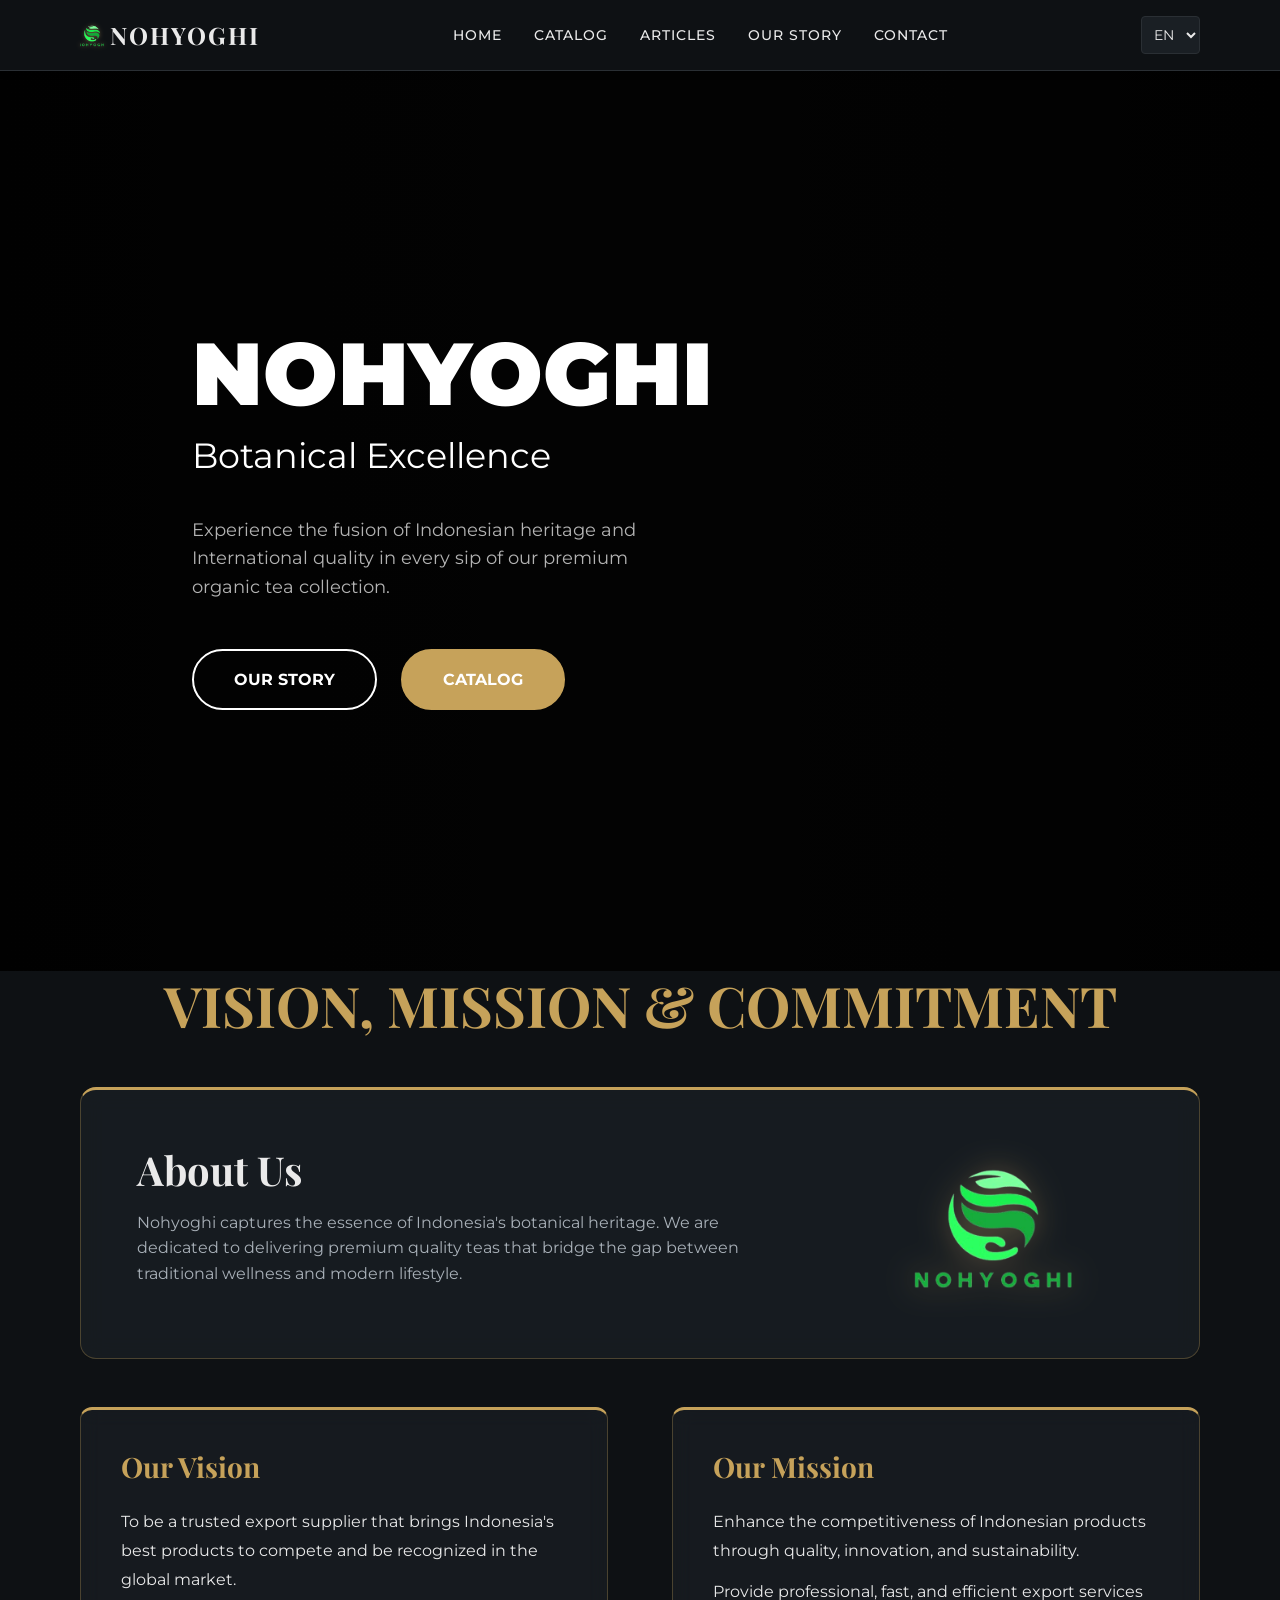
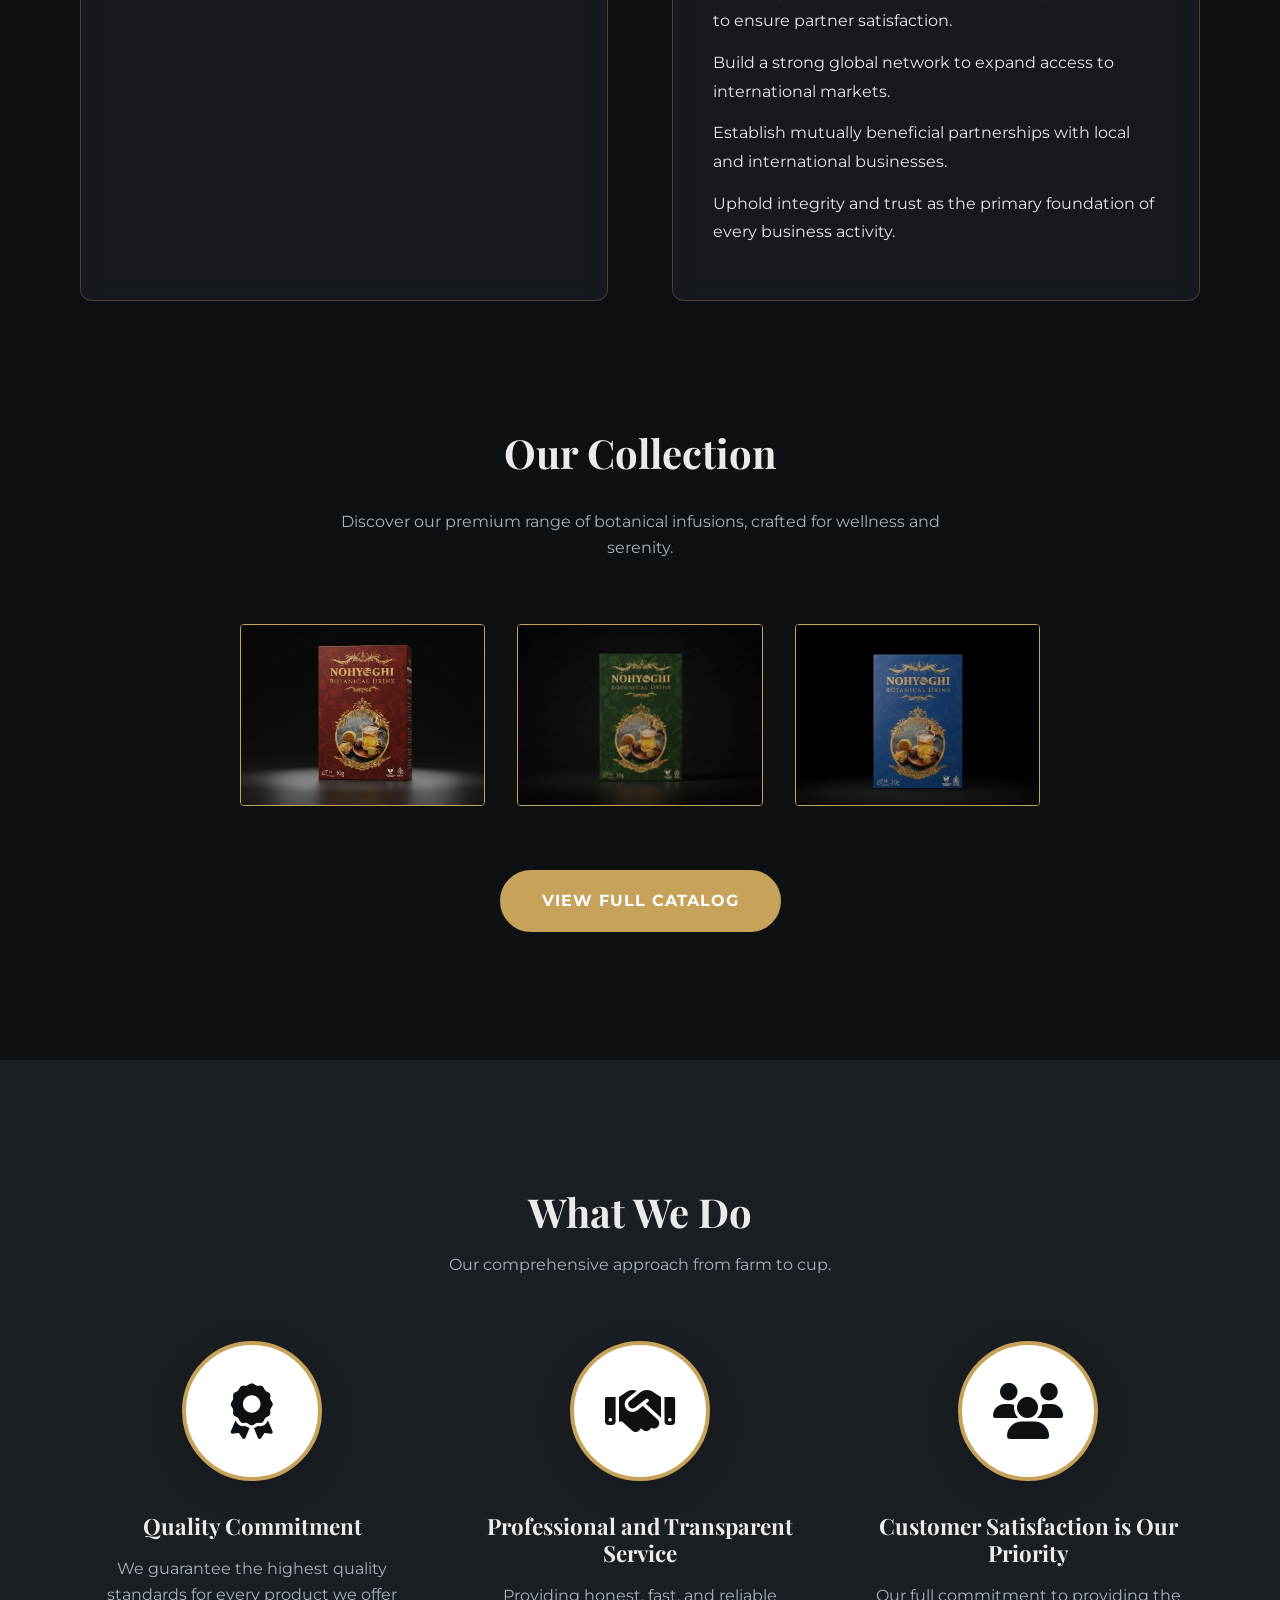
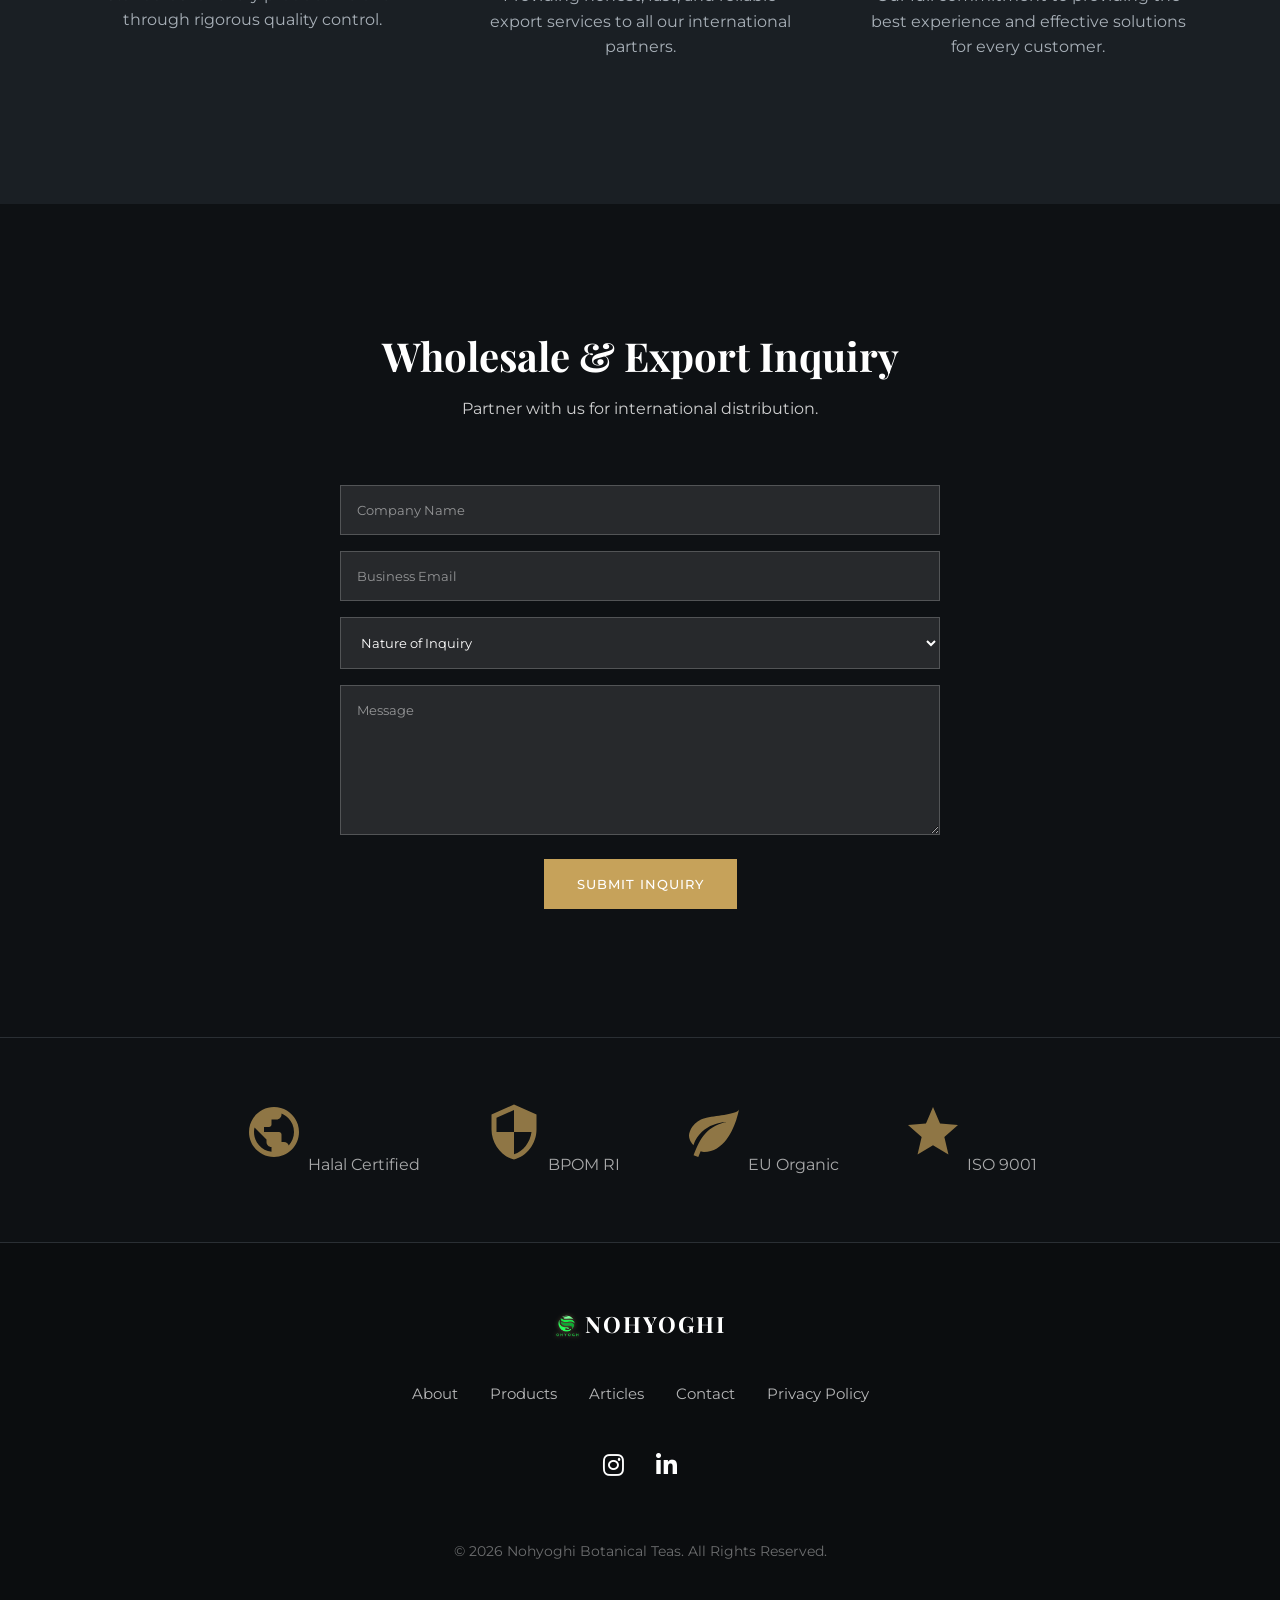
<file: index.html>
<!doctype html>
<html lang="en">
  <head>
    <link rel="icon" href="logo nohyoghi.png" type="image/png">
    <meta charset="UTF-8" />
    <meta name="viewport" content="width=device-width, initial-scale=1.0" />
    <title>
      Nohyoghi Botanical Teas | Indonesian Excellence, International Quality
    </title>

    <!-- SEO & Hreflang -->
    <meta
      name="description"
      content="Nohyoghi Botanical Teas - Premium botanical drinks bridging Indonesian heritage and International precision."
    />
    <link rel="alternate" hreflang="en" href="index.html" />
    <link rel="alternate" hreflang="id" href="id.html" />
    <link rel="alternate" hreflang="de" href="de.html" />
    <link rel="canonical" href="index.html" />

    <!-- Fonts -->
    <link rel="preconnect" href="https://fonts.googleapis.com" />
    <link rel="preconnect" href="https://fonts.gstatic.com" crossorigin />
    <link
      href="https://fonts.googleapis.com/css2?family=Montserrat:wght@300;400;500;600;700&family=Playfair+Display:ital,wght@0,400;0,600;0,700;1,400&display=swap"
      rel="stylesheet"
    />

    <!-- Font Awesome -->
    <link rel="stylesheet" href="https://cdnjs.cloudflare.com/ajax/libs/font-awesome/6.4.2/css/all.min.css" />

    <!-- Styles -->
    <link rel="stylesheet" href="css/style.css" />
  </head>
  <body>
    <!-- Navigation -->
    <header>
      <div class="container nav-container">
        <a href="index.html" class="logo">
          <img src="logo nohyoghi1.png" alt="Nohyoghi Logo" class="logo-img">
          NOHYOGHI
        </a>
        <button class="mobile-menu-btn" aria-label="Toggle Menu">
          <span></span>
          <span></span>
          <span></span>
        </button>
        <nav class="nav-links">
          <a href="#">Home</a>
          <a href="catalog.html">Catalog</a>
          <a href="articles.html">Articles</a>
          <a href="our-story.html">Our Story</a>
          <a href="https://wa.me/6282324891083" target="_blank">Contact</a>
        </nav>
        <div class="lang-switcher">
          <select id="lang-selector" aria-label="Language Selector">
            <option value="en" selected>EN</option>
            <option value="id">ID</option>
            <option value="de">DE</option>
          </select>
        </div>
      </div>
    </header>

    <!-- Hero Section -->
    <section class="hero">
      <video autoplay muted loop playsinline class="video-bg">
        <source src="nohyoghi.mp4" type="video/mp4" />
      </video>
      <div class="video-overlay"></div>
      <div class="container hero-content">
        <h1>NOHYOGHI</h1>
        <span class="hero-subheadline">Botanical Excellence</span>
        <p class="hero-description">Experience the fusion of Indonesian heritage and International quality in every sip of our premium organic tea collection.</p>
        <div class="hero-buttons">
            <a href="our-story.html" class="btn-hero-outline">Our Story</a>
            <a href="catalog.html" class="btn-hero-solid">Catalog</a>
        </div>
        </div>
      </div>
    </section>

    <!-- About Section -->
    <section id="about" class="home-about-section">
        <div class="container">
            <div class="text-center" style="margin-bottom: 3rem;">
                <h1 style="color: var(--color-accent); font-family: var(--font-heading); text-transform: uppercase;">Vision, Mission & Commitment</h1>
            </div>

            <div class="glass-about-container">
                <div class="about-text-side">
                    <h2>About Us</h2>
                    <p>Nohyoghi captures the essence of Indonesia's botanical heritage. We are dedicated to delivering premium quality teas that bridge the gap between traditional wellness and modern lifestyle.</p>
                </div>
                <div class="about-logo-side">
                    <img src="logo nohyoghi1.png" alt="Nohyoghi Logo" class="about-side-logo">
                </div>
            </div>
            
            <div class="vision-mission-grid">
                <div class="glass-vm-card">
                    <h3>Our Vision</h3>
                    <p>To be a trusted export supplier that brings Indonesia's best products to compete and be recognized in the global market.</p>
                </div>
                <div class="glass-vm-card">
                    <h3>Our Mission</h3>
                    <ul>
                        <li>Enhance the competitiveness of Indonesian products through quality, innovation, and sustainability.</li>
                        <li>Provide professional, fast, and efficient export services to ensure partner satisfaction.</li>
                        <li>Build a strong global network to expand access to international markets.</li>
                        <li>Establish mutually beneficial partnerships with local and international businesses.</li>
                        <li>Uphold integrity and trust as the primary foundation of every business activity.</li>
                    </ul>
                </div>
            </div>
        </div>
    </section>

    <!-- Product Preview Section -->
    <section class="product-preview">
        <div class="container">
            <h2>Our Collection</h2>
            <p>Discover our premium range of botanical infusions, crafted for wellness and serenity.</p>
            
            <div class="preview-grid">
                <div class="preview-item"><img src="nohyoghi merah sp.jpg" alt="Nohyoghi Maroon Tea"></div>
                <div class="preview-item"><img src="nohyoghi ijo sp.png" alt="Nohyoghi Green Tea"></div>
                <div class="preview-item preview-item-blue"><img src="nohyoghi biru sp.jpg" alt="Nohyoghi Blue Tea"></div>
            </div>
            
            <a href="catalog.html" class="btn btn-hero-solid">View Full Catalog</a>
        </div>
    </section>

    <!-- What We Do Section -->
    <section id="what-we-do" class="what-we-do">
      <div class="container">
        <h2>What We Do</h2>
        <p>Our comprehensive approach from farm to cup.</p>
        
        <div class="wwd-grid">
            <div class="wwd-item">
                <div class="wwd-image">
                    <i class="fa-solid fa-award"></i>
                </div>
                <h3>Quality Commitment</h3>
                <p>We guarantee the highest quality standards for every product we offer through rigorous quality control.</p>
            </div>
            <div class="wwd-item">
                <div class="wwd-image">
                    <i class="fa-solid fa-handshake"></i>
                </div>
                <h3>Professional and Transparent Service</h3>
                <p>Providing honest, fast, and reliable export services to all our international partners.</p>
            </div>
            <div class="wwd-item">
                <div class="wwd-image">
                    <i class="fa-solid fa-users"></i>
                </div>
                <h3>Customer Satisfaction is Our Priority</h3>
                <p>Our full commitment to providing the best experience and effective solutions for every customer.</p>
            </div>
        </div>
      </div>
    </section>



    <!-- B2B/Export Portal -->
    <section id="contact" class="b2b">
      <div class="container">
        <div class="text-center">
          <h2>Wholesale & Export Inquiry</h2>
          <p>Partner with us for international distribution.</p>
        </div>
        <form class="inquiry-form">
          <div class="form-group">
            <input type="text" placeholder="Company Name" required />
          </div>
          <div class="form-group">
            <input type="email" placeholder="Business Email" required />
          </div>
          <div class="form-group">
            <select>
              <option value="" disabled selected>Nature of Inquiry</option>
              <option value="export">Export/Import</option>
              <option value="wholesale">Domestic Wholesale</option>
              <option value="partnership">Brand Partnership</option>
            </select>
          </div>
          <div class="form-group">
            <textarea placeholder="Message" required></textarea>
          </div>
          <div class="text-center">
            <button type="submit" class="btn btn-primary">
              Submit Inquiry
            </button>
          </div>
        </form>
      </div>
    </section>

    <!-- Certifications -->
    <section class="certifications">
      <div class="container">
            <div class="cert-grid">
                <div class="cert-item">
                    <!-- Leaf/Halal Placeholder Icon -->
                    <svg class="icon-svg" viewBox="0 0 24 24" xmlns="http://www.w3.org/2000/svg"><path d="M12 2C6.48 2 2 6.48 2 12s4.48 10 10 10 10-4.48 10-10S17.52 2 12 2zm-1 17.93c-3.95-.49-7-3.85-7-7.93 0-.62.08-1.21.21-1.79L9 15v1c0 1.1.9 2 2 2v1.93zm6.9-2.54c-.26-.81-1-1.39-1.9-1.39h-1v-3c0-.55-.45-1-1-1H8v-2h2c.55 0 1-.45 1-1V7h2c1.1 0 2-.9 2-2v-.41c2.93 1.19 5 4.06 5 7.41 0 2.08-.8 3.97-2.1 5.39z"/></svg>
                    <span>Halal Certified</span>
                </div>
                <div class="cert-item">
                    <!-- Shield/BPOM Placeholder Icon -->
                    <svg class="icon-svg" viewBox="0 0 24 24" xmlns="http://www.w3.org/2000/svg"><path d="M12 1L3 5v6c0 5.55 3.84 10.74 9 12 5.16-1.26 9-6.45 9-12V5l-9-4zm0 10.99h7c-.53 4.12-3.28 7.79-7 8.94V12H5V6.3l7-3.11v8.8z"/></svg>
                    <span>BPOM RI</span>
                </div>
                <div class="cert-item">
                    <!-- Leaf/Organic Placeholder Icon -->
                    <svg class="icon-svg" viewBox="0 0 24 24" xmlns="http://www.w3.org/2000/svg"><path d="M17 8C8 10 5.9 16.17 3.82 21.34l1.89.66l.95-2.3c.48.17.98.3 1.34.3C19 20 22 3 22 3c-1 2-8 2.25-13 3.25S2 11.5 2 13.5s1.75 3.75 1.75 3.75C7 8 17 8 17 8z"/></svg>
                    <span>EU Organic</span>
                </div>
                <div class="cert-item">
                    <!-- Ribbon/ISO Placeholder Icon -->
                    <svg class="icon-svg" viewBox="0 0 24 24" xmlns="http://www.w3.org/2000/svg"><path d="M12 17.27L18.18 21l-1.64-7.03L22 9.24l-7.19-.61L12 2 9.19 8.63 2 9.24l5.46 4.73L5.82 21z"/></svg>
                    <span>ISO 9001</span>
                </div>
            </div>
      </div>
    </section>

    <!-- Footer -->
    <footer>
      <div class="container">
        <a href="index.html" class="logo"><img src="logo nohyoghi1.png" alt="Nohyoghi Logo" class="logo-img">NOHYOGHI</a>
        <div class="footer-links">
          <a href="our-story.html">About</a>
          <a href="catalog.html">Products</a>
          <a href="articles.html">Articles</a>
          <a href="https://wa.me/6282324891083" target="_blank">Contact</a>
          <a href="#">Privacy Policy</a>
        </div>
        <div class="footer-social">
            <a href="#"><i class="fa-brands fa-instagram"></i></a>
            <a href="#"><i class="fa-brands fa-linkedin-in"></i></a>
        </div>
        <p class="copyright">
          &copy; 2026 Nohyoghi Botanical Teas. All Rights Reserved.
        </p>
      </div>
    </footer>

    <!-- Scripts -->
    <script src="js/script.js"></script>
  </body>
</html>
</file>
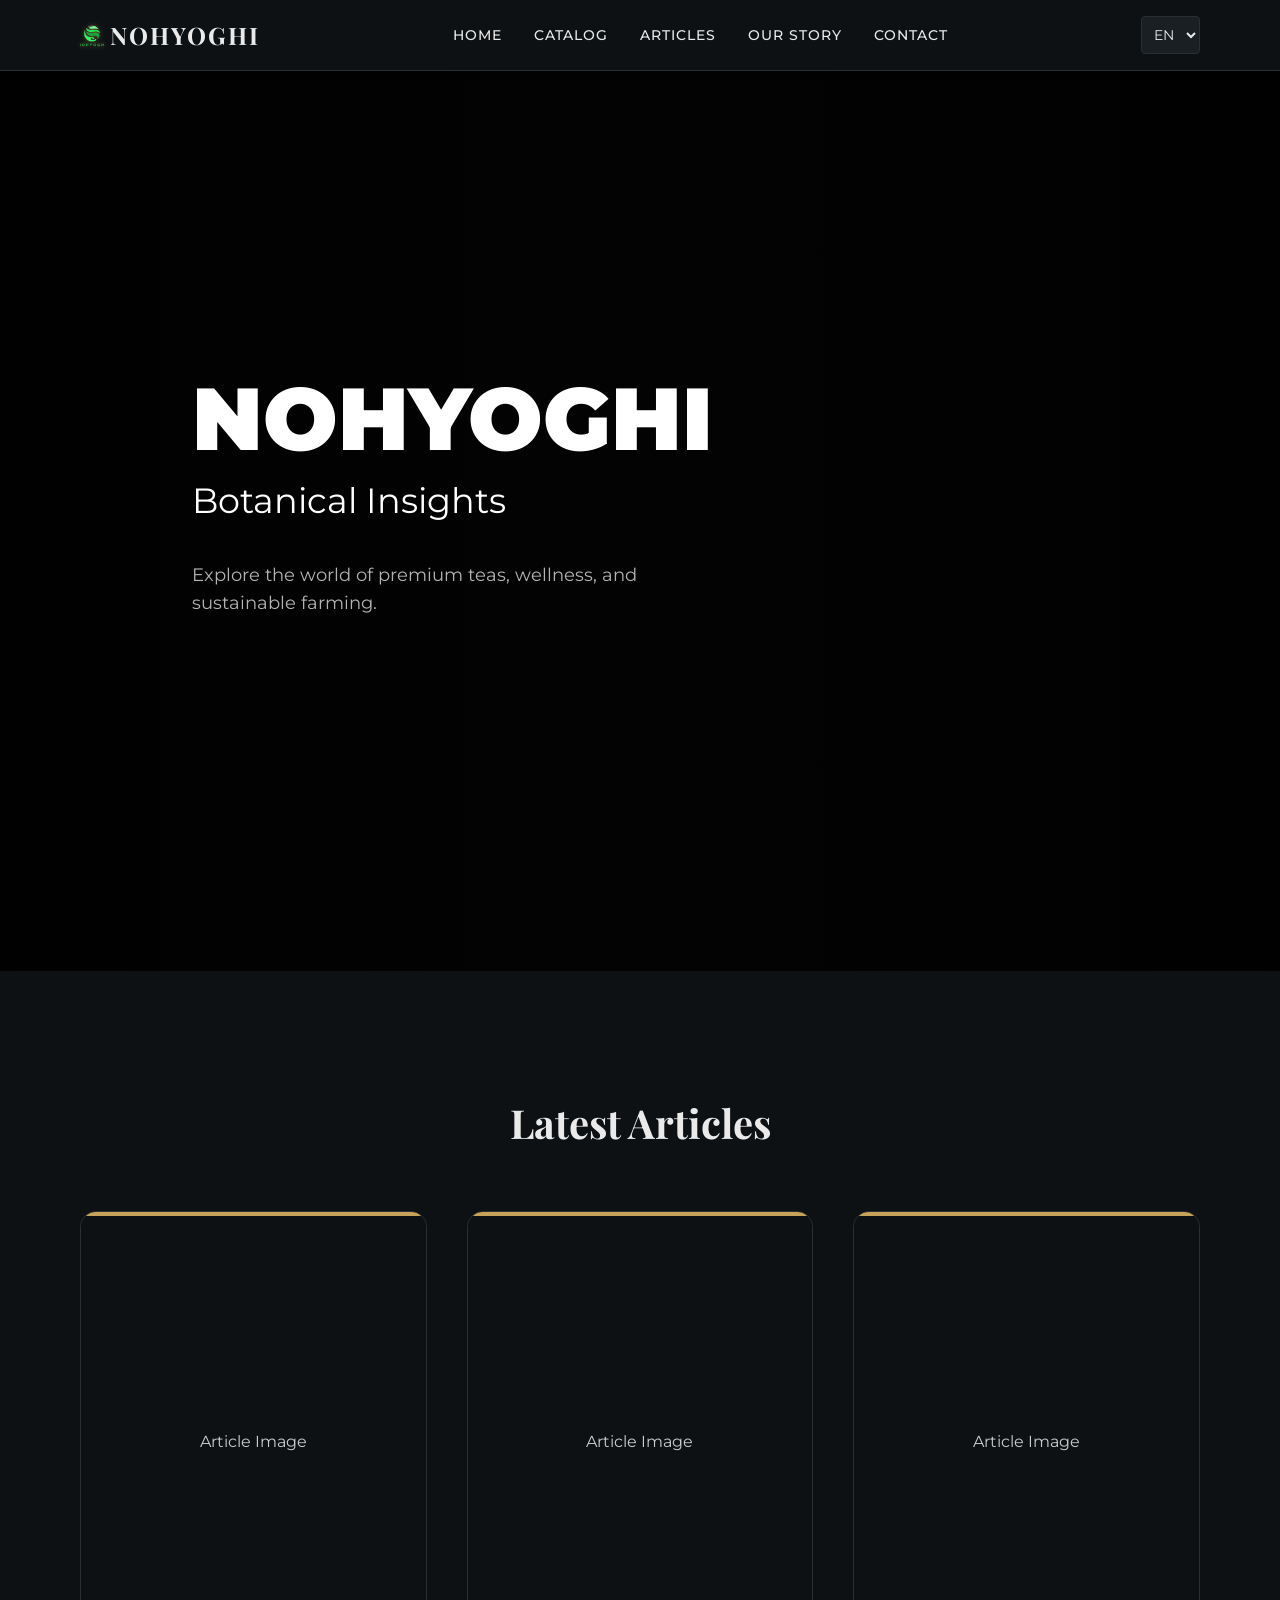
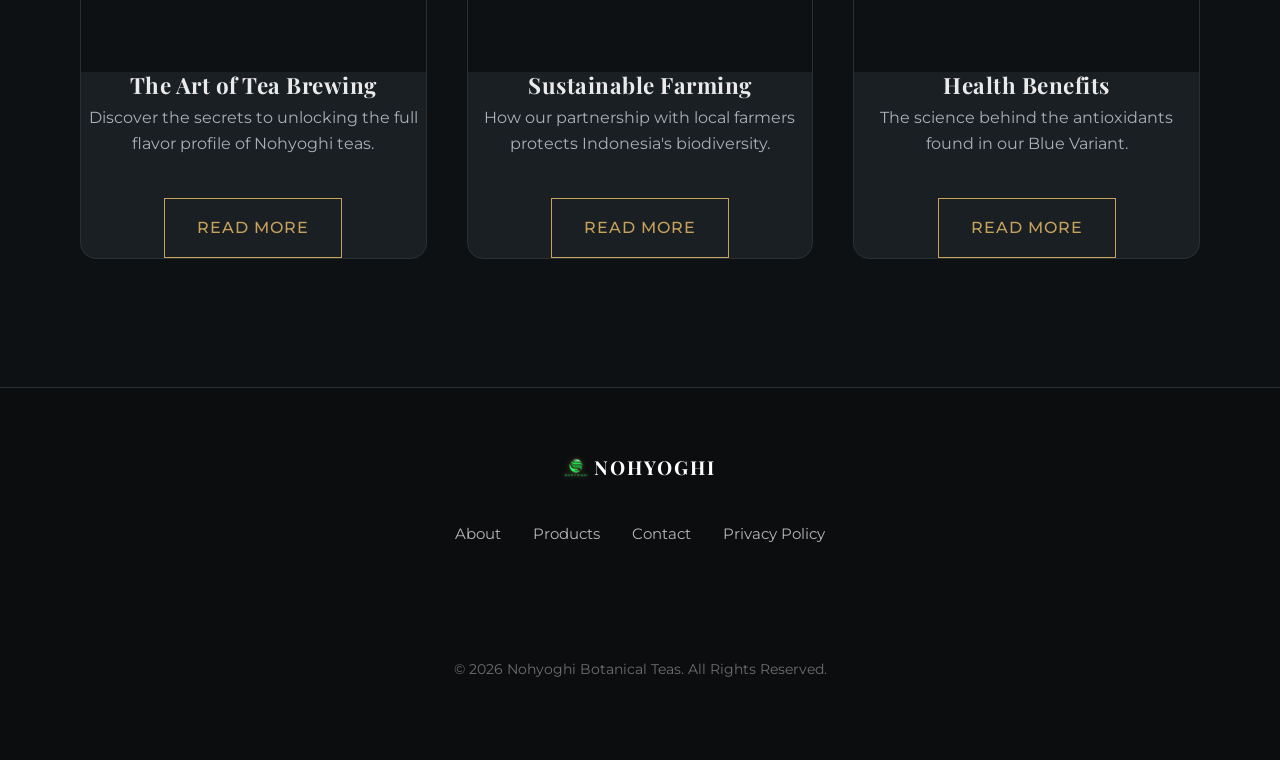
<file: articles.html>
<!DOCTYPE html>
<html lang="en">
<head>
    <link rel="icon" href="logo nohyoghi.png" type="image/png">
    <meta charset="UTF-8">
    <meta name="viewport" content="width=device-width, initial-scale=1.0">
    <title>Articles - Nohyoghi Botanical Teas</title>
    <link rel="stylesheet" href="css/style.css">
    <link rel="preconnect" href="https://fonts.googleapis.com">
    <link rel="preconnect" href="https://fonts.gstatic.com" crossorigin>
    <link href="https://fonts.googleapis.com/css2?family=Montserrat:wght@400;500;600&family=Playfair+Display:wght@700&display=swap" rel="stylesheet">
</head>
<body>
    <header>
        <div class="container nav-container">
            <a href="index.html" class="logo"><img src="logo nohyoghi1.png" alt="Nohyoghi Logo" class="logo-img">NOHYOGHI</a>
            
            <button class="mobile-menu-btn" aria-label="Toggle Menu">
                <span></span>
                <span></span>
                <span></span>
            </button>

            <nav class="nav-links">
                <a href="index.html">Home</a>
                <a href="catalog.html">Catalog</a>
                <a href="articles.html" class="active">Articles</a>
                <a href="our-story.html">Our Story</a>
                <a href="https://wa.me/6282324891083" target="_blank">Contact</a>
            </nav>

            <div class="lang-switcher">
                <select onchange="location = this.value;">
                    <option value="articles.html" selected>EN</option>
                    <option value="id-articles.html">ID</option>
                    <option value="de-articles.html">DE</option>
                </select>
            </div>
        </div>
    </header>

    <section class="hero">
        <video autoplay muted loop playsinline class="video-bg">
            <source src="nohyoghi.mp4" type="video/mp4">
        </video>
        <div class="video-overlay"></div>
        <div class="container hero-content">
            <h1>NOHYOGHI</h1>
            <span class="hero-subheadline">Botanical Insights</span>
            <p class="hero-description">Explore the world of premium teas, wellness, and sustainable farming.</p>
        </div>
    </section>

    <section class="products">
        <div class="container">
            <h2 class="text-center">Latest Articles</h2>
            <div class="product-grid">
                <!-- Placeholder Article 1 -->
                <article class="product-card">
                    <div class="product-image">
                        <span>Article Image</span>
                    </div>
                    <h3>The Art of Tea Brewing</h3>
                    <p>Discover the secrets to unlocking the full flavor profile of Nohyoghi teas.</p>
                    <br>
                    <a href="#" class="btn btn-outline">Read More</a>
                </article>

                <!-- Placeholder Article 2 -->
                <article class="product-card">
                    <div class="product-image">
                        <span>Article Image</span>
                    </div>
                    <h3>Sustainable Farming</h3>
                    <p>How our partnership with local farmers protects Indonesia's biodiversity.</p>
                    <br>
                    <a href="#" class="btn btn-outline">Read More</a>
                </article>

                <!-- Placeholder Article 3 -->
                <article class="product-card">
                    <div class="product-image">
                        <span>Article Image</span>
                    </div>
                    <h3>Health Benefits</h3>
                    <p>The science behind the antioxidants found in our Blue Variant.</p>
                    <br>
                    <a href="#" class="btn btn-outline">Read More</a>
                </article>
            </div>
        </div>
    </section>

    <footer>
        <div class="container">
            <a href="index.html" class="logo" style="color:white; font-size: 1.2rem;">
              <img src="logo nohyoghi1.png" alt="Nohyoghi Logo" class="logo-img" style="height: 1.2rem;">
              NOHYOGHI
            </a>
            <div class="footer-links">
                <a href="our-story.html">About</a>
                <a href="catalog.html">Products</a>
                <a href="https://wa.me/6282324891083" target="_blank">Contact</a>
                <a href="#">Privacy Policy</a>
            </div>
            <div class="footer-social" style="margin-top: 1.5rem; display: flex; justify-content: center; gap: 1.5rem;">
                <a href="#" style="color: white; font-size: 1.5rem; transition: color 0.3s ease;"><i class="fa-brands fa-instagram"></i></a>
                <a href="#" style="color: white; font-size: 1.5rem; transition: color 0.3s ease;"><i class="fa-brands fa-linkedin-in"></i></a>
            </div>
            <p class="copyright">&copy; 2026 Nohyoghi Botanical Teas. All Rights Reserved.</p>
        </div>
    </footer>

    <script src="js/script.js"></script>
</body>
</html>
</file>
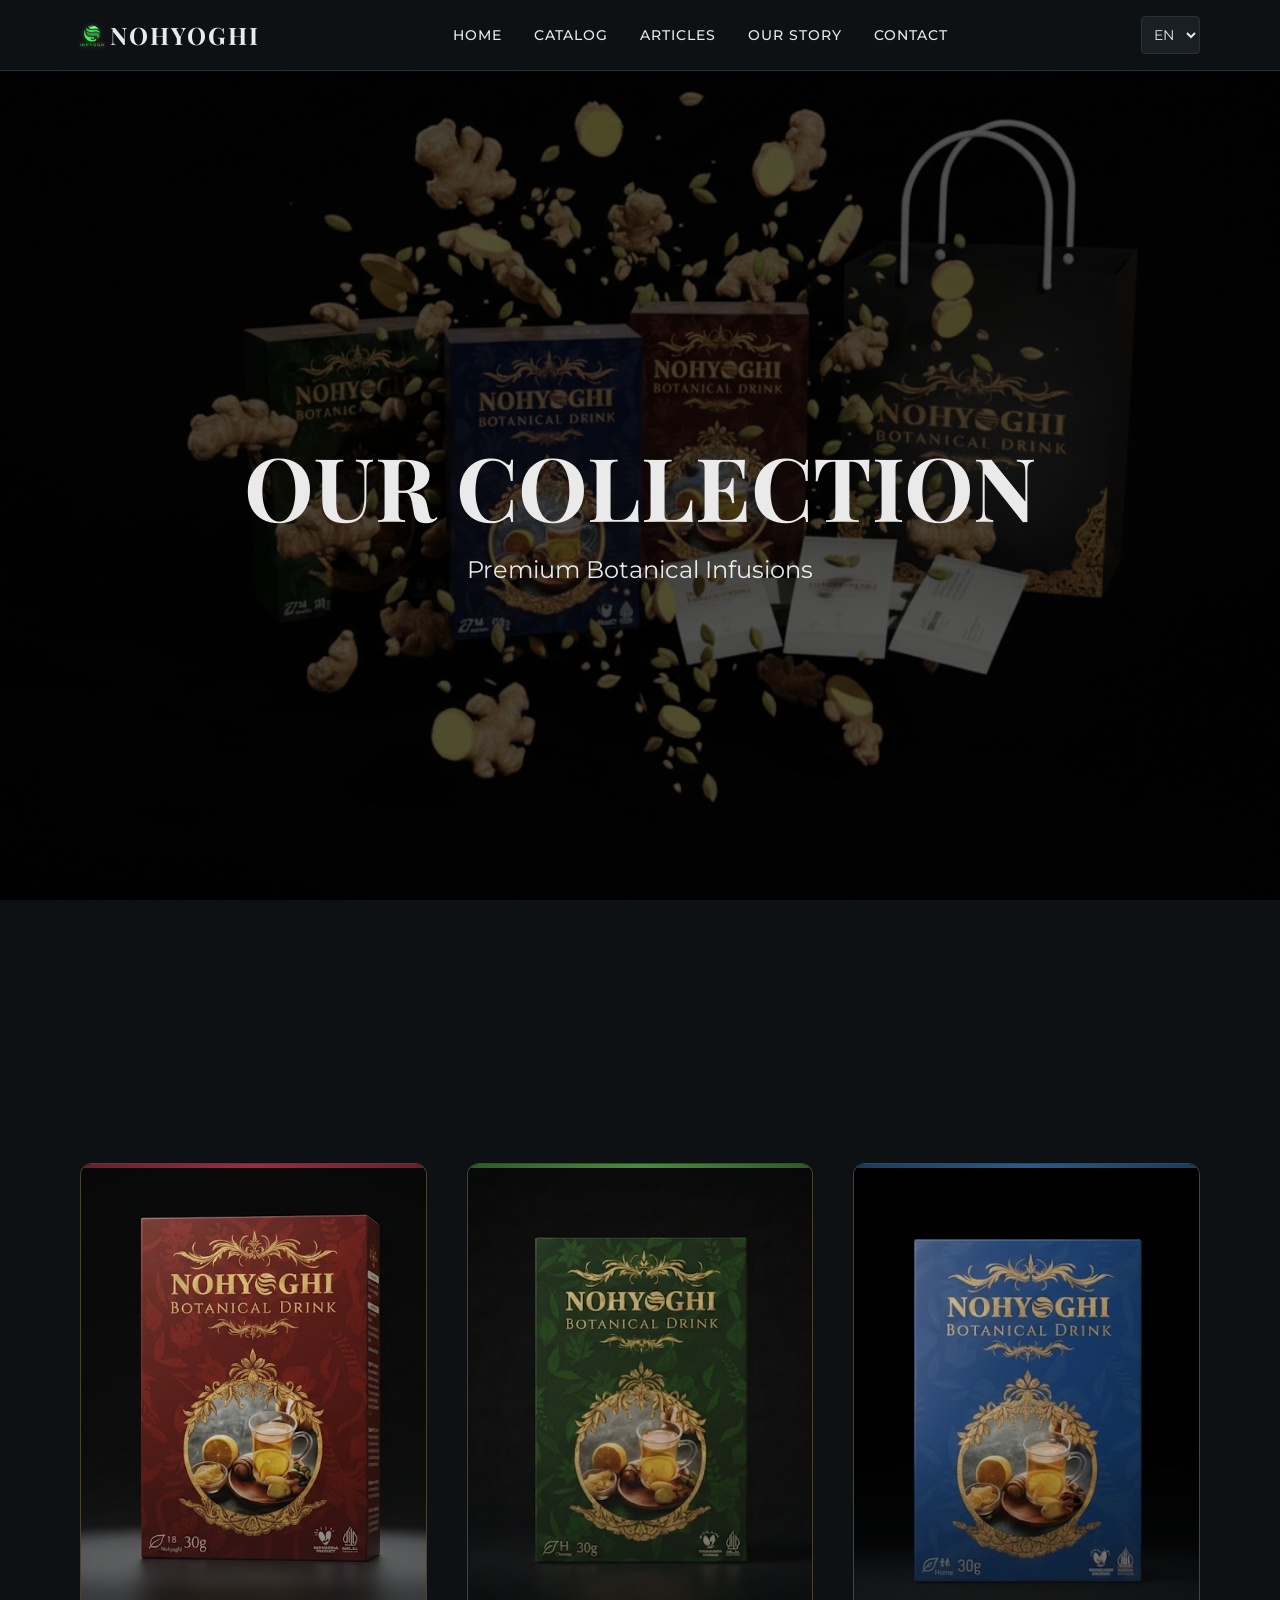
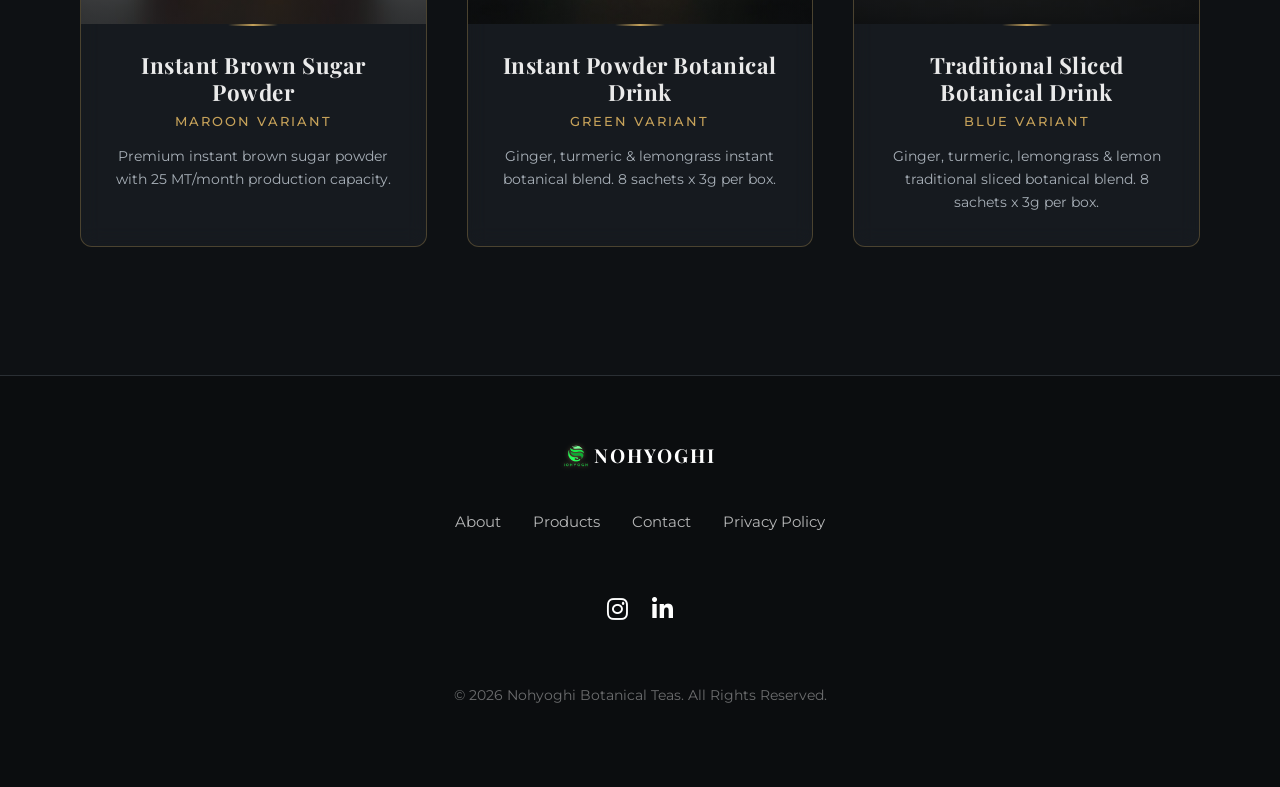
<file: catalog.html>
<!DOCTYPE html>
<html lang="en">
<head>
    <link rel="icon" href="logo nohyoghi.png" type="image/png">
    <meta charset="UTF-8">
    <meta name="viewport" content="width=device-width, initial-scale=1.0">
    <title>Catalog | Nohyoghi Botanical Teas</title>
    
    <!-- SEO & Hreflang -->
    <meta name="description" content="Explore our premium collection of Nohyoghi Botanical Teas. Green, Blue, and Maroon variants.">
    <link rel="alternate" hreflang="en" href="catalog.html" />
    <link rel="alternate" hreflang="id" href="id-catalog.html" />
    <link rel="alternate" hreflang="de" href="de-catalog.html" />
    <link rel="canonical" href="catalog.html" />
    
    <!-- Fonts -->
    <link rel="preconnect" href="https://fonts.googleapis.com">
    <link rel="preconnect" href="https://fonts.gstatic.com" crossorigin>
    <link href="https://fonts.googleapis.com/css2?family=Montserrat:wght@300;400;500;600;700&family=Playfair+Display:ital,wght@0,400;0,600;0,700;1,400&display=swap" rel="stylesheet">
    
    <!-- Font Awesome -->
    <link rel="stylesheet" href="https://cdnjs.cloudflare.com/ajax/libs/font-awesome/6.4.2/css/all.min.css" />

    <!-- Styles -->
    <link rel="stylesheet" href="css/style.css">
    
    <style>
        /* Catalog Specific Styles */
        body {
            background: linear-gradient(rgba(0, 0, 0, 0.65), rgba(0, 0, 0, 0.65)), url('nohyoghi2.png');
            background-size: cover;
            background-position: center;
            background-attachment: fixed;
            color: var(--color-white);
            overflow-x: hidden;
        }
        .catalog-header {
            height: 100vh;
            display: flex;
            flex-direction: column;
            align-items: center;
            justify-content: center;
            text-align: center;
            background: transparent;
            overflow: hidden;
        }
        .catalog-header h1 {
            font-size: 5.5rem;
            font-family: var(--font-heading);
            text-transform: uppercase;
            margin: 0;
            line-height: 1.1;
        }
        .catalog-header p {
            font-size: 1.5rem;
            margin-top: 1rem;
            color: rgba(255, 255, 255, 0.9);
        }
        .products {
            background: transparent;
            padding-bottom: var(--spacing-xl);
        }
        .product-card {
            background: rgba(26, 31, 36, 0.7) !important;
            backdrop-filter: blur(10px);
            -webkit-backdrop-filter: blur(10px);
            border: 1px solid rgba(198, 162, 90, 0.3) !important;
            border-radius: 12px;
            overflow: hidden;
        }
        footer {
            background-color: #0B0D0F !important;
            position: relative;
            z-index: 10;
        }
        @media (max-width: 768px) {
            .catalog-header { height: 60vh; min-height: 350px; }
            .catalog-header h1 { font-size: 2.8rem !important; }
            .catalog-header p { font-size: 1rem; }
        }
        @media (max-width: 576px) {
            .catalog-header { height: 55vh; min-height: 300px; }
            .catalog-header h1 { font-size: 2.2rem !important; }
            .catalog-header p { font-size: 0.95rem; }
        }
        @media (max-width: 480px) {
            .catalog-header { height: 50vh; min-height: 250px; }
            .catalog-header h1 { font-size: 1.8rem !important; }
            .catalog-header p { font-size: 0.85rem; }
        }
    </style>
</head>
<body>

    <!-- Navigation -->
    <header>
        <div class="container nav-container">
            <a href="index.html" class="logo"><img src="logo nohyoghi1.png" alt="Nohyoghi Logo" class="logo-img">NOHYOGHI</a>
            <button class="mobile-menu-btn" aria-label="Toggle Menu">
                <span></span>
                <span></span>
                <span></span>
            </button>
            <nav class="nav-links">
                <a href="index.html">Home</a>
                <a href="catalog.html" class="active">Catalog</a>
                <a href="articles.html">Articles</a>
                <a href="our-story.html">Our Story</a>
                <a href="https://wa.me/6282324891083" target="_blank">Contact</a>
            </nav>
            <div class="lang-switcher">
                <select id="lang-selector-catalog" aria-label="Language Selector">
                    <option value="en" selected>EN</option>
                    <option value="id">ID</option>
                    <option value="de">DE</option>
                </select>
            </div>
        </div>
    </header>

    <!-- Page Header -->
    <section class="catalog-header">
        <div class="container">
            <h1>Our Collection</h1>
            <p>Premium Botanical Infusions</p>
        </div>
    </section>

    <!-- Product Showcase -->
    <section id="products" class="products">
        <div class="container">
            <div class="product-grid">
                <!-- Maroon Variant -->
                <div class="product-card card-maroon">
                    <div class="product-image">
                        <img src="nohyoghi merah sp.jpg" alt="Nohyoghi Instant Brown Sugar Powder">
                         <div class="product-specs">
                            <div class="spec-table">
                                <div class="spec-row">
                                    <span class="spec-label">Product</span>
                                    <span>Instant Brown Sugar Powder</span>
                                </div>
                                <div class="spec-row">
                                    <span class="spec-label">Production</span>
                                    <span>25 Metric Tons / Month</span>
                                </div>
                                <div class="spec-row">
                                    <span class="spec-label">Shelf Life</span>
                                    <span>2 Years</span>
                                </div>
                            </div>
                        </div>
                    </div>
                    <div class="product-info">
                        <h3>Instant Brown Sugar Powder</h3>
                        <p class="product-variant">Maroon Variant</p>
                        <p class="product-desc">Premium instant brown sugar powder with 25 MT/month production capacity.</p>
                    </div>
                </div>
                <!-- Green Variant -->
                <div class="product-card card-green">
                    <div class="product-image">
                        <img src="nohyoghi ijo sp.png" alt="Nohyoghi Instant Powder Botanical Drink">
                        <div class="product-specs">
                            <div class="spec-table">
                                <div class="spec-row">
                                    <span class="spec-label">Product</span>
                                    <span>Instant Powder Botanical Drink</span>
                                </div>
                                <div class="spec-row">
                                    <span class="spec-label">Ingredients</span>
                                    <span>Ginger, Turmeric, Lemongrass</span>
                                </div>
                                <div class="spec-row">
                                    <span class="spec-label">Production</span>
                                    <span>1 Metric Ton / Month</span>
                                </div>
                                <div class="spec-row">
                                    <span class="spec-label">Packaging</span>
                                    <span>8 Sachets x 3g / Box (24g)</span>
                                </div>
                                <div class="spec-row">
                                    <span class="spec-label">Shelf Life</span>
                                    <span>2 Years</span>
                                </div>
                            </div>
                        </div>
                    </div>
                    <div class="product-info">
                        <h3>Instant Powder Botanical Drink</h3>
                        <p class="product-variant">Green Variant</p>
                        <p class="product-desc">Ginger, turmeric & lemongrass instant botanical blend. 8 sachets x 3g per box.</p>
                    </div>
                </div>
                <!-- Blue Variant -->
                <div class="product-card card-blue">
                    <div class="product-image">
                        <img src="nohyoghi biru sp.jpg" alt="Nohyoghi Traditional Sliced Botanical Drink">
                         <div class="product-specs">
                            <div class="spec-table">
                                <div class="spec-row">
                                    <span class="spec-label">Product</span>
                                    <span>Traditional Sliced Botanical Drink</span>
                                </div>
                                <div class="spec-row">
                                    <span class="spec-label">Ingredients</span>
                                    <span>Ginger, Turmeric, Lemongrass, Lemon</span>
                                </div>
                                <div class="spec-row">
                                    <span class="spec-label">Production</span>
                                    <span>1 Metric Ton / Month</span>
                                </div>
                                <div class="spec-row">
                                    <span class="spec-label">Packaging</span>
                                    <span>8 Sachets x 3g / Box (24g)</span>
                                </div>
                                <div class="spec-row">
                                    <span class="spec-label">Shelf Life</span>
                                    <span>2 Years</span>
                                </div>
                            </div>
                        </div>
                    </div>
                    <div class="product-info">
                        <h3>Traditional Sliced Botanical Drink</h3>
                        <p class="product-variant">Blue Variant</p>
                        <p class="product-desc">Ginger, turmeric, lemongrass & lemon traditional sliced botanical blend. 8 sachets x 3g per box.</p>
                    </div>
                </div>
            </div>
        </div>
    </section>

    <!-- Footer -->
    <footer>
        <div class="container">
            <a href="index.html" class="logo" style="color:white; font-size: 1.2rem;"><img src="logo nohyoghi1.png" alt="Nohyoghi Logo" class="logo-img">NOHYOGHI</a>
            <div class="footer-links">
                <a href="our-story.html">About</a>
                <a href="catalog.html">Products</a>
                <a href="https://wa.me/6282324891083" target="_blank">Contact</a>
                <a href="#">Privacy Policy</a>
            </div>
            <div class="footer-social" style="margin-top: 1.5rem; display: flex; justify-content: center; gap: 1.5rem;">
                <a href="#" style="color: white; font-size: 1.5rem; transition: color 0.3s ease;"><i class="fa-brands fa-instagram"></i></a>
                <a href="#" style="color: white; font-size: 1.5rem; transition: color 0.3s ease;"><i class="fa-brands fa-linkedin-in"></i></a>
            </div>
            <p class="copyright">&copy; 2026 Nohyoghi Botanical Teas. All Rights Reserved.</p>
        </div>
    </footer>

    <!-- Scripts -->
    <script src="js/script.js"></script>
    <script>
        // Custom Language Switcher for Catalog
        const catLangSelector = document.getElementById('lang-selector-catalog');
        if (catLangSelector) {
            catLangSelector.addEventListener('change', (e) => {
                const selectedLang = e.target.value;
                let targetUrl = 'catalog.html';
                
                if (selectedLang === 'id') {
                    targetUrl = 'id-catalog.html';
                } else if (selectedLang === 'de') {
                    targetUrl = 'de-catalog.html';
                }
                
                window.location.href = targetUrl;
            });
        }
    </script>
</body>
</html>
</file>
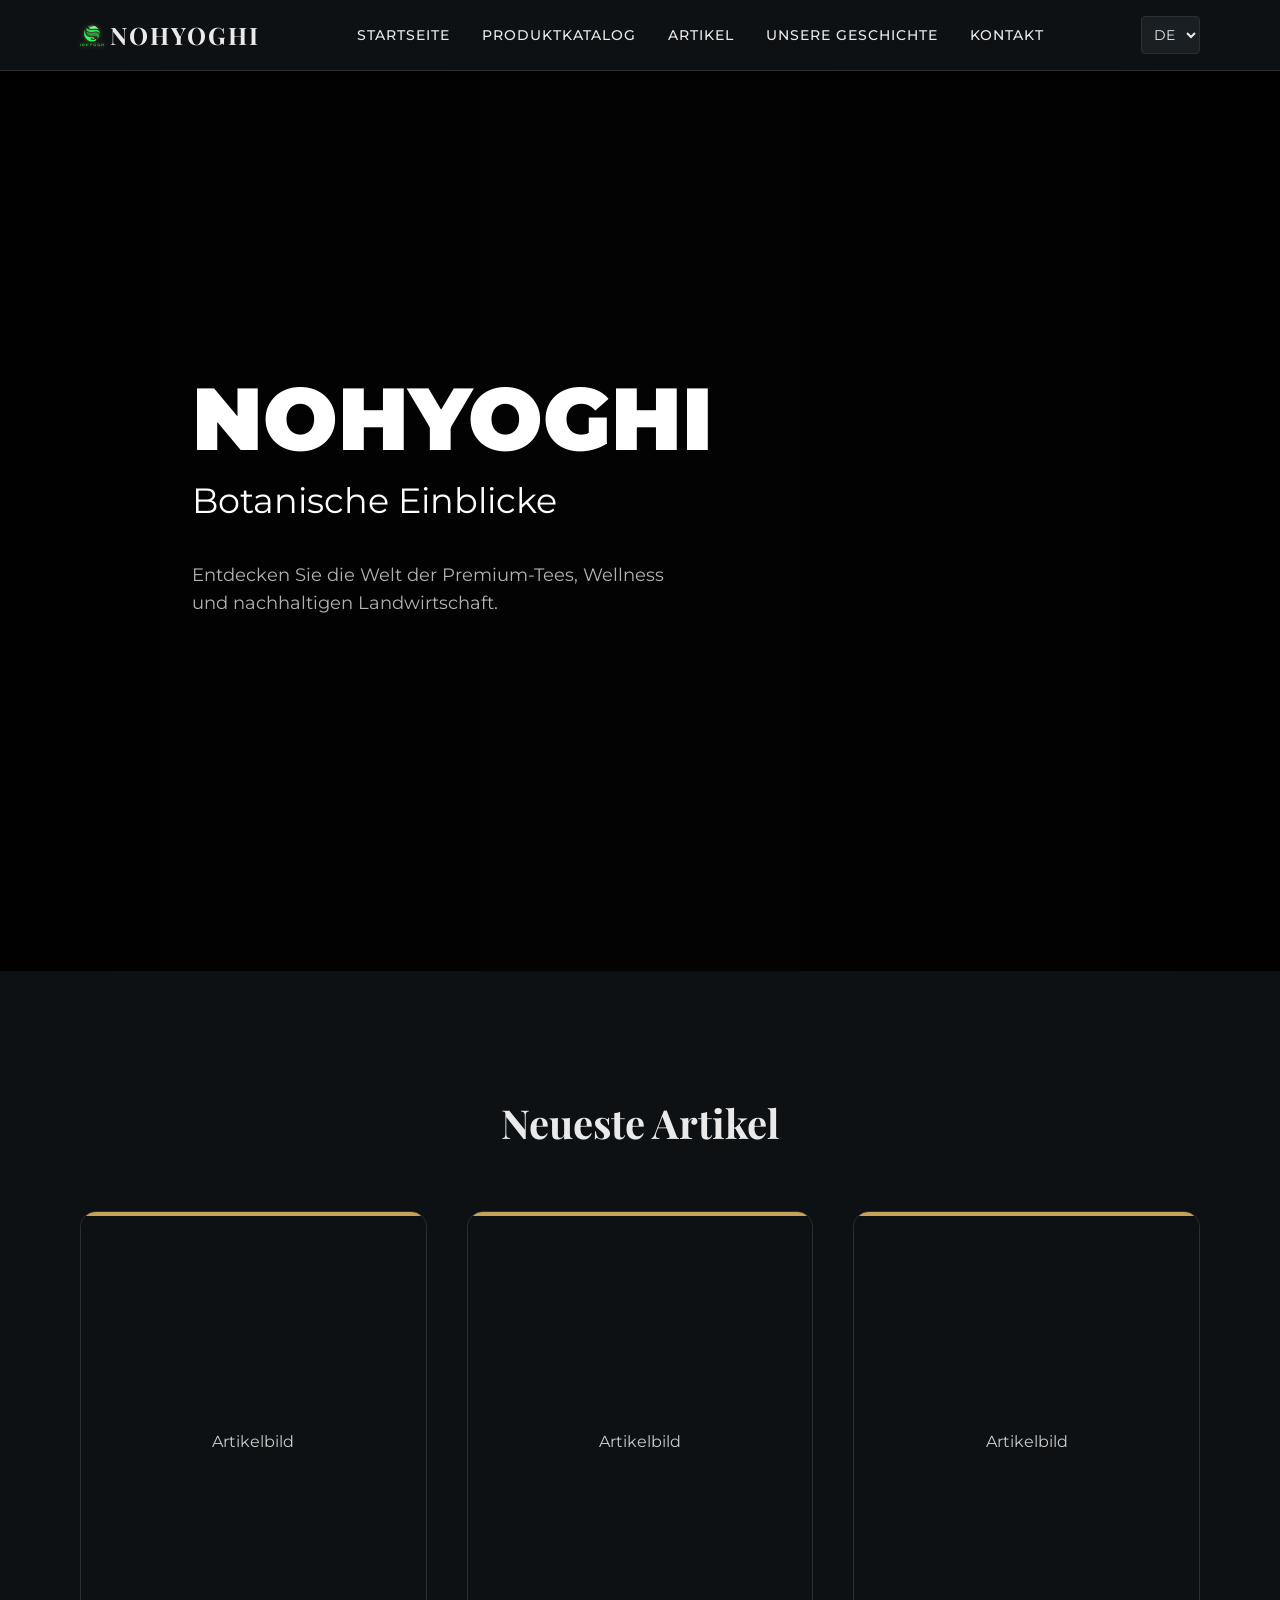
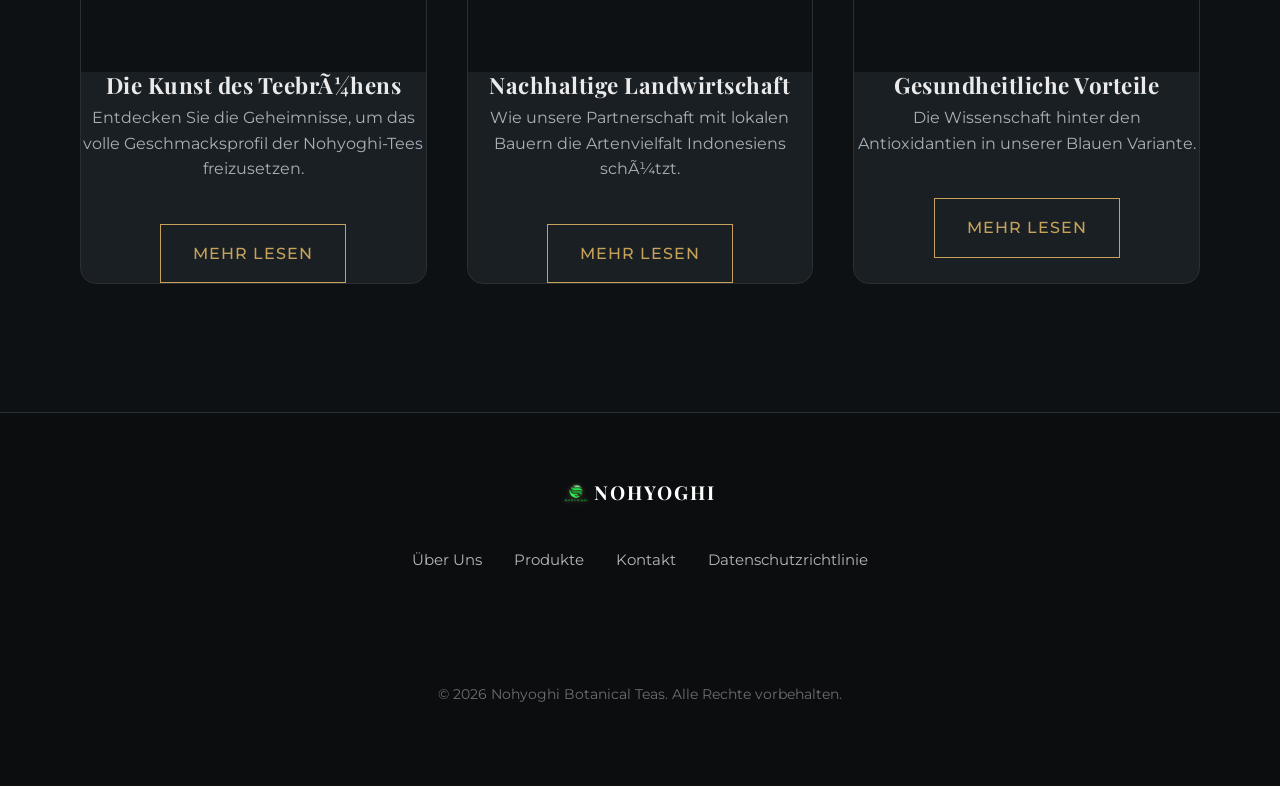
<file: de-articles.html>
<!DOCTYPE html>
<html lang="de">
<head>
    <link rel="icon" href="logo nohyoghi.png" type="image/png">
    <meta charset="UTF-8">
    <meta name="viewport" content="width=device-width, initial-scale=1.0">
    <title>Artikel - Nohyoghi Botanical Teas</title>
    <link rel="stylesheet" href="css/style.css">
    <link rel="preconnect" href="https://fonts.googleapis.com">
    <link rel="preconnect" href="https://fonts.gstatic.com" crossorigin>
    <link href="https://fonts.googleapis.com/css2?family=Montserrat:wght@400;500;600&family=Playfair+Display:wght@700&display=swap" rel="stylesheet">
</head>
<body>
    <header>
        <div class="container nav-container">
            <a href="de.html" class="logo"><img src="logo nohyoghi1.png" alt="Nohyoghi Logo" class="logo-img">NOHYOGHI</a>
            
            <button class="mobile-menu-btn" aria-label="Toggle Menu">
                <span></span>
                <span></span>
                <span></span>
            </button>

            <nav class="nav-links">
                <a href="de.html">Startseite</a>
                <a href="de-catalog.html">Produktkatalog</a>
                <a href="de-articles.html" class="active">Artikel</a>
                <a href="de-our-story.html">Unsere Geschichte</a>
                <a href="https://wa.me/6282324891083" target="_blank">Kontakt</a>
            </nav>

            <div class="lang-switcher">
                <select onchange="location = this.value;">
                    <option value="articles.html">EN</option>
                    <option value="id-articles.html">ID</option>
                    <option value="de-articles.html" selected>DE</option>
                </select>
            </div>
        </div>
    </header>

    <section class="hero">
        <video autoplay muted loop playsinline class="video-bg">
            <source src="nohyoghi.mp4" type="video/mp4">
        </video>
        <div class="video-overlay"></div>
        <div class="container hero-content">
            <h1>NOHYOGHI</h1>
            <span class="hero-subheadline">Botanische Einblicke</span>
            <p class="hero-description">Entdecken Sie die Welt der Premium-Tees, Wellness und nachhaltigen Landwirtschaft.</p>
        </div>
    </section>

    <section class="products">
        <div class="container">
            <h2 class="text-center">Neueste Artikel</h2>
            <div class="product-grid">
                <!-- Placeholder Article 1 -->
                <article class="product-card">
                    <div class="product-image">
                        <span>Artikelbild</span>
                    </div>
                    <h3>Die Kunst des TeebrÃ¼hens</h3>
                    <p>Entdecken Sie die Geheimnisse, um das volle Geschmacksprofil der Nohyoghi-Tees freizusetzen.</p>
                    <br>
                    <a href="#" class="btn btn-outline">Mehr Lesen</a>
                </article>

                <!-- Placeholder Article 2 -->
                <article class="product-card">
                    <div class="product-image">
                        <span>Artikelbild</span>
                    </div>
                    <h3>Nachhaltige Landwirtschaft</h3>
                    <p>Wie unsere Partnerschaft mit lokalen Bauern die Artenvielfalt Indonesiens schÃ¼tzt.</p>
                    <br>
                    <a href="#" class="btn btn-outline">Mehr Lesen</a>
                </article>

                <!-- Placeholder Article 3 -->
                <article class="product-card">
                    <div class="product-image">
                        <span>Artikelbild</span>
                    </div>
                    <h3>Gesundheitliche Vorteile</h3>
                    <p>Die Wissenschaft hinter den Antioxidantien in unserer Blauen Variante.</p>
                    <br>
                    <a href="#" class="btn btn-outline">Mehr Lesen</a>
                </article>
            </div>
        </div>
    </section>

    <footer>
        <div class="container">
            <a href="de.html" class="logo" style="color:white; font-size: 1.2rem;">
              <img src="logo nohyoghi1.png" alt="Nohyoghi Logo" class="logo-img" style="height: 1.2rem;">
              NOHYOGHI
            </a>
            <div class="footer-links">
                <a href="de-our-story.html">Über Uns</a>
                <a href="de-catalog.html">Produkte</a>
                <a href="https://wa.me/6282324891083" target="_blank">Kontakt</a>
                <a href="#">Datenschutzrichtlinie</a>
            </div>
            <div class="footer-social" style="margin-top: 1.5rem; display: flex; justify-content: center; gap: 1.5rem;">
                <a href="#" style="color: white; font-size: 1.5rem; transition: color 0.3s ease;"><i class="fa-brands fa-instagram"></i></a>
                <a href="#" style="color: white; font-size: 1.5rem; transition: color 0.3s ease;"><i class="fa-brands fa-linkedin-in"></i></a>
            </div>
            <p class="copyright">&copy; 2026 Nohyoghi Botanical Teas. Alle Rechte vorbehalten.</p>
        </div>
    </footer>

    <script src="js/script.js"></script>
</body>
</html>
</file>
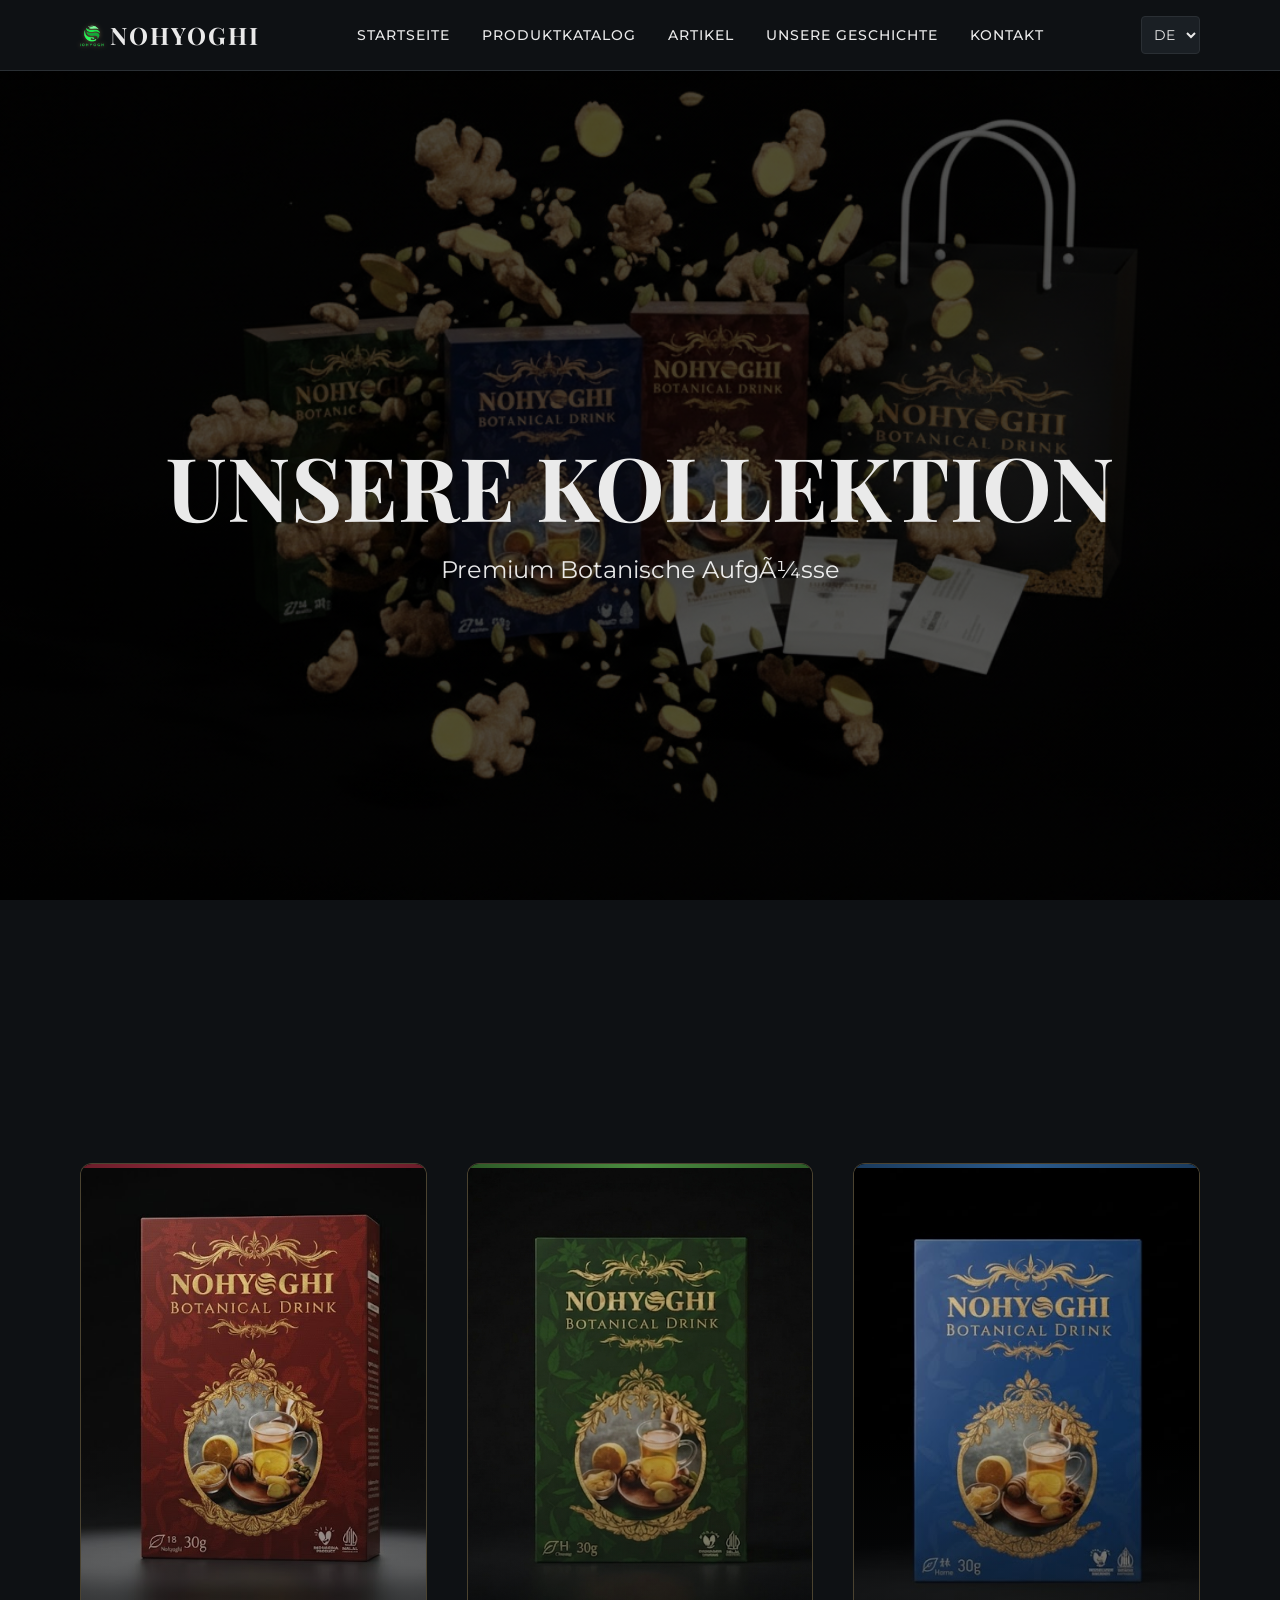
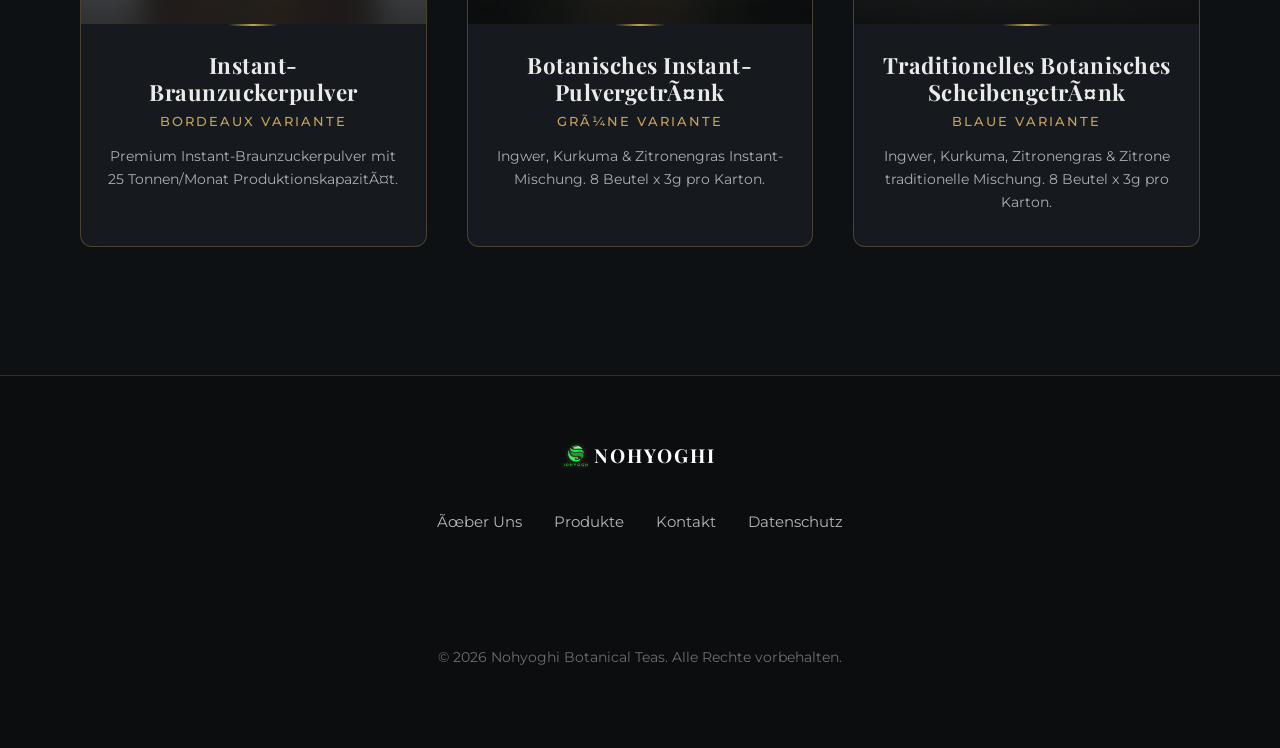
<file: de-catalog.html>
<!DOCTYPE html>
<html lang="de">
<head>
    <link rel="icon" href="logo nohyoghi.png" type="image/png">
    <meta charset="UTF-8">
    <meta name="viewport" content="width=device-width, initial-scale=1.0">
    <title>Katalog | Nohyoghi Botanical Teas</title>
    
    <!-- SEO & Hreflang -->
    <meta name="description" content="Entdecken Sie unsere Premium-Kollektion von Nohyoghi Botanical Teas. GrÃ¼ne, Blaue und Bordeaux Varianten.">
    <link rel="alternate" hreflang="en" href="catalog.html" />
    <link rel="alternate" hreflang="id" href="id-catalog.html" />
    <link rel="alternate" hreflang="de" href="de-catalog.html" />
    <link rel="canonical" href="de-catalog.html" />
    
    <!-- Fonts -->
    <link rel="preconnect" href="https://fonts.googleapis.com">
    <link rel="preconnect" href="https://fonts.gstatic.com" crossorigin>
    <link href="https://fonts.googleapis.com/css2?family=Montserrat:wght@300;400;500;600;700&family=Playfair+Display:ital,wght@0,400;0,600;0,700;1,400&display=swap" rel="stylesheet">
    
    <!-- Styles -->
    <link rel="stylesheet" href="css/style.css">
    
    <style>
        /* Catalog Specific Styles */
        body {
            background: linear-gradient(rgba(0, 0, 0, 0.65), rgba(0, 0, 0, 0.65)), url('nohyoghi2.png');
            background-size: cover;
            background-position: center;
            background-attachment: fixed;
            color: var(--color-white);
            overflow-x: hidden;
        }
        .catalog-header {
            height: 100vh;
            display: flex;
            flex-direction: column;
            align-items: center;
            justify-content: center;
            text-align: center;
            background: transparent;
            overflow: hidden;
        }
        .catalog-header h1 {
            font-size: 5.5rem;
            font-family: var(--font-heading);
            text-transform: uppercase;
            margin: 0;
            line-height: 1.1;
        }
        .catalog-header p {
            font-size: 1.5rem;
            margin-top: 1rem;
            color: rgba(255, 255, 255, 0.9);
        }
        .products {
            background: transparent;
            padding-bottom: var(--spacing-xl);
        }
        .product-card {
            background: rgba(26, 31, 36, 0.7) !important;
            backdrop-filter: blur(10px);
            -webkit-backdrop-filter: blur(10px);
            border: 1px solid rgba(198, 162, 90, 0.3) !important;
            border-radius: 12px;
            overflow: hidden;
        }
        footer {
            background-color: #0B0D0F !important;
            position: relative;
            z-index: 10;
        }
        @media (max-width: 768px) {
            .catalog-header { height: 60vh; min-height: 350px; }
            .catalog-header h1 { font-size: 2.8rem !important; }
            .catalog-header p { font-size: 1rem; }
        }
        @media (max-width: 576px) {
            .catalog-header { height: 55vh; min-height: 300px; }
            .catalog-header h1 { font-size: 2.2rem !important; }
            .catalog-header p { font-size: 0.95rem; }
        }
        @media (max-width: 480px) {
            .catalog-header { height: 50vh; min-height: 250px; }
            .catalog-header h1 { font-size: 1.8rem !important; }
            .catalog-header p { font-size: 0.85rem; }
        }
    </style>
</head>
<body>

    <!-- Navigation -->
    <header>
        <div class="container nav-container">
            <a href="de.html" class="logo"><img src="logo nohyoghi1.png" alt="Nohyoghi Logo" class="logo-img">NOHYOGHI</a>
            <button class="mobile-menu-btn" aria-label="Toggle Menu">
                <span></span>
                <span></span>
                <span></span>
            </button>
            <nav class="nav-links">
                <a href="de.html">Startseite</a>
                <a href="de-catalog.html" class="active">Produktkatalog</a>
                <a href="de-articles.html">Artikel</a>
                <a href="de-our-story.html">Unsere Geschichte</a>
                <a href="https://wa.me/6282324891083" target="_blank">Kontakt</a>
            </nav>
            <div class="lang-switcher">
                <select id="lang-selector-catalog" aria-label="Sprachauswahl">
                    <option value="en">EN</option>
                    <option value="id">ID</option>
                    <option value="de" selected>DE</option>
                </select>
            </div>
        </div>
    </header>

    <!-- Page Header -->
    <section class="catalog-header">
        <div class="container">
            <h1>Unsere Kollektion</h1>
            <p>Premium Botanische AufgÃ¼sse</p>
        </div>
    </section>

    <!-- Product Showcase -->
    <section id="products" class="products">
        <div class="container">
            <div class="product-grid">
                <!-- Maroon Variant -->
                <div class="product-card card-maroon">
                    <div class="product-image">
                        <img src="nohyoghi merah sp.jpg" alt="Nohyoghi Instant-Braunzuckerpulver">
                        <div class="product-specs">
                            <div class="spec-table">
                                <div class="spec-row">
                                    <span class="spec-label">Produkt</span>
                                    <span>Instant-Braunzuckerpulver</span>
                                </div>
                                <div class="spec-row">
                                    <span class="spec-label">Produktion</span>
                                    <span>25 Tonnen / Monat</span>
                                </div>
                                <div class="spec-row">
                                    <span class="spec-label">Haltbarkeit</span>
                                    <span>2 Jahre</span>
                                </div>
                            </div>
                        </div>
                    </div>
                    <div class="product-info">
                        <h3>Instant-Braunzuckerpulver</h3>
                        <p class="product-variant">Bordeaux Variante</p>
                        <p class="product-desc">Premium Instant-Braunzuckerpulver mit 25 Tonnen/Monat ProduktionskapazitÃ¤t.</p>
                    </div>
                </div>
                <!-- Green Variant -->
                <div class="product-card card-green">
                    <div class="product-image">
                        <img src="nohyoghi ijo sp.png" alt="Nohyoghi Instant-Pulver Botanisches GetrÃ¤nk">
                        <div class="product-specs">
                            <div class="spec-table">
                                <div class="spec-row">
                                    <span class="spec-label">Produkt</span>
                                    <span>Botanisches Instant-PulvergetrÃ¤nk</span>
                                </div>
                                <div class="spec-row">
                                    <span class="spec-label">Zutaten</span>
                                    <span>Ingwer, Kurkuma, Zitronengras</span>
                                </div>
                                <div class="spec-row">
                                    <span class="spec-label">Produktion</span>
                                    <span>1 Tonne / Monat</span>
                                </div>
                                <div class="spec-row">
                                    <span class="spec-label">Verpackung</span>
                                    <span>8 Beutel x 3g / Karton (24g)</span>
                                </div>
                                <div class="spec-row">
                                    <span class="spec-label">Haltbarkeit</span>
                                    <span>2 Jahre</span>
                                </div>
                            </div>
                        </div>
                    </div>
                    <div class="product-info">
                        <h3>Botanisches Instant-PulvergetrÃ¤nk</h3>
                        <p class="product-variant">GrÃ¼ne Variante</p>
                        <p class="product-desc">Ingwer, Kurkuma & Zitronengras Instant-Mischung. 8 Beutel x 3g pro Karton.</p>
                    </div>
                </div>
                <!-- Blue Variant -->
                <div class="product-card card-blue">
                    <div class="product-image">
                        <img src="nohyoghi biru sp.jpg" alt="Nohyoghi Traditionelles Botanisches ScheibengetrÃ¤nk">
                         <div class="product-specs">
                            <div class="spec-table">
                                <div class="spec-row">
                                    <span class="spec-label">Produkt</span>
                                    <span>Traditionelles Botanisches ScheibengetrÃ¤nk</span>
                                </div>
                                <div class="spec-row">
                                    <span class="spec-label">Zutaten</span>
                                    <span>Ingwer, Kurkuma, Zitronengras, Zitrone</span>
                                </div>
                                <div class="spec-row">
                                    <span class="spec-label">Produktion</span>
                                    <span>1 Tonne / Monat</span>
                                </div>
                                <div class="spec-row">
                                    <span class="spec-label">Verpackung</span>
                                    <span>8 Beutel x 3g / Karton (24g)</span>
                                </div>
                                <div class="spec-row">
                                    <span class="spec-label">Haltbarkeit</span>
                                    <span>2 Jahre</span>
                                </div>
                            </div>
                        </div>
                    </div>
                    <div class="product-info">
                        <h3>Traditionelles Botanisches ScheibengetrÃ¤nk</h3>
                        <p class="product-variant">Blaue Variante</p>
                        <p class="product-desc">Ingwer, Kurkuma, Zitronengras & Zitrone traditionelle Mischung. 8 Beutel x 3g pro Karton.</p>
                    </div>
                </div>
            </div>
        </div>
    </section>

    <!-- Footer -->
    <footer>
        <div class="container">
            <a href="de.html" class="logo" style="color:white; font-size: 1.2rem;"><img src="logo nohyoghi1.png" alt="Nohyoghi Logo" class="logo-img">NOHYOGHI</a>
            <div class="footer-links">
                <a href="de-our-story.html">Ãœber Uns</a>
                <a href="de-catalog.html">Produkte</a>
                <a href="https://wa.me/6282324891083" target="_blank">Kontakt</a>
                <a href="#">Datenschutz</a>
            </div>
            <div class="footer-social" style="margin-top: 1.5rem; display: flex; justify-content: center; gap: 1.5rem;">
                <a href="#" style="color: white; font-size: 1.5rem; transition: color 0.3s ease;"><i class="fa-brands fa-instagram"></i></a>
                <a href="#" style="color: white; font-size: 1.5rem; transition: color 0.3s ease;"><i class="fa-brands fa-linkedin-in"></i></a>
            </div>
            <p class="copyright">&copy; 2026 Nohyoghi Botanical Teas. Alle Rechte vorbehalten.</p>
        </div>
    </footer>

    <!-- Scripts -->
    <script src="js/script.js"></script>
    <script>
        // Custom Language Switcher for Catalog
        const catLangSelector = document.getElementById('lang-selector-catalog');
        if (catLangSelector) {
            catLangSelector.addEventListener('change', (e) => {
                const selectedLang = e.target.value;
                let targetUrl = 'catalog.html';
                
                if (selectedLang === 'id') {
                    targetUrl = 'id-catalog.html';
                } else if (selectedLang === 'de') {
                    targetUrl = 'de-catalog.html';
                }
                
                window.location.href = targetUrl;
            });
        }
    </script>
</body>
</html>
</file>
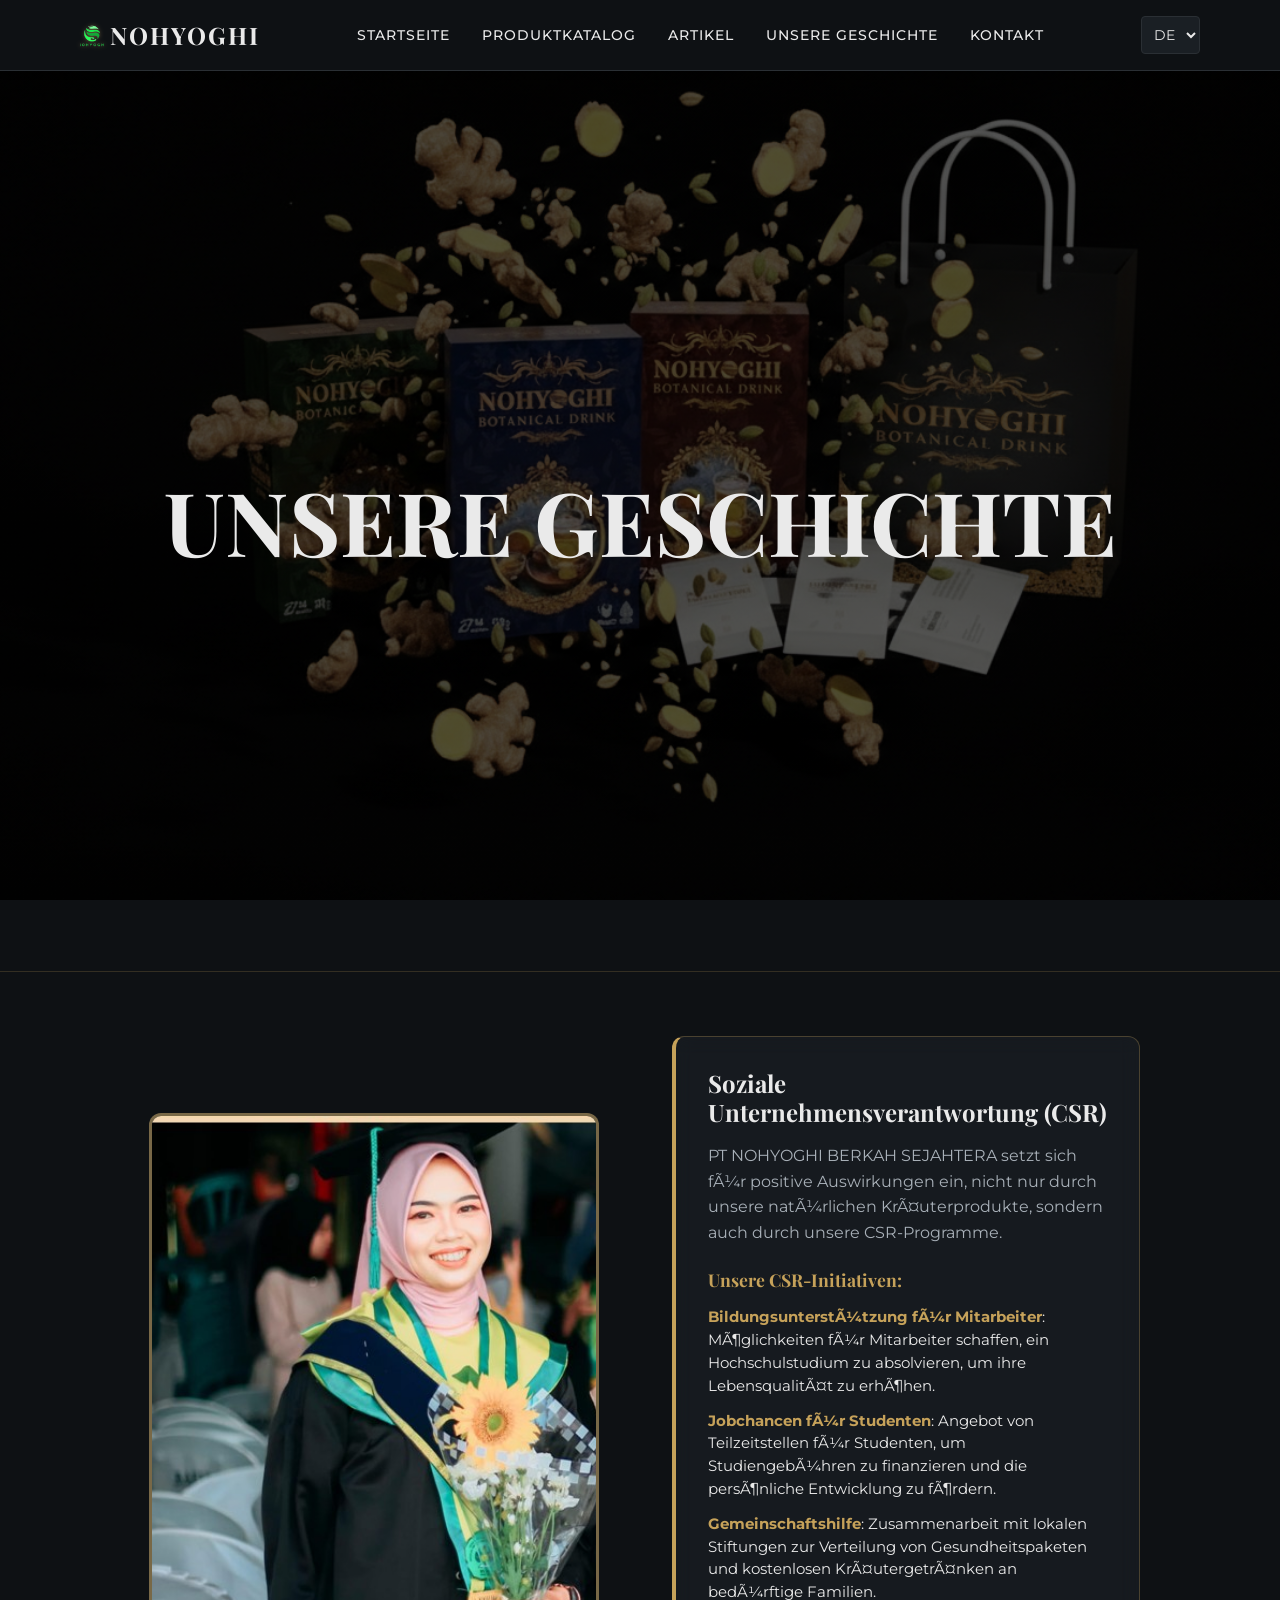
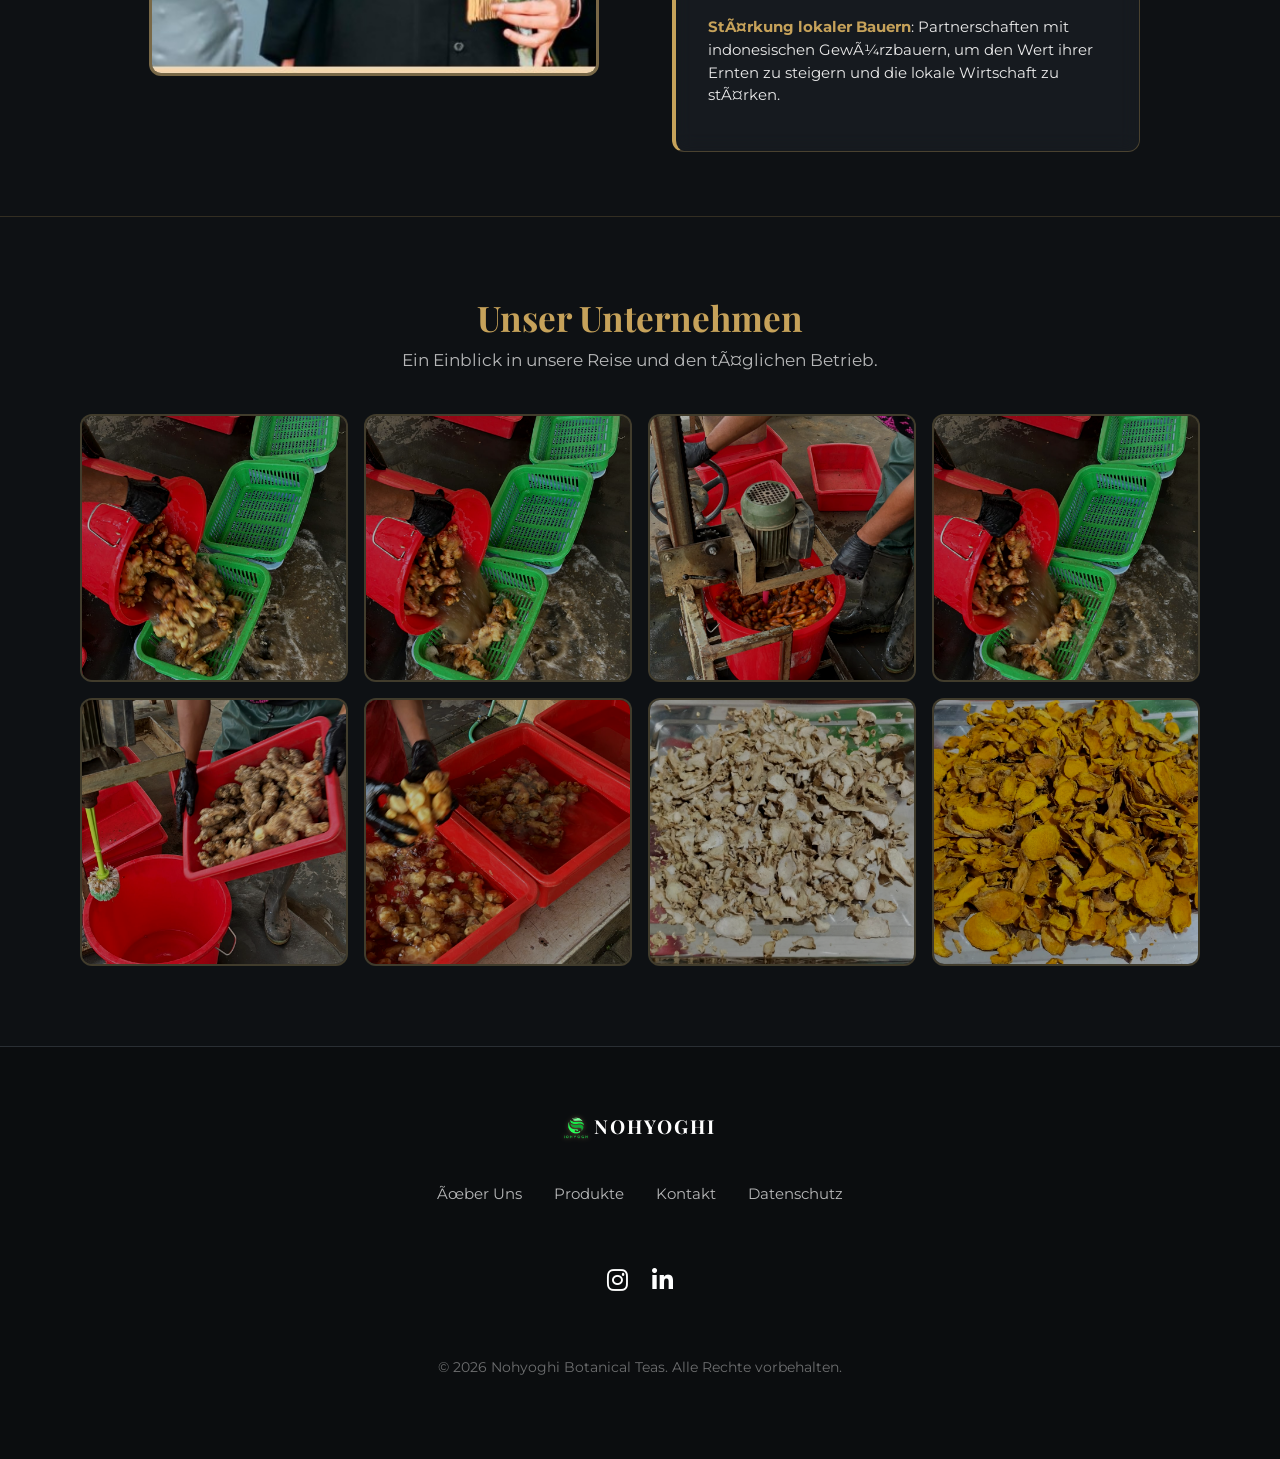
<file: de-our-story.html>
<!DOCTYPE html>
<html lang="de">
<head>
    <link rel="icon" href="logo nohyoghi.png" type="image/png">
    <meta charset="UTF-8">
    <meta name="viewport" content="width=device-width, initial-scale=1.0">
    <title>Unsere Geschichte | Nohyoghi Botanical Teas</title>
    
    <!-- SEO & Hreflang -->
    <meta name="description" content="Erfahren Sie mehr Ã¼ber Nohyoghi Botanical Teas - unsere Vision, Mission und unser Engagement fÃ¼r soziale Verantwortung.">
    <link rel="alternate" hreflang="en" href="our-story.html" />
    <link rel="alternate" hreflang="id" href="id-our-story.html" />
    <link rel="alternate" hreflang="de" href="de-our-story.html" />
    <link rel="canonical" href="de-our-story.html" />
    
    <!-- Fonts -->
    <link rel="preconnect" href="https://fonts.googleapis.com">
    <link rel="preconnect" href="https://fonts.gstatic.com" crossorigin>
    <link href="https://fonts.googleapis.com/css2?family=Montserrat:wght@300;400;500;600;700&family=Playfair+Display:ital,wght@0,400;0,600;0,700;1,400&display=swap" rel="stylesheet">
    
    <!-- Font Awesome -->
    <link rel="stylesheet" href="https://cdnjs.cloudflare.com/ajax/libs/font-awesome/6.4.2/css/all.min.css" />

    <!-- Styles -->
    <link rel="stylesheet" href="css/style.css">
    
    <style>
        body {
            background: linear-gradient(rgba(0, 0, 0, 0.65), rgba(0, 0, 0, 0.65)), url('nohyoghi2.png');
            background-size: cover;
            background-position: center;
            background-attachment: fixed;
            color: var(--color-white);
        }
        .story-header {
            height: 100vh;
            display: flex;
            flex-direction: column;
            align-items: center;
            justify-content: center;
            text-align: center;
            background: transparent;
            position: relative;
        }
        .story-header h1 {
            font-size: 5.5rem;
            font-family: var(--font-heading);
            text-transform: uppercase;
            margin: 0;
            line-height: 1.1;
        }
        .story-header .story-subtitle {
            font-size: 1.5rem;
            margin-top: 1rem;
            color: rgba(255, 255, 255, 0.9);
            font-style: italic;
            letter-spacing: 2px;
        }
        .about-section {
            background: transparent;
            padding-top: 4rem;
        }
        .about-container {
            background-color: rgba(26, 31, 36, 0.75);
            backdrop-filter: blur(12px);
            -webkit-backdrop-filter: blur(12px);
            border: 1px solid rgba(198, 162, 90, 0.3);
            border-radius: 16px;
            padding: 3rem;
            margin-bottom: 3rem;
            text-align: center;
            border-top: 3px solid var(--color-accent);
        }
        .about-container h2 {
            font-family: var(--font-heading);
            font-size: 2.2rem;
            color: var(--color-accent);
            margin-bottom: 1rem;
        }
        .about-container p {
            font-size: 1.1rem;
            line-height: 1.8;
            color: rgba(255, 255, 255, 0.85);
            max-width: 700px;
            margin: 0 auto;
        }
        .vm-card {
            background-color: rgba(26, 31, 36, 0.7) !important;
            backdrop-filter: blur(10px);
            -webkit-backdrop-filter: blur(10px);
            border: 1px solid rgba(198, 162, 90, 0.3);
            border-radius: 12px;
            border-top: 3px solid var(--color-accent);
        }
        .csr-section {
            background: transparent;
            border-top: 1px solid rgba(198, 162, 90, 0.2);
        }
        .csr-box {
            background-color: rgba(26, 31, 36, 0.7) !important;
            backdrop-filter: blur(10px);
            -webkit-backdrop-filter: blur(10px);
            border: 1px solid rgba(198, 162, 90, 0.3);
            border-radius: 12px;
            border-left: 4px solid var(--color-accent);
        }
        .csr-image {
            border: 3px solid rgba(198, 162, 90, 0.5);
            border-radius: 12px;
        }
        @media (max-width: 768px) {
            .csr-image {
                max-width: 100% !important;
                width: 100% !important;
                height: auto !important;
                aspect-ratio: auto !important;
            }
            .csr-image img {
                width: 100% !important;
                height: auto !important;
                object-fit: cover;
            }
        }
        /* Company Gallery */
        .gallery-section {
            background: transparent;
            padding: 5rem 0;
            border-top: 1px solid rgba(198, 162, 90, 0.2);
        }
        .gallery-section h2 {
            font-family: var(--font-heading);
            font-size: 2.2rem;
            color: var(--color-accent);
            text-align: center;
            margin-bottom: 0.5rem;
        }
        .gallery-section > .container > p {
            text-align: center;
            color: rgba(255, 255, 255, 0.7);
            margin-bottom: 2.5rem;
            font-size: 1.05rem;
        }
        .gallery-grid {
            display: grid;
            grid-template-columns: repeat(4, 1fr);
            gap: 1rem;
        }
        .gallery-item {
            aspect-ratio: 1 / 1;
            border-radius: 12px;
            overflow: hidden;
            position: relative;
            border: 2px solid rgba(198, 162, 90, 0.25);
            background-color: rgba(26, 31, 36, 0.6);
            transition: transform 0.3s ease, box-shadow 0.3s ease;
        }
        .gallery-item:hover {
            transform: scale(1.03);
            box-shadow: 0 8px 30px rgba(198, 162, 90, 0.2);
            border-color: rgba(198, 162, 90, 0.5);
        }
        .gallery-item img {
            width: 100%;
            height: 100%;
            object-fit: cover;
            display: block;
            transition: transform 0.4s ease, filter 0.4s ease;
            filter: brightness(0.7) contrast(1.1);
        }
        .gallery-item:hover img {
            transform: scale(1.08);
            filter: brightness(0.9) contrast(1.1);
        }
        .gallery-item .gallery-placeholder {
            width: 100%;
            height: 100%;
            display: flex;
            flex-direction: column;
            align-items: center;
            justify-content: center;
            color: rgba(198, 162, 90, 0.4);
            font-size: 0.85rem;
            gap: 0.5rem;
        }
        .gallery-item .gallery-placeholder i {
            font-size: 2rem;
        }
        @media (max-width: 1024px) {
            .gallery-grid {
                grid-template-columns: repeat(2, 1fr);
            }
        }
        @media (max-width: 480px) {
            .gallery-grid {
                grid-template-columns: repeat(2, 1fr);
                gap: 0.5rem;
            }
        }
        footer {
            background-color: #0B0D0F !important;
            position: relative;
            z-index: 10;
        }
    </style>
</head>
<body>

    <!-- Navigation -->
    <header>
        <div class="container nav-container">
            <a href="de.html" class="logo"><img src="logo nohyoghi1.png" alt="Nohyoghi Logo" class="logo-img">NOHYOGHI</a>
            <button class="mobile-menu-btn" aria-label="Toggle Menu">
                <span></span>
                <span></span>
                <span></span>
            </button>
            <nav class="nav-links">
                <a href="de.html">Startseite</a>
                <a href="de-catalog.html">Produktkatalog</a>
                <a href="de-articles.html">Artikel</a>
                <a href="de-our-story.html" class="active">Unsere Geschichte</a>
                <a href="https://wa.me/6282324891083" target="_blank">Kontakt</a>
            </nav>
            <div class="lang-switcher">
                <select id="lang-selector-story" aria-label="Sprachauswahl">
                    <option value="en">EN</option>
                    <option value="id">ID</option>
                    <option value="de" selected>DE</option>
                </select>
            </div>
        </div>
    </header>

    <!-- Page Header -->
    <section class="story-header">
        <div class="container">
            <h1>Unsere Geschichte</h1>
        </div>
    </section>


    <!-- CSR Section -->
    <section id="csr" class="csr-section">
        <div class="container">
            <div class="csr-container">
                <div class="csr-image">
                    <img src="csr.jpg" alt="PT Nohyoghi Berkah Sejahtera CSR Aktion">
                </div>
                <div class="csr-box">
                    <h3>Soziale Unternehmensverantwortung (CSR)</h3>
                    <p>PT NOHYOGHI BERKAH SEJAHTERA setzt sich fÃ¼r positive Auswirkungen ein, nicht nur durch unsere natÃ¼rlichen KrÃ¤uterprodukte, sondern auch durch unsere CSR-Programme.</p>
                    <div class="csr-initiatives">
                        <h4>Unsere CSR-Initiativen:</h4>
                        <ul>
                            <li><strong>BildungsunterstÃ¼tzung fÃ¼r Mitarbeiter</strong>: MÃ¶glichkeiten fÃ¼r Mitarbeiter schaffen, ein Hochschulstudium zu absolvieren, um ihre LebensqualitÃ¤t zu erhÃ¶hen.</li>
                            <li><strong>Jobchancen fÃ¼r Studenten</strong>: Angebot von Teilzeitstellen fÃ¼r Studenten, um StudiengebÃ¼hren zu finanzieren und die persÃ¶nliche Entwicklung zu fÃ¶rdern.</li>
                            <li><strong>Gemeinschaftshilfe</strong>: Zusammenarbeit mit lokalen Stiftungen zur Verteilung von Gesundheitspaketen und kostenlosen KrÃ¤utergetrÃ¤nken an bedÃ¼rftige Familien.</li>
                            <li><strong>StÃ¤rkung lokaler Bauern</strong>: Partnerschaften mit indonesischen GewÃ¼rzbauern, um den Wert ihrer Ernten zu steigern und die lokale Wirtschaft zu stÃ¤rken.</li>
                        </ul>
                    </div>
                </div>
            </div>
        </div>
    </section>

    <!-- Unternehmensgalerie -->
    <section class="gallery-section">
        <div class="container">
            <h2>Unser Unternehmen</h2>
            <p>Ein Einblick in unsere Reise und den tÃ¤glichen Betrieb.</p>
            <div class="gallery-grid">
                <div class="gallery-item">
                    <img src="galeri nohyoghi1.jpg" alt="Nohyoghi Unternehmensgalerie 1">
                </div>
                <div class="gallery-item">
                    <img src="galeri nohyoghi2.jpg" alt="Nohyoghi Unternehmensgalerie 2">
                </div>
                <div class="gallery-item">
                    <img src="galeri nohyoghi3.jpg" alt="Nohyoghi Unternehmensgalerie 3">
                </div>
                <div class="gallery-item">
                    <img src="galeri nohyoghi4.jpg" alt="Nohyoghi Unternehmensgalerie 4">
                </div>
                <div class="gallery-item">
                    <img src="galeri nohyoghi5.jpg" alt="Nohyoghi Unternehmensgalerie 5">
                </div>
                <div class="gallery-item">
                    <img src="galeri nohyoghi6.jpg" alt="Nohyoghi Unternehmensgalerie 6">
                </div>
                <div class="gallery-item">
                    <img src="galeri nohyoghi7.jpg" alt="Nohyoghi Unternehmensgalerie 7">
                </div>
                <div class="gallery-item">
                    <img src="galeri nohyoghi8.jpg" alt="Nohyoghi Unternehmensgalerie 8">
                </div>
            </div>
        </div>
    </section>

    <footer>
        <div class="container">
            <a href="de.html" class="logo" style="color:white; font-size: 1.2rem;"><img src="logo nohyoghi1.png" alt="Nohyoghi Logo" class="logo-img">NOHYOGHI</a>
            <div class="footer-links">
                <a href="de-our-story.html">Ãœber Uns</a>
                <a href="de-catalog.html">Produkte</a>
                <a href="https://wa.me/6282324891083" target="_blank">Kontakt</a>
                <a href="#">Datenschutz</a>
            </div>
            <div class="footer-social" style="margin-top: 1.5rem; display: flex; justify-content: center; gap: 1.5rem;">
                <a href="#" style="color: white; font-size: 1.5rem; transition: color 0.3s ease;"><i class="fa-brands fa-instagram"></i></a>
                <a href="#" style="color: white; font-size: 1.5rem; transition: color 0.3s ease;"><i class="fa-brands fa-linkedin-in"></i></a>
            </div>
            <p class="copyright">&copy; 2026 Nohyoghi Botanical Teas. Alle Rechte vorbehalten.</p>
        </div>
    </footer>

    <!-- Scripts -->
    <script src="js/script.js"></script>
    <script>
        const storyLangSelector = document.getElementById('lang-selector-story');
        if (storyLangSelector) {
            storyLangSelector.addEventListener('change', (e) => {
                const selectedLang = e.target.value;
                let targetUrl = 'our-story.html';
                if (selectedLang === 'id') {
                    targetUrl = 'id-our-story.html';
                } else if (selectedLang === 'de') {
                    targetUrl = 'de-our-story.html';
                }
                window.location.href = targetUrl;
            });
        }
    </script>
</body>
</html>
</file>
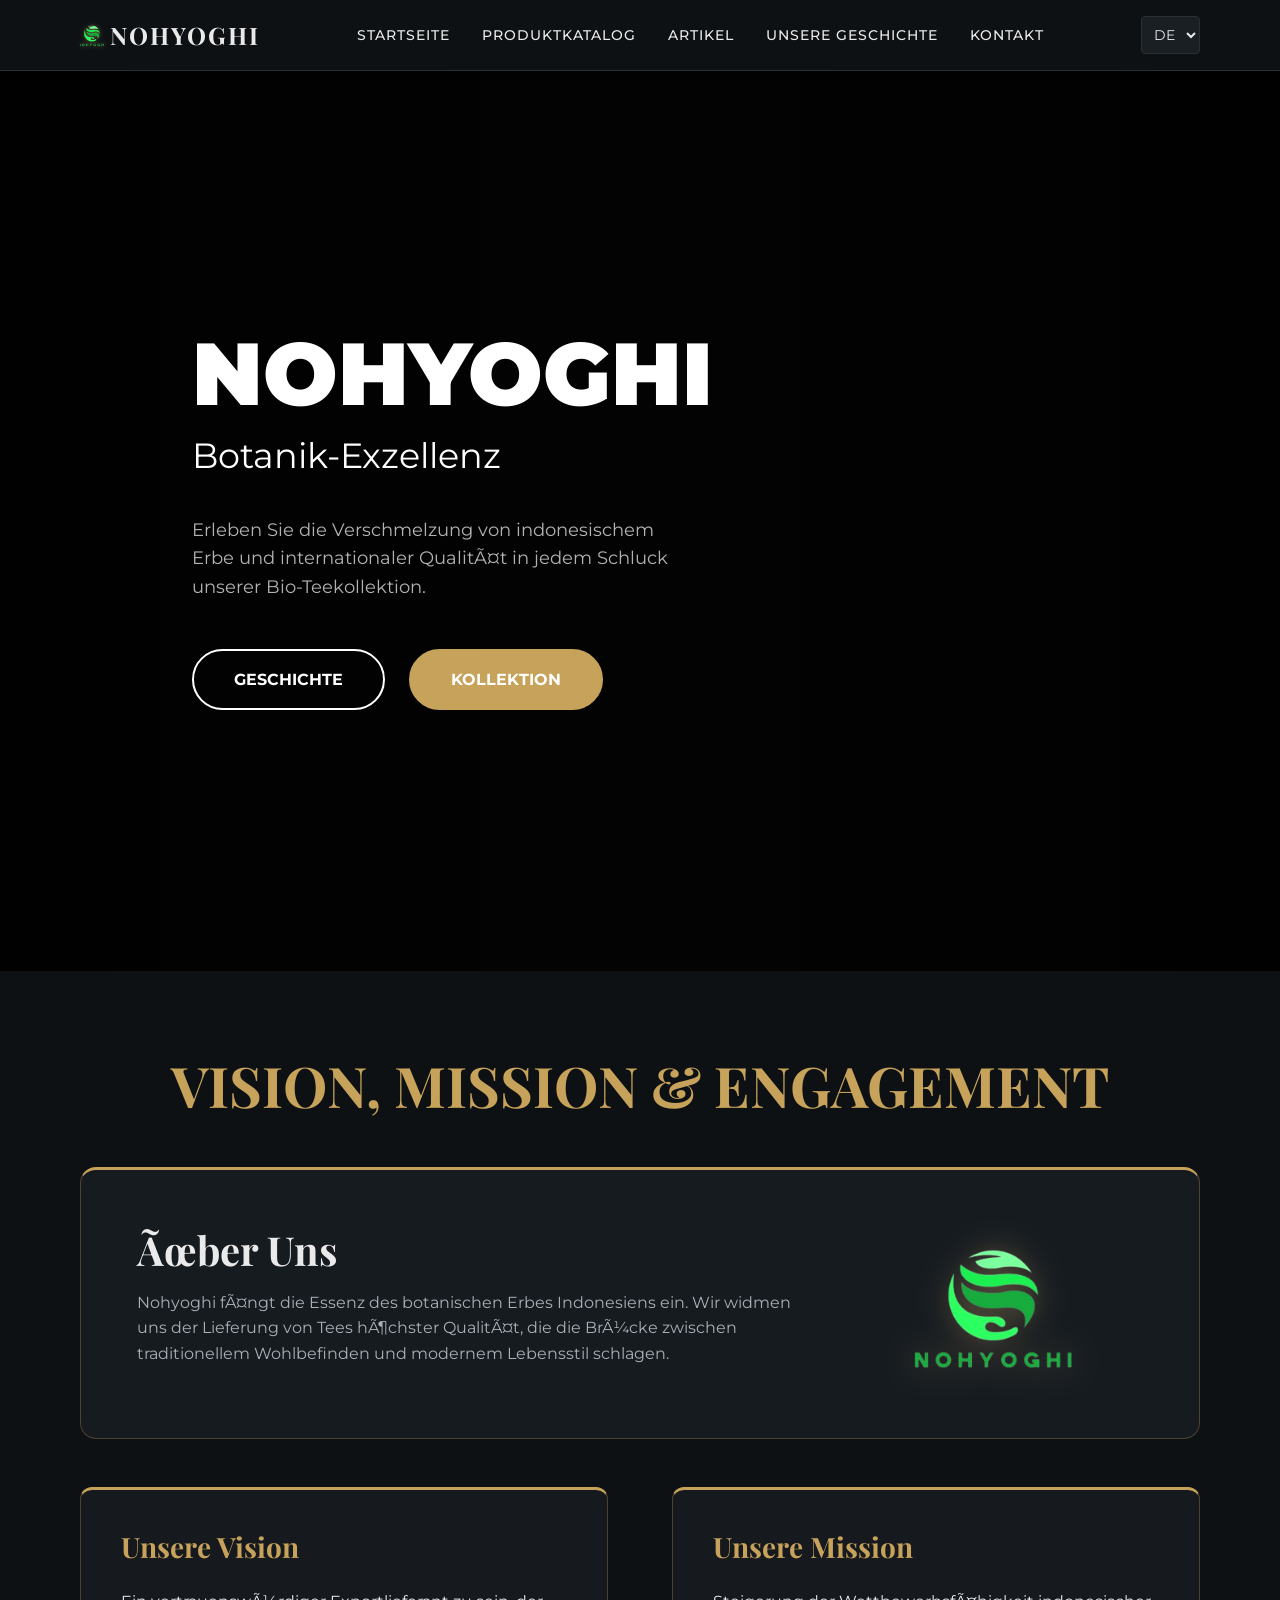
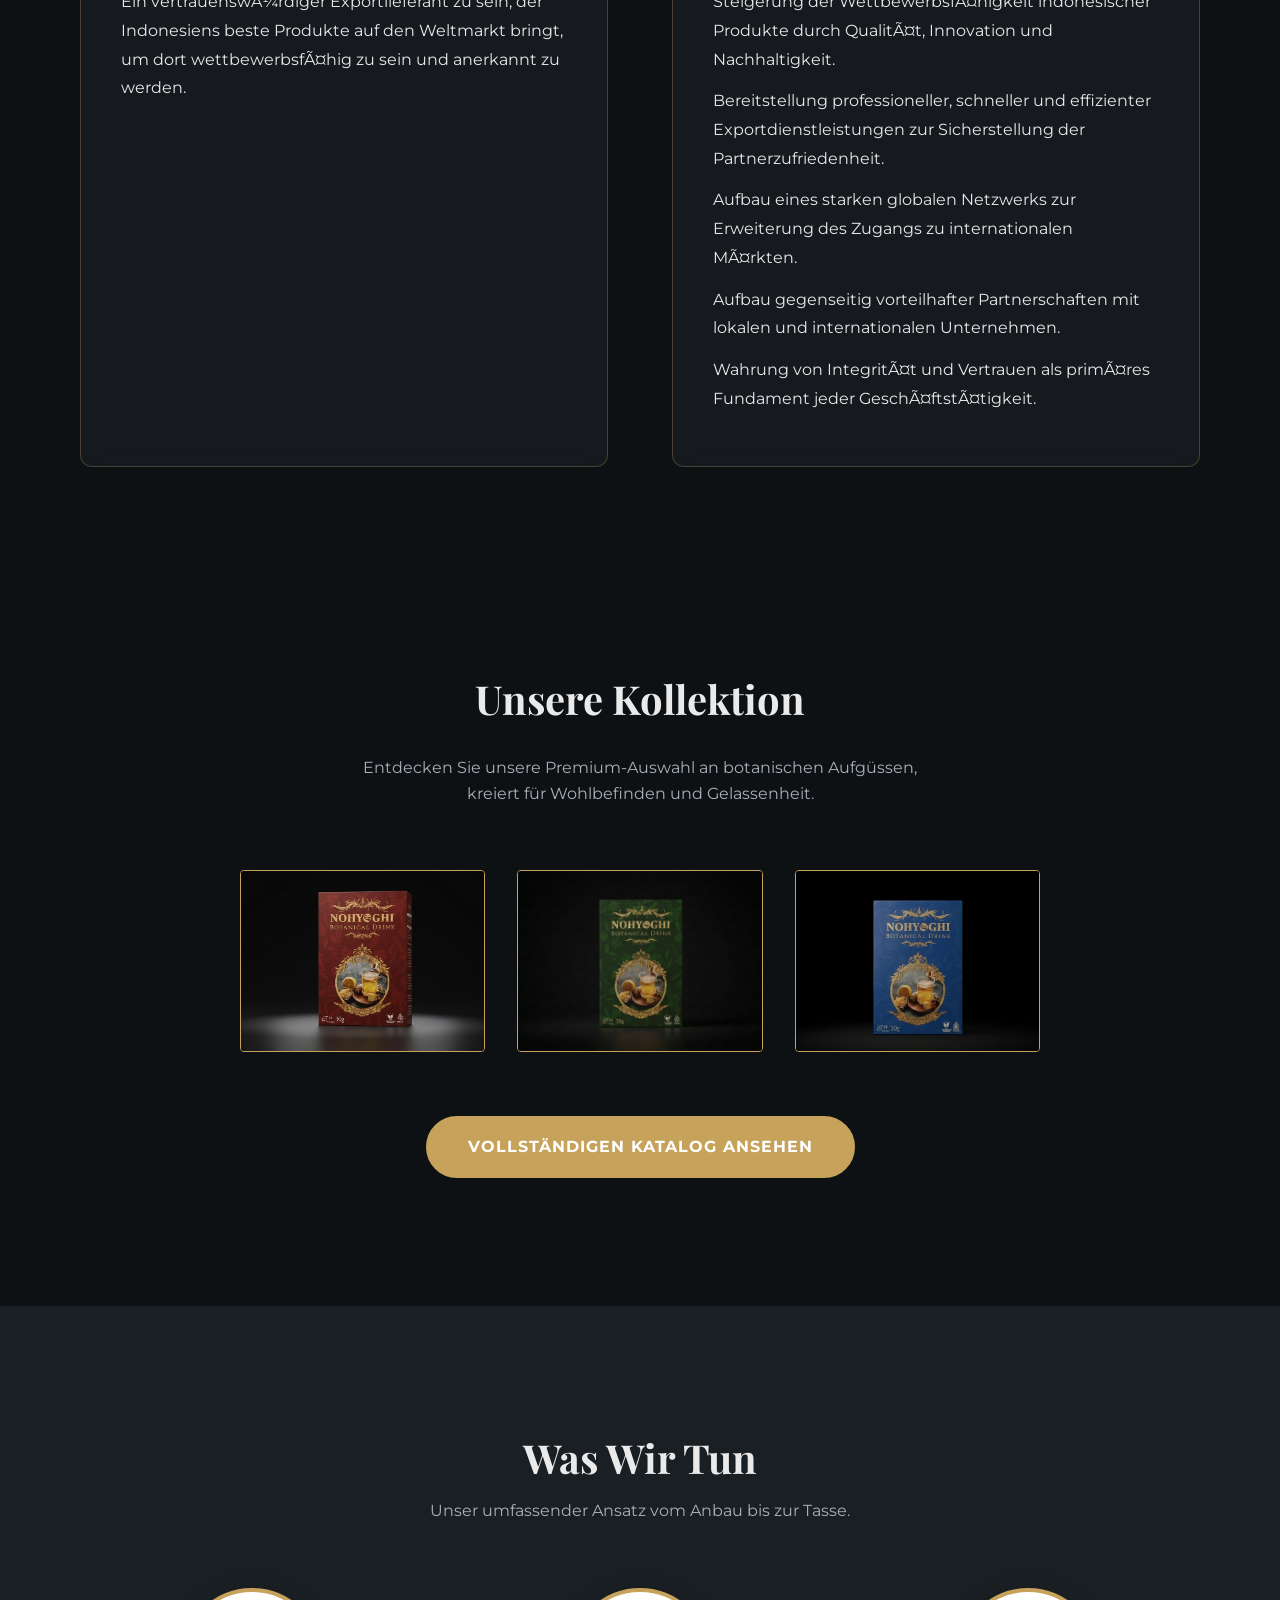
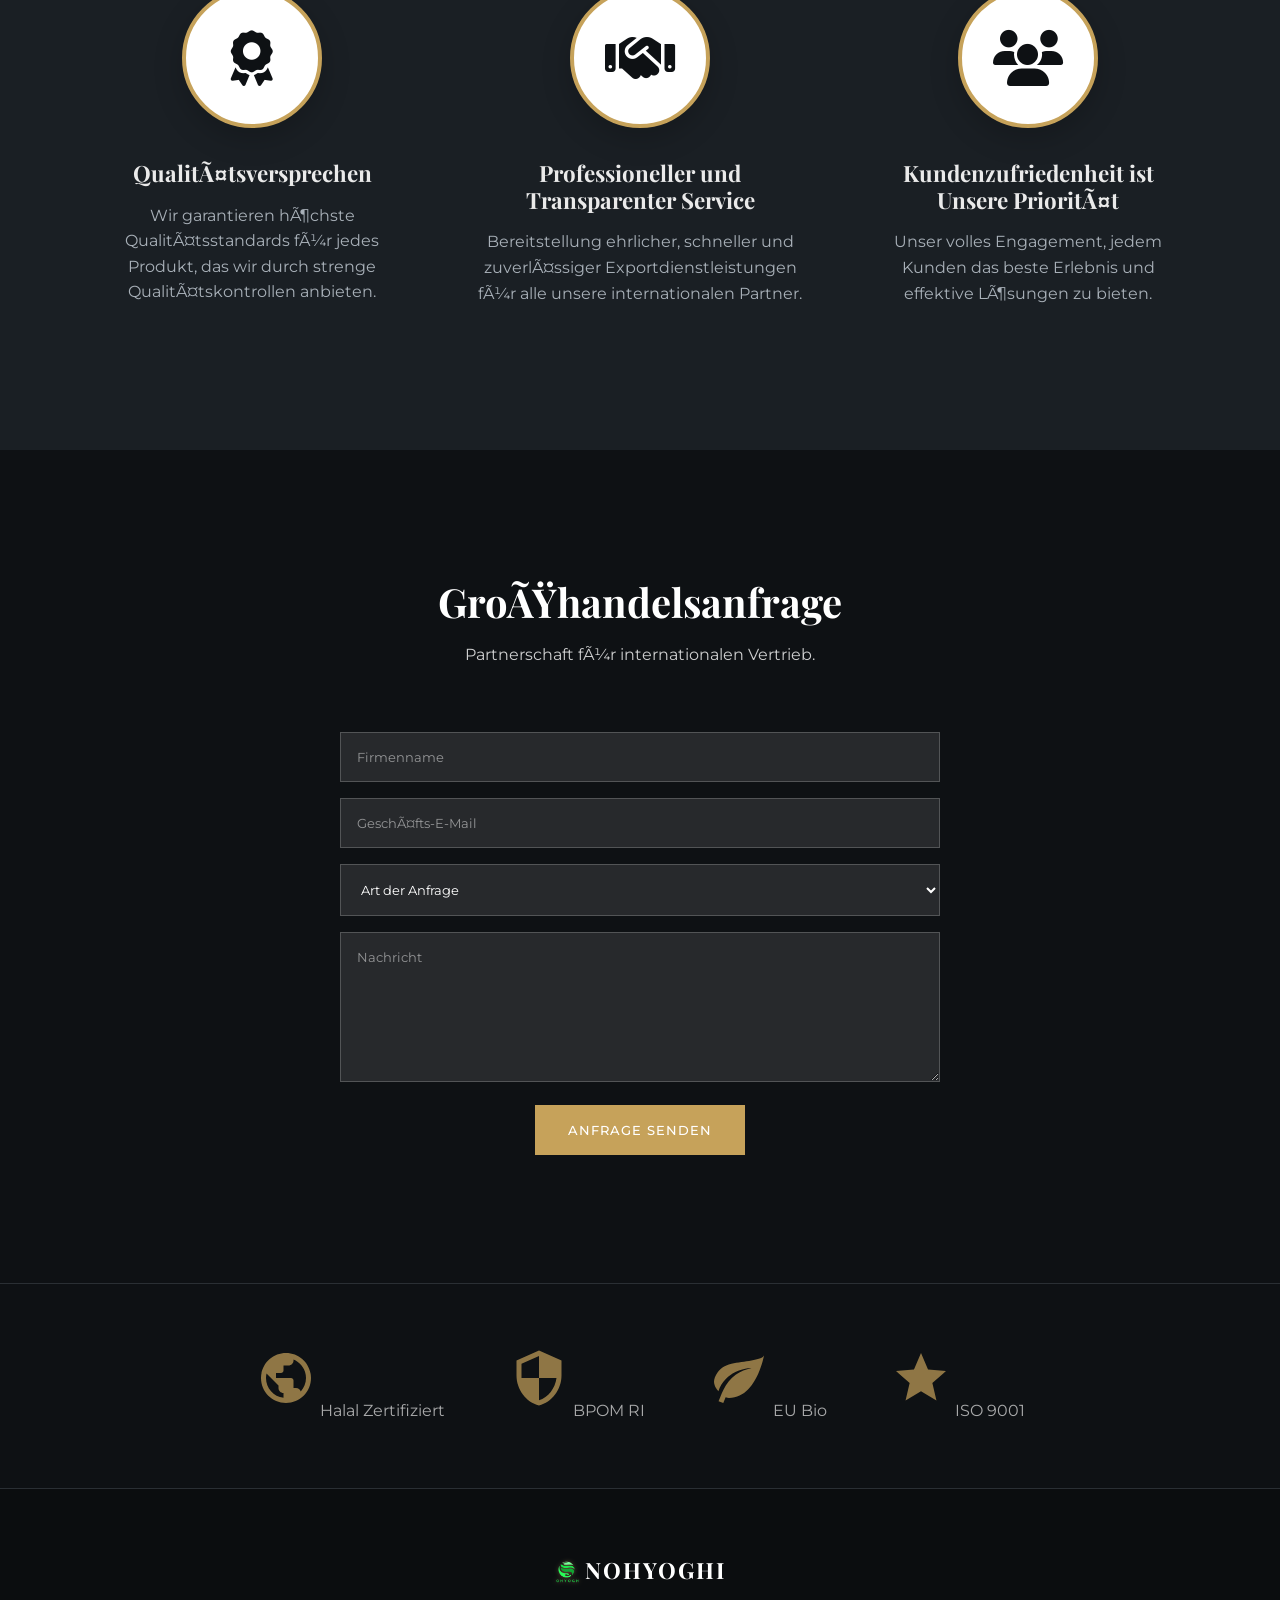
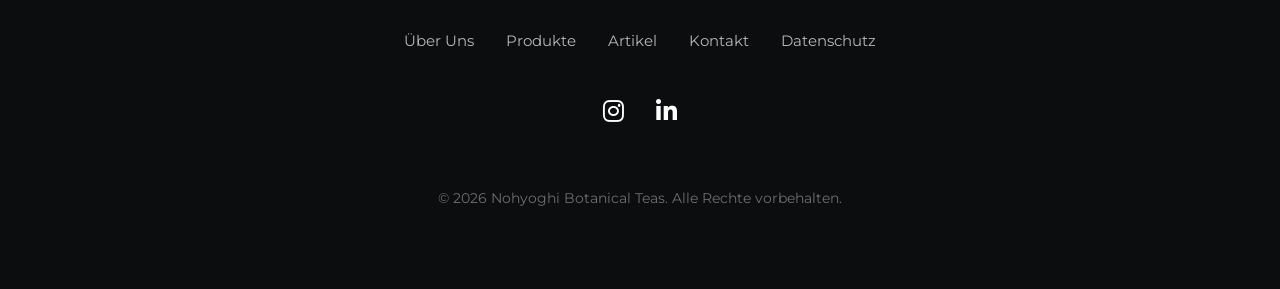
<file: de.html>
<!DOCTYPE html>
<html lang="de">
<head>
    <link rel="icon" href="logo nohyoghi.png" type="image/png">
    <meta charset="UTF-8">
    <meta name="viewport" content="width=device-width, initial-scale=1.0">
    <title>Nohyoghi Botanical Teas | Indonesische Exzellenz, Deutsche QualitÃ¤t</title>
    
    <!-- SEO & Hreflang -->
    <meta name="description" content="Nohyoghi Botanical Teas - Premium botanische GetrÃ¤nke, die indonesisches Erbe und deutsche PrÃ¤zision verbinden.">
    <link rel="alternate" hreflang="en" href="index.html" />
    <link rel="alternate" hreflang="id" href="id.html" />
    <link rel="alternate" hreflang="de" href="de.html" />
    <link rel="canonical" href="de.html" />
    
    <!-- Fonts -->
    <link rel="preconnect" href="https://fonts.googleapis.com">
    <link rel="preconnect" href="https://fonts.gstatic.com" crossorigin>
    <link href="https://fonts.googleapis.com/css2?family=Montserrat:wght@300;400;500;600;700&family=Playfair+Display:ital,wght@0,400;0,600;0,700;1,400&display=swap" rel="stylesheet">
    
    <!-- Font Awesome -->
    <link rel="stylesheet" href="https://cdnjs.cloudflare.com/ajax/libs/font-awesome/6.4.2/css/all.min.css" />

    <!-- Styles -->
    <link rel="stylesheet" href="css/style.css">
    <style>
        .home-about-section {
            background-color: var(--color-primary);
            padding: 5rem 0;
        }
    </style>
</head>
<body>

    <!-- Navigation -->
    <header>
        <div class="container nav-container">
            <a href="de.html" class="logo"><img src="logo nohyoghi1.png" alt="Nohyoghi Logo" class="logo-img">NOHYOGHI</a>
            <button class="mobile-menu-btn" aria-label="Toggle Menu">
                <span></span>
                <span></span>
                <span></span>
            </button>
            <nav class="nav-links">
                <a href="#" class="active">Startseite</a>
                <a href="de-catalog.html">Produktkatalog</a>
                <a href="de-articles.html">Artikel</a>
                <a href="de-our-story.html">Unsere Geschichte</a>
                <a href="https://wa.me/6282324891083" target="_blank">Kontakt</a>
            </nav>
            <div class="lang-switcher">
                <select id="lang-selector" aria-label="Sprachauswahl">
                    <option value="en">EN</option>
                    <option value="id">ID</option>
                    <option value="de" selected>DE</option>
                </select>
            </div>
        </div>
    </header>

    <!-- Hero Section -->
    <section class="hero">
        <video autoplay muted loop playsinline class="video-bg">
            <source src="nohyoghi.mp4" type="video/mp4">
        </video>
        <div class="video-overlay"></div>
        <div class="container hero-content">
            <h1>NOHYOGHI</h1>
            <span class="hero-subheadline">Botanik-Exzellenz</span>
            <p class="hero-description">Erleben Sie die Verschmelzung von indonesischem Erbe und internationaler QualitÃ¤t in jedem Schluck unserer Bio-Teekollektion.</p>
            <div class="hero-buttons">
                <a href="de-our-story.html" class="btn-hero-outline">Geschichte</a>
                <a href="de-catalog.html" class="btn-hero-solid">Kollektion</a>
            </div>
        </div>
    </section>

    <!-- About Section -->
    <section id="about" class="home-about-section">
        <div class="container">
            <div class="text-center" style="margin-bottom: 3rem;">
                <h1 style="color: var(--color-accent); font-family: var(--font-heading); text-transform: uppercase;">Vision, Mission & Engagement</h1>
            </div>

            <div class="glass-about-container">
                <div class="about-text-side">
                    <h2>Ãœber Uns</h2>
                    <p>Nohyoghi fÃ¤ngt die Essenz des botanischen Erbes Indonesiens ein. Wir widmen uns der Lieferung von Tees hÃ¶chster QualitÃ¤t, die die BrÃ¼cke zwischen traditionellem Wohlbefinden und modernem Lebensstil schlagen.</p>
                </div>
                <div class="about-logo-side">
                    <img src="logo nohyoghi1.png" alt="Nohyoghi Logo" class="about-side-logo">
                </div>
            </div>

            <div class="vision-mission-grid">
                <div class="glass-vm-card">
                    <h3>Unsere Vision</h3>
                    <p>Ein vertrauenswÃ¼rdiger Exportlieferant zu sein, der Indonesiens beste Produkte auf den Weltmarkt bringt, um dort wettbewerbsfÃ¤hig zu sein und anerkannt zu werden.</p>
                </div>
                <div class="glass-vm-card">
                    <h3>Unsere Mission</h3>
                    <ul>
                        <li>Steigerung der WettbewerbsfÃ¤higkeit indonesischer Produkte durch QualitÃ¤t, Innovation und Nachhaltigkeit.</li>
                        <li>Bereitstellung professioneller, schneller und effizienter Exportdienstleistungen zur Sicherstellung der Partnerzufriedenheit.</li>
                        <li>Aufbau eines starken globalen Netzwerks zur Erweiterung des Zugangs zu internationalen MÃ¤rkten.</li>
                        <li>Aufbau gegenseitig vorteilhafter Partnerschaften mit lokalen und internationalen Unternehmen.</li>
                        <li>Wahrung von IntegritÃ¤t und Vertrauen als primÃ¤res Fundament jeder GeschÃ¤ftstÃ¤tigkeit.</li>
                    </ul>
                </div>
            </div>
        </div>
    </section>

    <!-- Product Preview Section -->
    <section class="product-preview">
        <div class="container">
            <h2>Unsere Kollektion</h2>
            <p>Entdecken Sie unsere Premium-Auswahl an botanischen Aufgüssen, kreiert für Wohlbefinden und Gelassenheit.</p>
            
            <div class="preview-grid">
                <div class="preview-item"><img src="nohyoghi merah sp.jpg" alt="Nohyoghi Bordeaux Tee"></div>
                <div class="preview-item"><img src="nohyoghi ijo sp.png" alt="Nohyoghi Grüner Tee"></div>
                <div class="preview-item preview-item-blue"><img src="nohyoghi biru sp.jpg" alt="Nohyoghi Blauer Tee"></div>
            </div>
            
            <a href="de-catalog.html" class="btn btn-hero-solid">Vollständigen Katalog Ansehen</a>
        </div>
    </section>

    <!-- What We Do Section -->
    <section id="what-we-do" class="what-we-do">
      <div class="container">
        <h2>Was Wir Tun</h2>
        <p>Unser umfassender Ansatz vom Anbau bis zur Tasse.</p>
        
        <div class="wwd-grid">
            <div class="wwd-item">
                <div class="wwd-image">
                    <i class="fa-solid fa-award"></i>
                </div>
                <h3>QualitÃ¤tsversprechen</h3>
                <p>Wir garantieren hÃ¶chste QualitÃ¤tsstandards fÃ¼r jedes Produkt, das wir durch strenge QualitÃ¤tskontrollen anbieten.</p>
            </div>
            <div class="wwd-item">
                <div class="wwd-image">
                    <i class="fa-solid fa-handshake"></i>
                </div>
                <h3>Professioneller und Transparenter Service</h3>
                <p>Bereitstellung ehrlicher, schneller und zuverlÃ¤ssiger Exportdienstleistungen fÃ¼r alle unsere internationalen Partner.</p>
            </div>
            <div class="wwd-item">
                <div class="wwd-image">
                    <i class="fa-solid fa-users"></i>
                </div>
                <h3>Kundenzufriedenheit ist Unsere PrioritÃ¤t</h3>
                <p>Unser volles Engagement, jedem Kunden das beste Erlebnis und effektive LÃ¶sungen zu bieten.</p>
            </div>
        </div>
      </div>
    </section>



    <!-- B2B/Export Portal -->
    <section id="contact" class="b2b">
        <div class="container">
            <div class="text-center">
                <h2>GroÃŸhandelsanfrage</h2>
                <p>Partnerschaft fÃ¼r internationalen Vertrieb.</p>
            </div>
            <form class="inquiry-form">
                <div class="form-group">
                    <input type="text" placeholder="Firmenname" required>
                </div>
                <div class="form-group">
                    <input type="email" placeholder="GeschÃ¤fts-E-Mail" required>
                </div>
                <div class="form-group">
                    <select>
                        <option value="" disabled selected>Art der Anfrage</option>
                        <option value="export">Export/Import</option>
                        <option value="wholesale">InlandsgroÃŸhandel</option>
                        <option value="partnership">Markenpartnerschaft</option>
                    </select>
                </div>
                <div class="form-group">
                    <textarea placeholder="Nachricht" required></textarea>
                </div>
                <div class="text-center">
                    <button type="submit" class="btn btn-primary">Anfrage Senden</button>
                </div>
            </form>
        </div>
    </section>

    <!-- Certifications -->
    <section class="certifications">
        <div class="container">
            <div class="cert-grid">
                <div class="cert-item">
                    <svg class="icon-svg" viewBox="0 0 24 24" xmlns="http://www.w3.org/2000/svg"><path d="M12 2C6.48 2 2 6.48 2 12s4.48 10 10 10 10-4.48 10-10S17.52 2 12 2zm-1 17.93c-3.95-.49-7-3.85-7-7.93 0-.62.08-1.21.21-1.79L9 15v1c0 1.1.9 2 2 2v1.93zm6.9-2.54c-.26-.81-1-1.39-1.9-1.39h-1v-3c0-.55-.45-1-1-1H8v-2h2c.55 0 1-.45 1-1V7h2c1.1 0 2-.9 2-2v-.41c2.93 1.19 5 4.06 5 7.41 0 2.08-.8 3.97-2.1 5.39z"/></svg>
                    <span>Halal Zertifiziert</span>
                </div>
                <div class="cert-item">
                    <svg class="icon-svg" viewBox="0 0 24 24" xmlns="http://www.w3.org/2000/svg"><path d="M12 1L3 5v6c0 5.55 3.84 10.74 9 12 5.16-1.26 9-6.45 9-12V5l-9-4zm0 10.99h7c-.53 4.12-3.28 7.79-7 8.94V12H5V6.3l7-3.11v8.8z"/></svg>
                    <span>BPOM RI</span>
                </div>
                <div class="cert-item">
                    <svg class="icon-svg" viewBox="0 0 24 24" xmlns="http://www.w3.org/2000/svg"><path d="M17 8C8 10 5.9 16.17 3.82 21.34l1.89.66l.95-2.3c.48.17.98.3 1.34.3C19 20 22 3 22 3c-1 2-8 2.25-13 3.25S2 11.5 2 13.5s1.75 3.75 1.75 3.75C7 8 17 8 17 8z"/></svg>
                    <span>EU Bio</span>
                </div>
                <div class="cert-item">
                    <svg class="icon-svg" viewBox="0 0 24 24" xmlns="http://www.w3.org/2000/svg"><path d="M12 17.27L18.18 21l-1.64-7.03L22 9.24l-7.19-.61L12 2 9.19 8.63 2 9.24l5.46 4.73L5.82 21z"/></svg>
                    <span>ISO 9001</span>
                </div>
            </div>
        </div>
    </section>

    <!-- Footer -->
    <footer>
        <div class="container">
            <a href="de.html" class="logo"><img src="logo nohyoghi1.png" alt="Nohyoghi Logo" class="logo-img">NOHYOGHI</a>
            <div class="footer-links">
                <a href="de-our-story.html">Über Uns</a>
                <a href="de-catalog.html">Produkte</a>
                <a href="de-articles.html">Artikel</a>
                <a href="https://wa.me/6282324891083" target="_blank">Kontakt</a>
                <a href="#">Datenschutz</a>
            </div>
            <div class="footer-social">
                <a href="#"><i class="fa-brands fa-instagram"></i></a>
                <a href="#"><i class="fa-brands fa-linkedin-in"></i></a>
            </div>
            <p class="copyright">&copy; 2026 Nohyoghi Botanical Teas. Alle Rechte vorbehalten.</p>
        </div>
    </footer>

    <!-- Scripts -->
    <script src="js/script.js"></script>
</body>
</html>
</file>
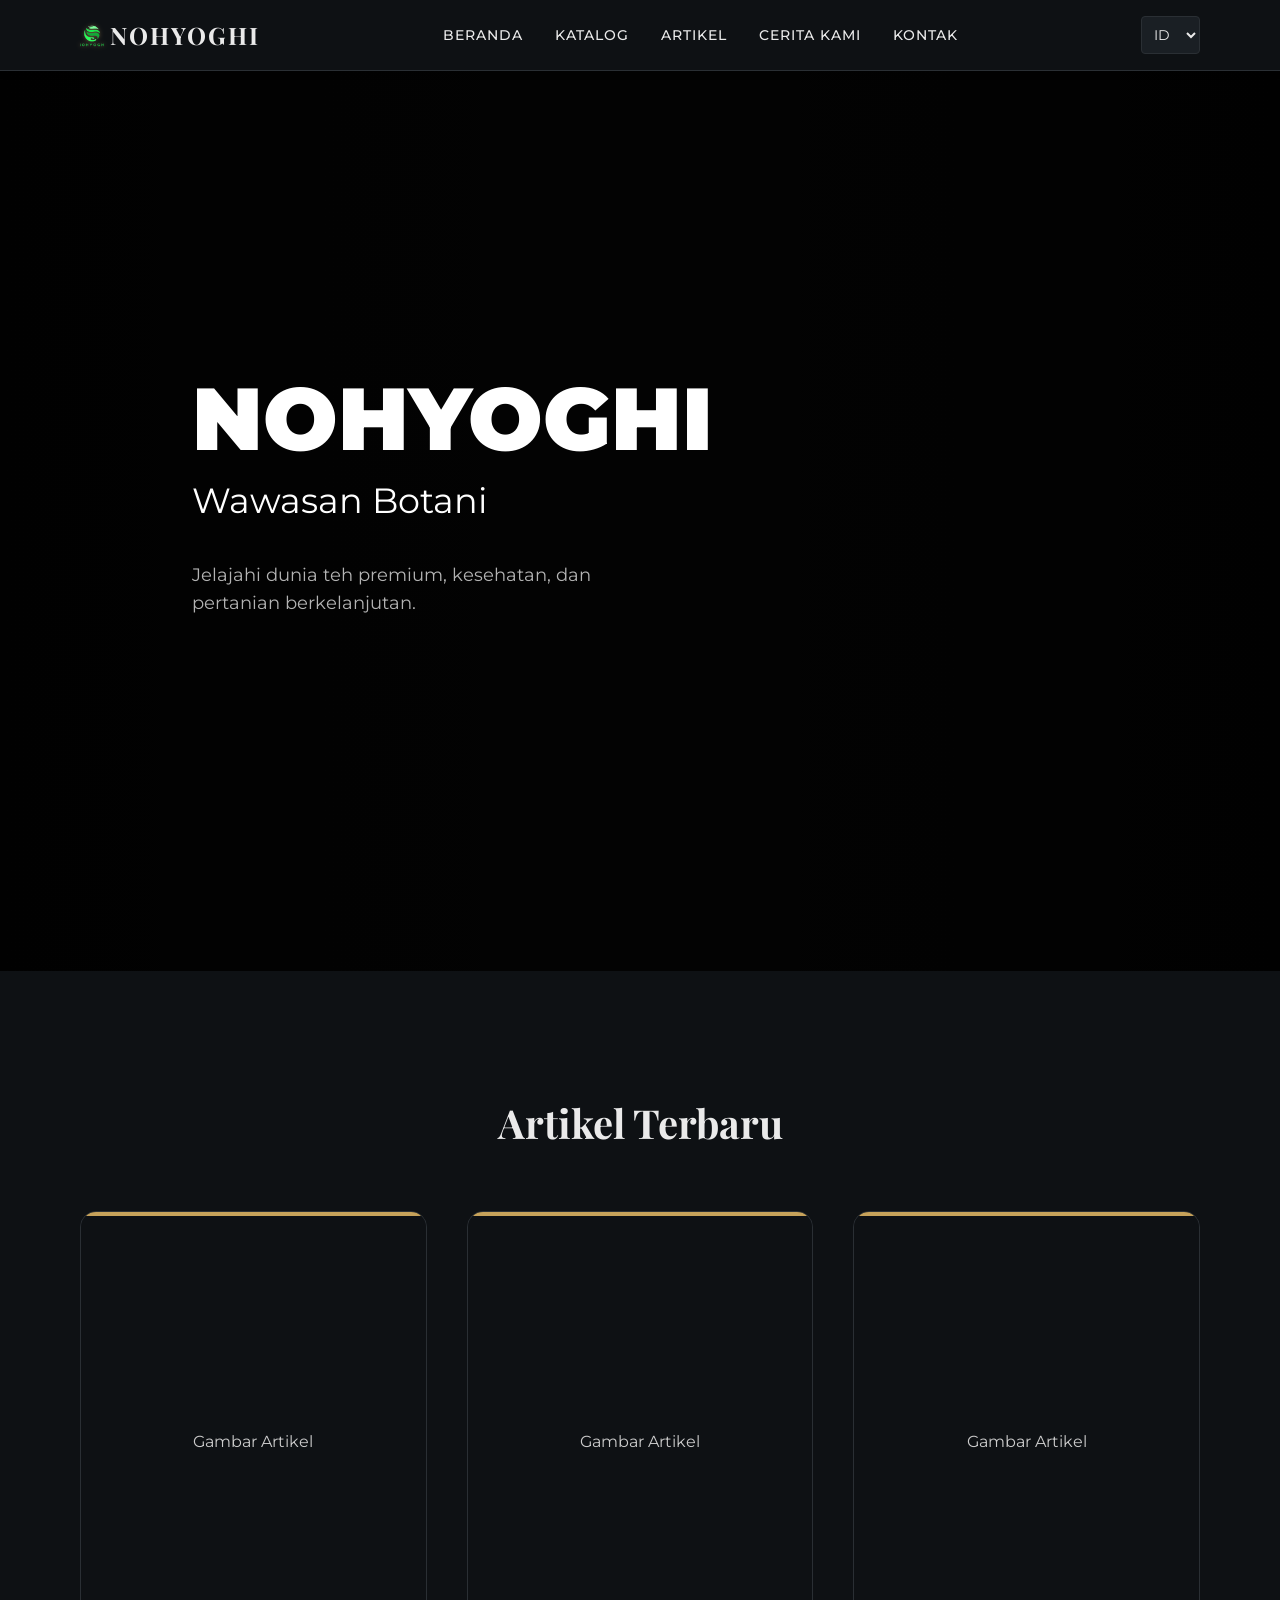
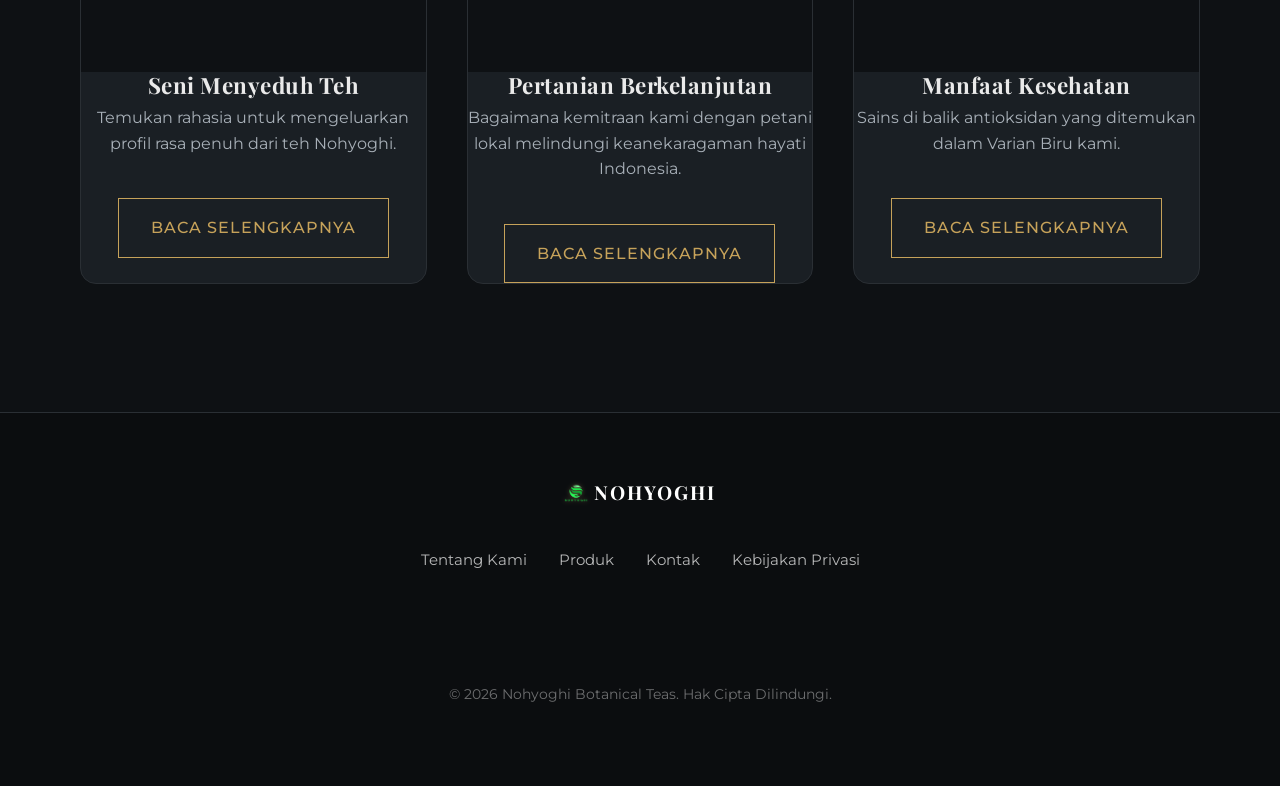
<file: id-articles.html>
<!DOCTYPE html>
<html lang="id">
<head>
    <link rel="icon" href="logo nohyoghi.png" type="image/png">
    <meta charset="UTF-8">
    <meta name="viewport" content="width=device-width, initial-scale=1.0">
    <title>Artikel - Nohyoghi Botanical Teas</title>
    <link rel="stylesheet" href="css/style.css">
    <link rel="preconnect" href="https://fonts.googleapis.com">
    <link rel="preconnect" href="https://fonts.gstatic.com" crossorigin>
    <link href="https://fonts.googleapis.com/css2?family=Montserrat:wght@400;500;600&family=Playfair+Display:wght@700&display=swap" rel="stylesheet">
</head>
<body>
    <header>
        <div class="container nav-container">
            <a href="id.html" class="logo"><img src="logo nohyoghi1.png" alt="Nohyoghi Logo" class="logo-img">NOHYOGHI</a>
            
            <button class="mobile-menu-btn" aria-label="Toggle Menu">
                <span></span>
                <span></span>
                <span></span>
            </button>

            <nav class="nav-links">
                <a href="id.html">Beranda</a>
                <a href="id-catalog.html">Katalog</a>
                <a href="id-articles.html" class="active">Artikel</a>
                <a href="id-our-story.html">Cerita Kami</a>
                <a href="https://wa.me/6282324891083" target="_blank">Kontak</a>
            </nav>

            <div class="lang-switcher">
                <select onchange="location = this.value;">
                    <option value="articles.html">EN</option>
                    <option value="id-articles.html" selected>ID</option>
                    <option value="de-articles.html">DE</option>
                </select>
            </div>
        </div>
    </header>

    <section class="hero">
        <video autoplay muted loop playsinline class="video-bg">
            <source src="nohyoghi.mp4" type="video/mp4">
        </video>
        <div class="video-overlay"></div>
        <div class="container hero-content">
            <h1>NOHYOGHI</h1>
            <span class="hero-subheadline">Wawasan Botani</span>
            <p class="hero-description">Jelajahi dunia teh premium, kesehatan, dan pertanian berkelanjutan.</p>
        </div>
    </section>

    <section class="products">
        <div class="container">
            <h2 class="text-center">Artikel Terbaru</h2>
            <div class="product-grid">
                <!-- Placeholder Article 1 -->
                <article class="product-card">
                    <div class="product-image">
                        <span>Gambar Artikel</span>
                    </div>
                    <h3>Seni Menyeduh Teh</h3>
                    <p>Temukan rahasia untuk mengeluarkan profil rasa penuh dari teh Nohyoghi.</p>
                    <br>
                    <a href="#" class="btn btn-outline">Baca Selengkapnya</a>
                </article>

                <!-- Placeholder Article 2 -->
                <article class="product-card">
                    <div class="product-image">
                        <span>Gambar Artikel</span>
                    </div>
                    <h3>Pertanian Berkelanjutan</h3>
                    <p>Bagaimana kemitraan kami dengan petani lokal melindungi keanekaragaman hayati Indonesia.</p>
                    <br>
                    <a href="#" class="btn btn-outline">Baca Selengkapnya</a>
                </article>

                <!-- Placeholder Article 3 -->
                <article class="product-card">
                    <div class="product-image">
                        <span>Gambar Artikel</span>
                    </div>
                    <h3>Manfaat Kesehatan</h3>
                    <p>Sains di balik antioksidan yang ditemukan dalam Varian Biru kami.</p>
                    <br>
                    <a href="#" class="btn btn-outline">Baca Selengkapnya</a>
                </article>
            </div>
        </div>
    </section>

    <footer>
        <div class="container">
            <a href="id.html" class="logo" style="color:white; font-size: 1.2rem;">
              <img src="logo nohyoghi1.png" alt="Nohyoghi Logo" class="logo-img" style="height: 1.2rem;">
              NOHYOGHI
            </a>
            <div class="footer-links">
                <a href="id-our-story.html">Tentang Kami</a>
                <a href="id-catalog.html">Produk</a>
                <a href="https://wa.me/6282324891083" target="_blank">Kontak</a>
                <a href="#">Kebijakan Privasi</a>
            </div>
            <div class="footer-social" style="margin-top: 1.5rem; display: flex; justify-content: center; gap: 1.5rem;">
                <a href="#" style="color: white; font-size: 1.5rem; transition: color 0.3s ease;"><i class="fa-brands fa-instagram"></i></a>
                <a href="#" style="color: white; font-size: 1.5rem; transition: color 0.3s ease;"><i class="fa-brands fa-linkedin-in"></i></a>
            </div>
            <p class="copyright">&copy; 2026 Nohyoghi Botanical Teas. Hak Cipta Dilindungi.</p>
        </div>
    </footer>

    <script src="js/script.js"></script>
</body>
</html>
</file>
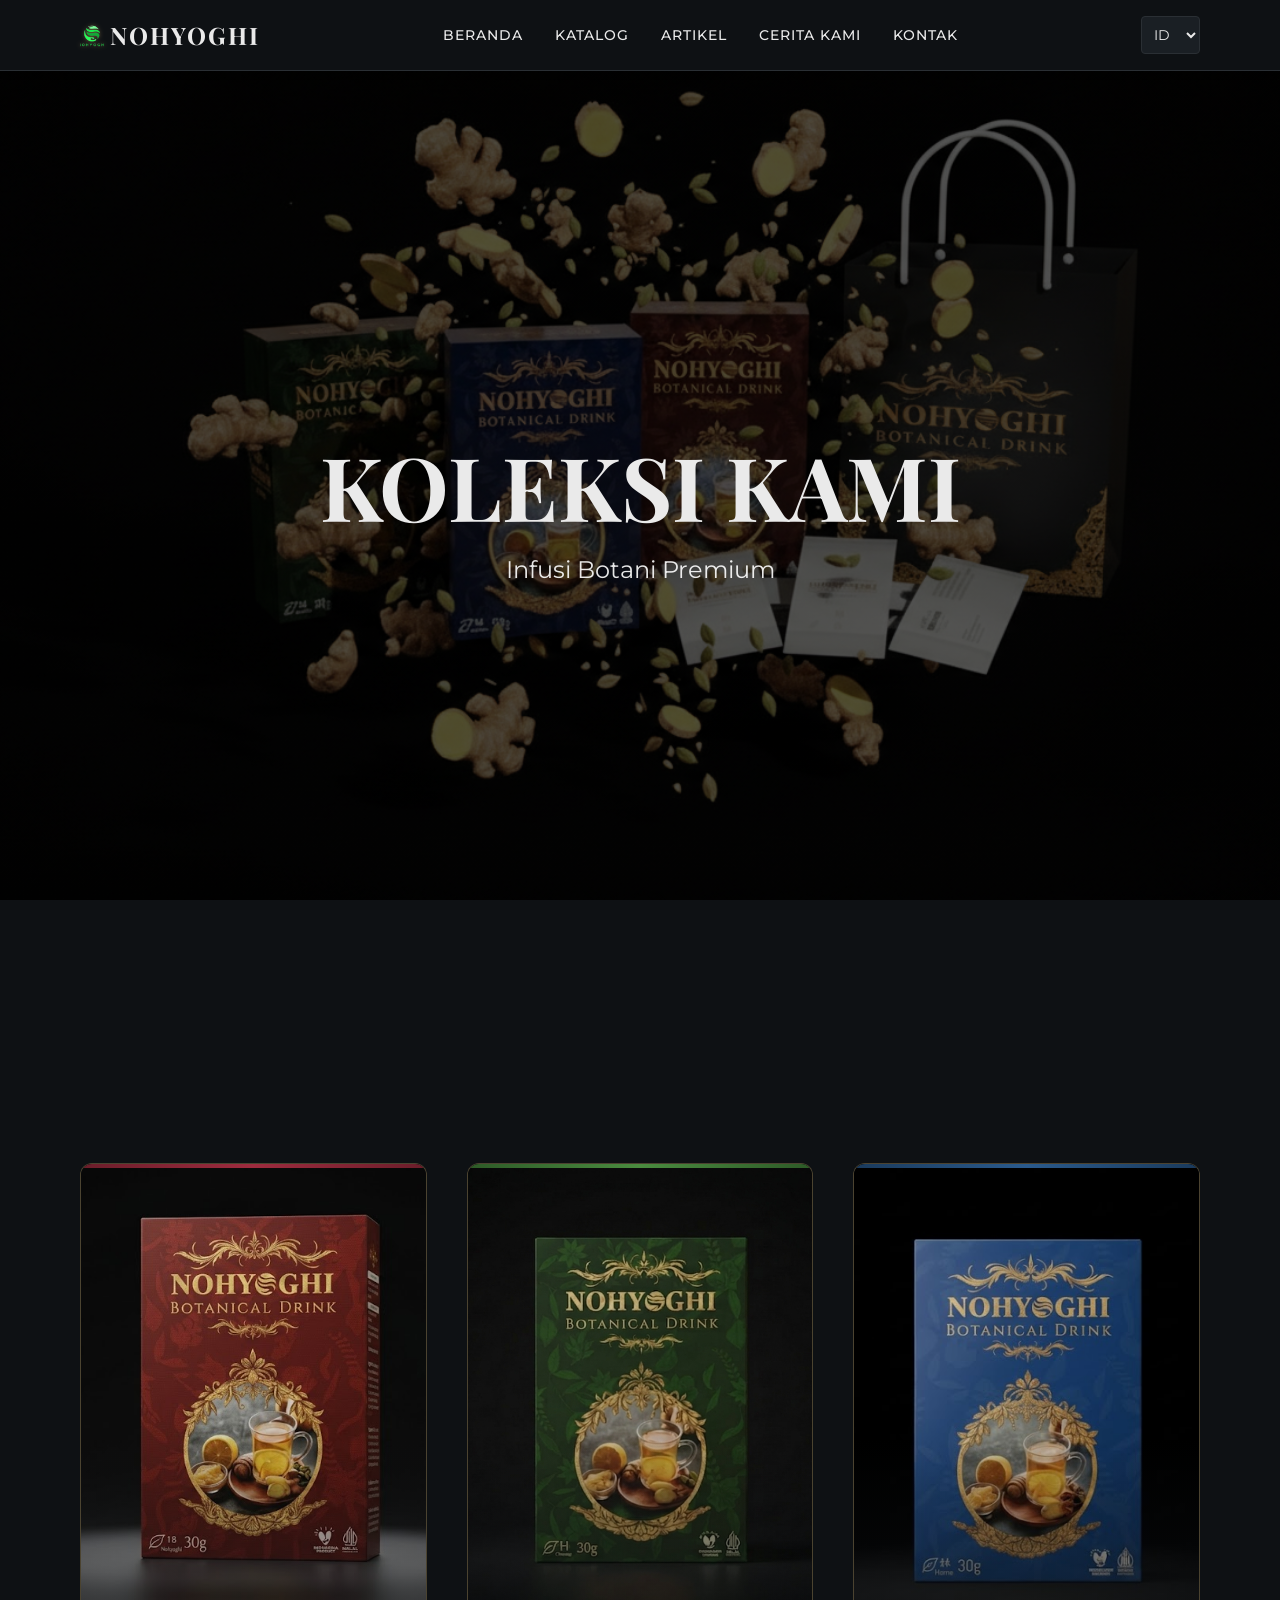
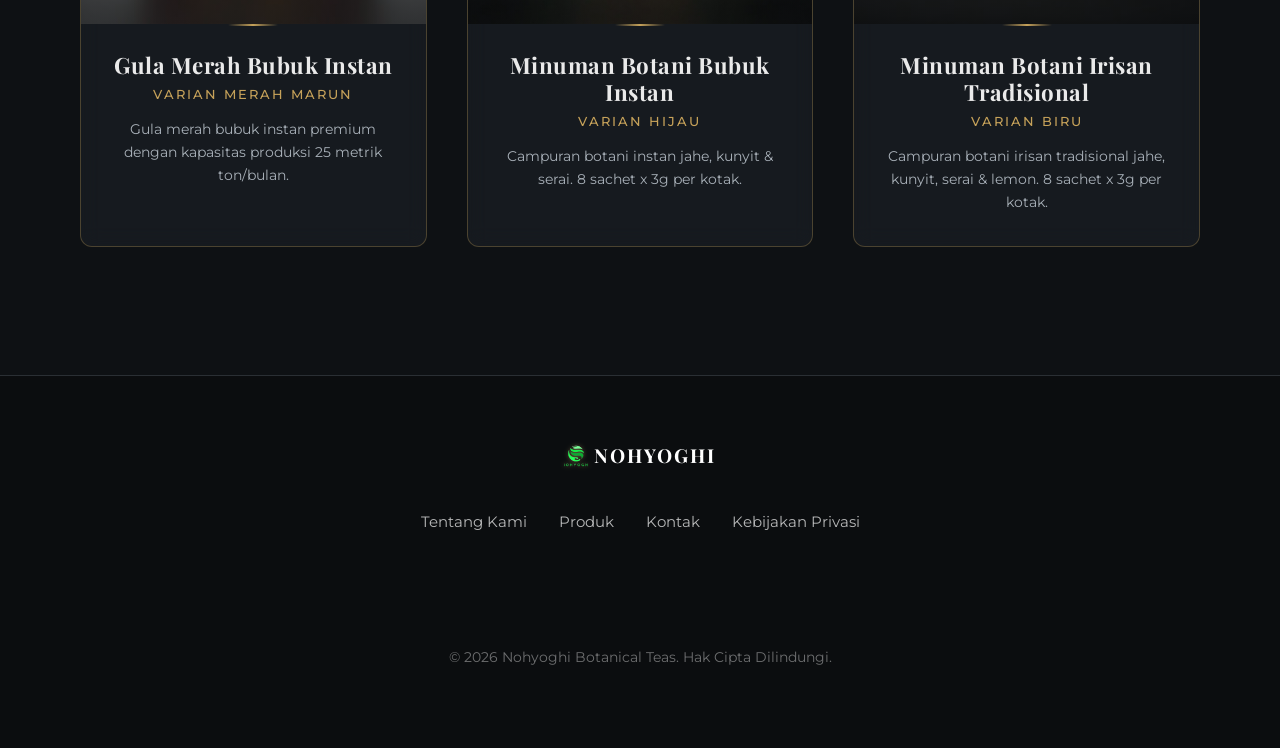
<file: id-catalog.html>
<!DOCTYPE html>
<html lang="id">
<head>
    <link rel="icon" href="logo nohyoghi.png" type="image/png">
    <meta charset="UTF-8">
    <meta name="viewport" content="width=device-width, initial-scale=1.0">
    <title>Katalog | Nohyoghi Botanical Teas</title>
    
    <!-- SEO & Hreflang -->
    <meta name="description" content="Jelajahi koleksi premium Nohyoghi Botanical Teas. Varian Hijau, Biru, dan Marun.">
    <link rel="alternate" hreflang="en" href="catalog.html" />
    <link rel="alternate" hreflang="id" href="id-catalog.html" />
    <link rel="alternate" hreflang="de" href="de-catalog.html" />
    <link rel="canonical" href="id-catalog.html" />
    
    <!-- Fonts -->
    <link rel="preconnect" href="https://fonts.googleapis.com">
    <link rel="preconnect" href="https://fonts.gstatic.com" crossorigin>
    <link href="https://fonts.googleapis.com/css2?family=Montserrat:wght@300;400;500;600;700&family=Playfair+Display:ital,wght@0,400;0,600;0,700;1,400&display=swap" rel="stylesheet">
    
    <!-- Styles -->
    <link rel="stylesheet" href="css/style.css">
    
    <style>
        /* Catalog Specific Styles */
        body {
            background: linear-gradient(rgba(0, 0, 0, 0.65), rgba(0, 0, 0, 0.65)), url('nohyoghi2.png');
            background-size: cover;
            background-position: center;
            background-attachment: fixed;
            color: var(--color-white);
            overflow-x: hidden;
        }
        .catalog-header {
            height: 100vh;
            display: flex;
            flex-direction: column;
            align-items: center;
            justify-content: center;
            text-align: center;
            background: transparent;
            overflow: hidden;
        }
        .catalog-header h1 {
            font-size: 5.5rem;
            font-family: var(--font-heading);
            text-transform: uppercase;
            margin: 0;
            line-height: 1.1;
        }
        .catalog-header p {
            font-size: 1.5rem;
            margin-top: 1rem;
            color: rgba(255, 255, 255, 0.9);
        }
        .products {
            background: transparent;
            padding-bottom: var(--spacing-xl);
        }
        .product-card {
            background: rgba(26, 31, 36, 0.7) !important;
            backdrop-filter: blur(10px);
            -webkit-backdrop-filter: blur(10px);
            border: 1px solid rgba(198, 162, 90, 0.3) !important;
            border-radius: 12px;
            overflow: hidden;
        }
        footer {
            background-color: #0B0D0F !important;
            position: relative;
            z-index: 10;
        }
        @media (max-width: 768px) {
            .catalog-header { height: 60vh; min-height: 350px; }
            .catalog-header h1 { font-size: 2.8rem !important; }
            .catalog-header p { font-size: 1rem; }
        }
        @media (max-width: 576px) {
            .catalog-header { height: 55vh; min-height: 300px; }
            .catalog-header h1 { font-size: 2.2rem !important; }
            .catalog-header p { font-size: 0.95rem; }
        }
        @media (max-width: 480px) {
            .catalog-header { height: 50vh; min-height: 250px; }
            .catalog-header h1 { font-size: 1.8rem !important; }
            .catalog-header p { font-size: 0.85rem; }
        }
    </style>
</head>
<body>

    <!-- Navigation -->
    <header>
        <div class="container nav-container">
            <a href="id.html" class="logo"><img src="logo nohyoghi1.png" alt="Nohyoghi Logo" class="logo-img">NOHYOGHI</a>
            <button class="mobile-menu-btn" aria-label="Toggle Menu">
                <span></span>
                <span></span>
                <span></span>
            </button>
            <nav class="nav-links">
                <a href="id.html">Beranda</a>
                <a href="id-catalog.html" class="active">Katalog</a>
                <a href="id-articles.html">Artikel</a>
                <a href="id-our-story.html">Cerita Kami</a>
                <a href="https://wa.me/6282324891083" target="_blank">Kontak</a>
            </nav>
            <div class="lang-switcher">
                <select id="lang-selector-catalog" aria-label="Pilih Bahasa">
                    <option value="en">EN</option>
                    <option value="id" selected>ID</option>
                    <option value="de">DE</option>
                </select>
            </div>
        </div>
    </header>

    <!-- Page Header -->
    <section class="catalog-header">
        <div class="container">
            <h1>Koleksi Kami</h1>
            <p>Infusi Botani Premium</p>
        </div>
    </section>

    <!-- Product Showcase -->
    <section id="products" class="products">
        <div class="container">
            <div class="product-grid">
                <!-- Maroon Variant -->
                <div class="product-card card-maroon">
                    <div class="product-image">
                        <img src="nohyoghi merah sp.jpg" alt="Nohyoghi Gula Merah Bubuk Instan">
                        <div class="product-specs">
                            <div class="spec-table">
                                <div class="spec-row">
                                    <span class="spec-label">Produk</span>
                                    <span>Gula Merah Bubuk Instan</span>
                                </div>
                                <div class="spec-row">
                                    <span class="spec-label">Kapasitas</span>
                                    <span>25 Metrik Ton / Bulan</span>
                                </div>
                                <div class="spec-row">
                                    <span class="spec-label">Umur Simpan</span>
                                    <span>2 Tahun</span>
                                </div>
                            </div>
                        </div>
                    </div>
                    <div class="product-info">
                        <h3>Gula Merah Bubuk Instan</h3>
                        <p class="product-variant">Varian Merah Marun</p>
                        <p class="product-desc">Gula merah bubuk instan premium dengan kapasitas produksi 25 metrik ton/bulan.</p>
                    </div>
                </div>
                <!-- Green Variant -->
                <div class="product-card card-green">
                    <div class="product-image">
                        <img src="nohyoghi ijo sp.png" alt="Nohyoghi Minuman Botani Serbuk Instan">
                        <div class="product-specs">
                            <div class="spec-table">
                                <div class="spec-row">
                                    <span class="spec-label">Produk</span>
                                    <span>Minuman Botani Bubuk Instan</span>
                                </div>
                                <div class="spec-row">
                                    <span class="spec-label">Bahan Utama</span>
                                    <span>Jahe, Kunyit, Serai</span>
                                </div>
                                <div class="spec-row">
                                    <span class="spec-label">Kapasitas</span>
                                    <span>1 Metrik Ton / Bulan</span>
                                </div>
                                <div class="spec-row">
                                    <span class="spec-label">Kemasan</span>
                                    <span>8 Sachet x 3g / Kotak (24g)</span>
                                </div>
                                <div class="spec-row">
                                    <span class="spec-label">Umur Simpan</span>
                                    <span>2 Tahun</span>
                                </div>
                            </div>
                        </div>
                    </div>
                    <div class="product-info">
                        <h3>Minuman Botani Bubuk Instan</h3>
                        <p class="product-variant">Varian Hijau</p>
                        <p class="product-desc">Campuran botani instan jahe, kunyit & serai. 8 sachet x 3g per kotak.</p>
                    </div>
                </div>
                <!-- Blue Variant -->
                <div class="product-card card-blue">
                    <div class="product-image">
                        <img src="nohyoghi biru sp.jpg" alt="Nohyoghi Minuman Botani Irisan Tradisional">
                        <div class="product-specs">
                            <div class="spec-table">
                                <div class="spec-row">
                                    <span class="spec-label">Produk</span>
                                    <span>Minuman Botani Irisan Tradisional</span>
                                </div>
                                <div class="spec-row">
                                    <span class="spec-label">Bahan Utama</span>
                                    <span>Jahe, Kunyit, Serai, Lemon</span>
                                </div>
                                <div class="spec-row">
                                    <span class="spec-label">Kapasitas</span>
                                    <span>1 Metrik Ton / Bulan</span>
                                </div>
                                <div class="spec-row">
                                    <span class="spec-label">Kemasan</span>
                                    <span>8 Sachet x 3g / Kotak (24g)</span>
                                </div>
                                <div class="spec-row">
                                    <span class="spec-label">Umur Simpan</span>
                                    <span>2 Tahun</span>
                                </div>
                            </div>
                        </div>
                    </div>
                    <div class="product-info">
                        <h3>Minuman Botani Irisan Tradisional</h3>
                        <p class="product-variant">Varian Biru</p>
                        <p class="product-desc">Campuran botani irisan tradisional jahe, kunyit, serai & lemon. 8 sachet x 3g per kotak.</p>
                    </div>
                </div>
            </div>
        </div>
    </section>

    <!-- Footer -->
    <footer>
        <div class="container">
            <a href="id.html" class="logo" style="color:white; font-size: 1.2rem;"><img src="logo nohyoghi1.png" alt="Nohyoghi Logo" class="logo-img">NOHYOGHI</a>
            <div class="footer-links">
                <a href="id-our-story.html">Tentang Kami</a>
                <a href="id-catalog.html">Produk</a>
                <a href="https://wa.me/6282324891083" target="_blank">Kontak</a>
                <a href="#">Kebijakan Privasi</a>
            </div>
            <div class="footer-social" style="margin-top: 1.5rem; display: flex; justify-content: center; gap: 1.5rem;">
                <a href="#" style="color: white; font-size: 1.5rem; transition: color 0.3s ease;"><i class="fa-brands fa-instagram"></i></a>
                <a href="#" style="color: white; font-size: 1.5rem; transition: color 0.3s ease;"><i class="fa-brands fa-linkedin-in"></i></a>
            </div>
            <p class="copyright">&copy; 2026 Nohyoghi Botanical Teas. Hak Cipta Dilindungi.</p>
        </div>
    </footer>

    <!-- Scripts -->
    <script src="js/script.js"></script>
    <script>
        // Custom Language Switcher for Catalog
        const catLangSelector = document.getElementById('lang-selector-catalog');
        if (catLangSelector) {
            catLangSelector.addEventListener('change', (e) => {
                const selectedLang = e.target.value;
                let targetUrl = 'catalog.html';
                
                if (selectedLang === 'id') {
                    targetUrl = 'id-catalog.html';
                } else if (selectedLang === 'de') {
                    targetUrl = 'de-catalog.html';
                }
                
                window.location.href = targetUrl;
            });
        }
    </script>
</body>
</html>
</file>
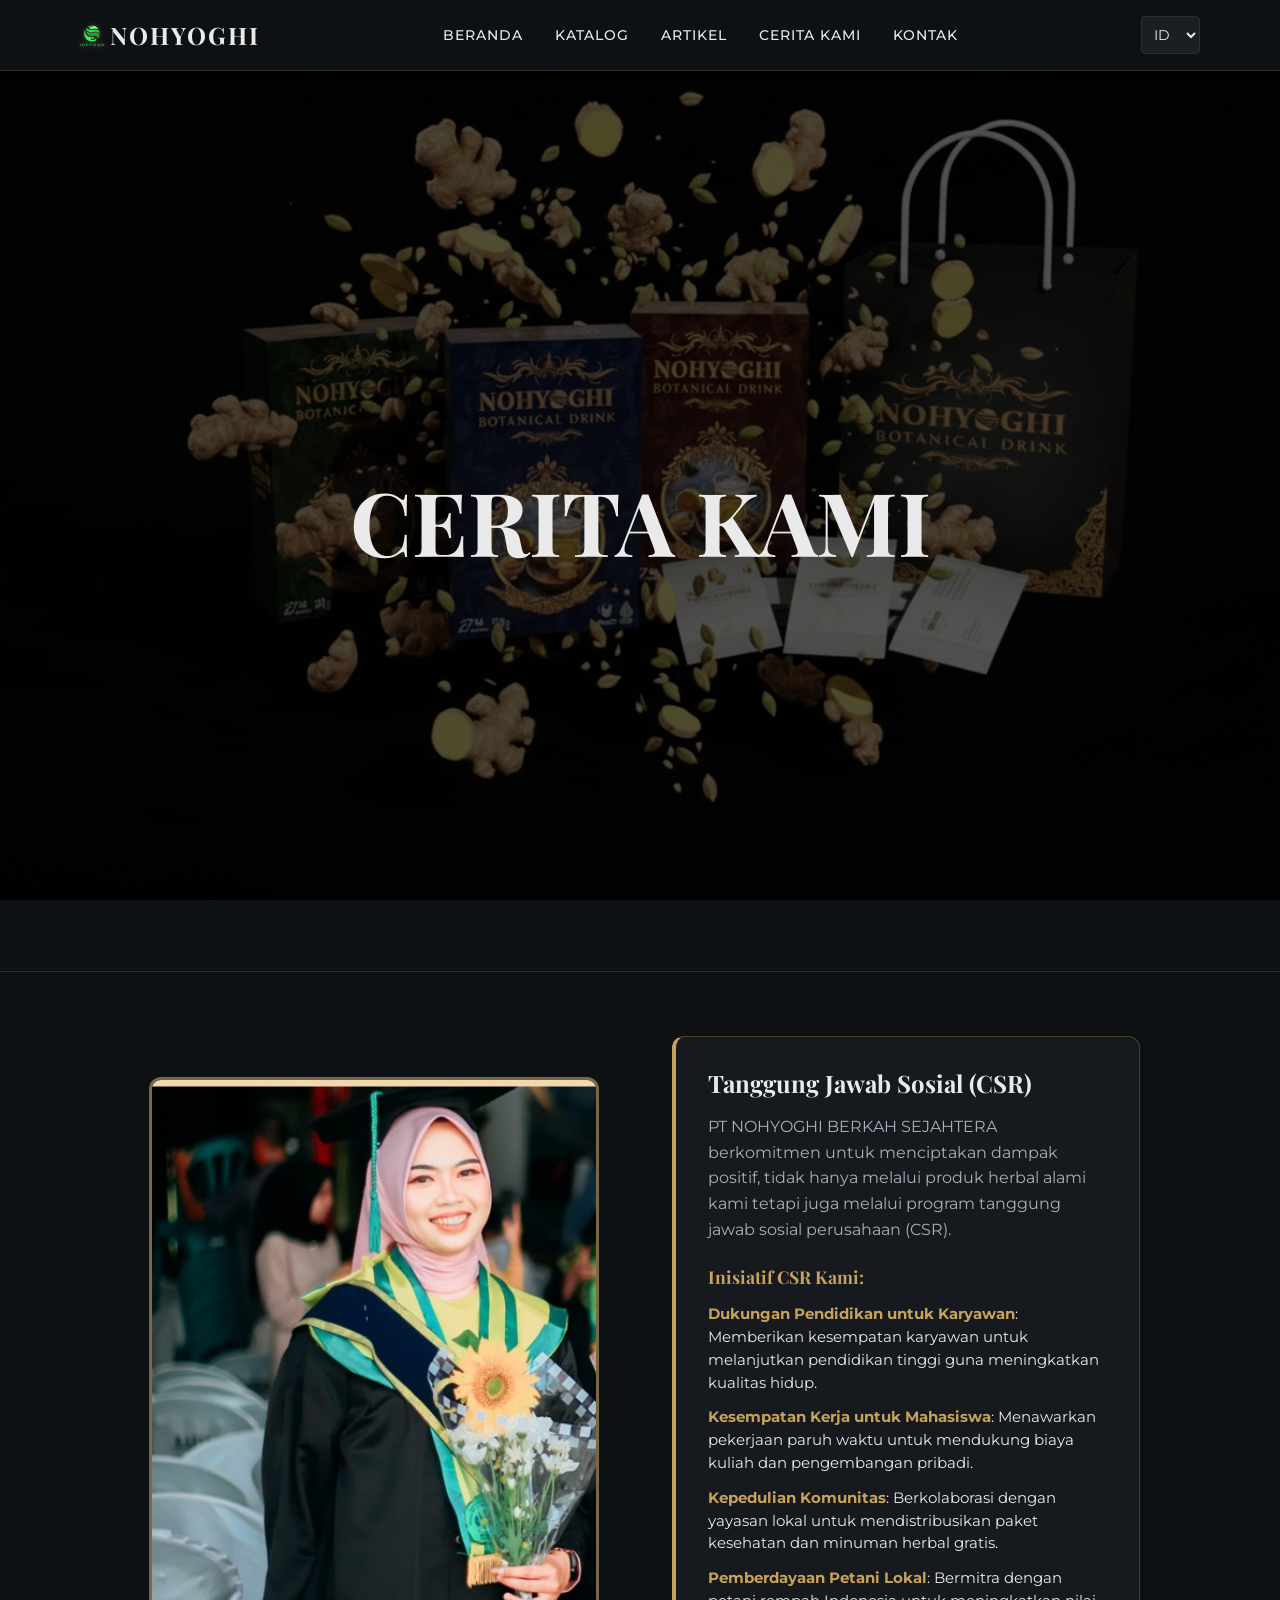
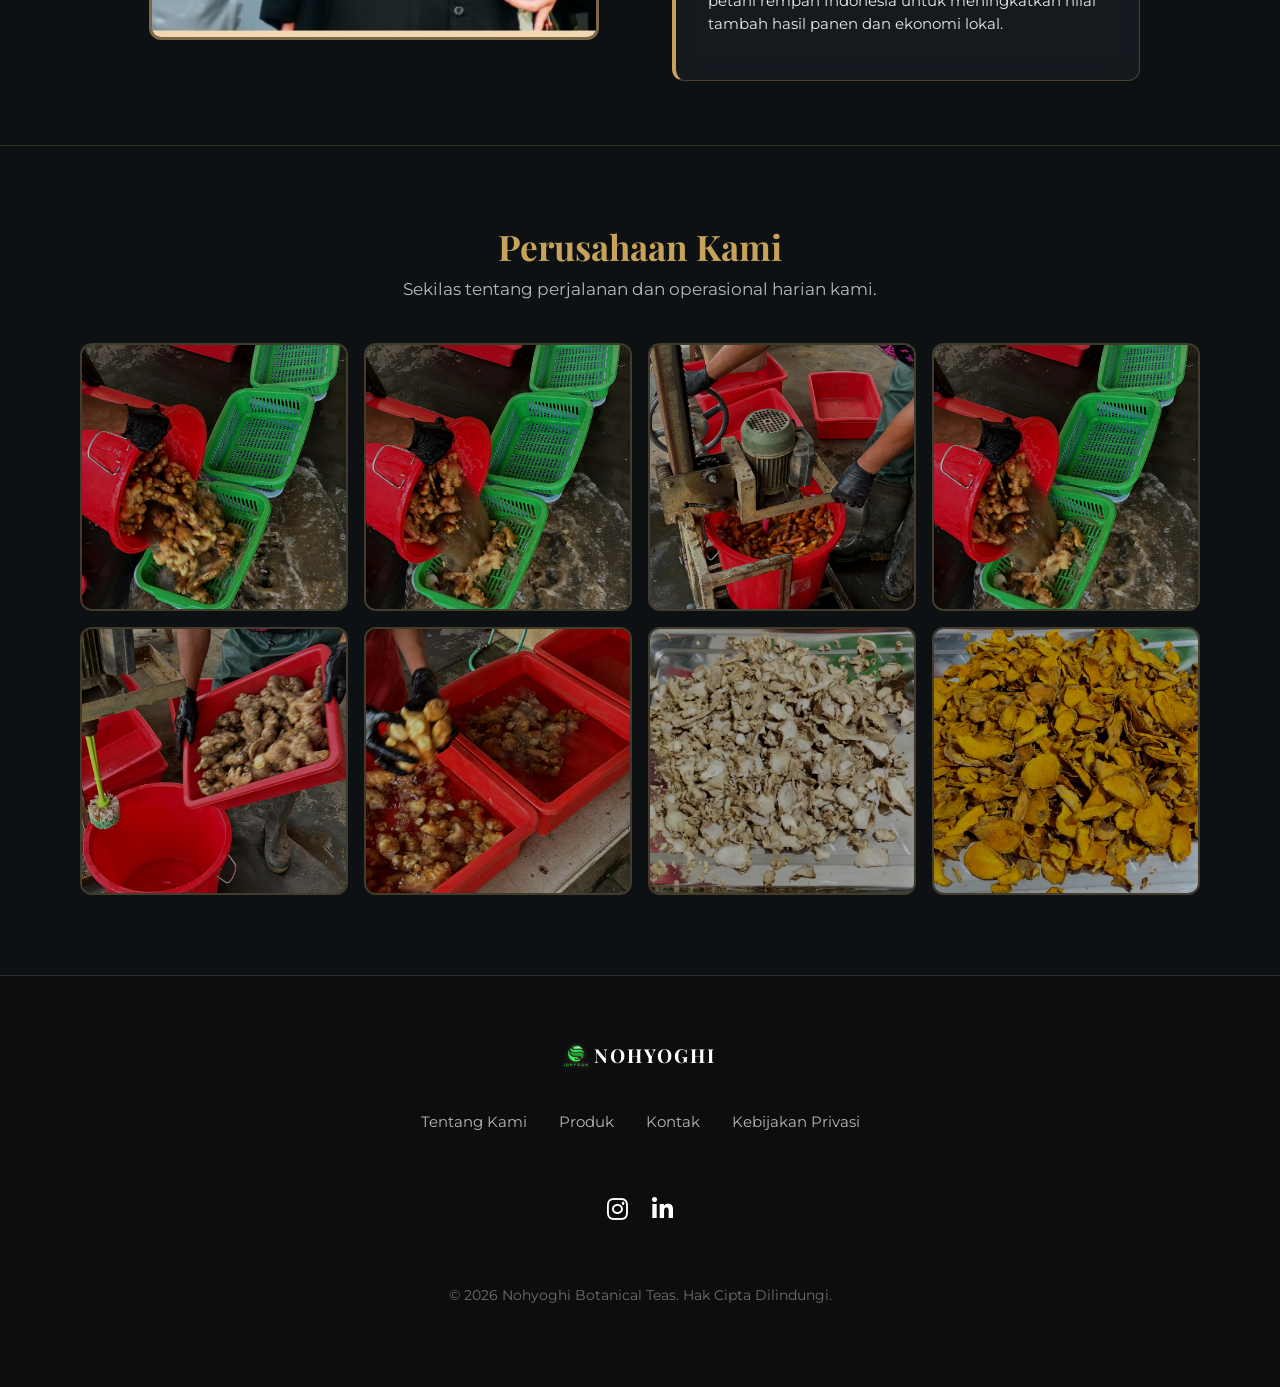
<file: id-our-story.html>
<!DOCTYPE html>
<html lang="id">
<head>
    <link rel="icon" href="logo nohyoghi.png" type="image/png">
    <meta charset="UTF-8">
    <meta name="viewport" content="width=device-width, initial-scale=1.0">
    <title>Cerita Kami | Nohyoghi Botanical Teas</title>
    
    <!-- SEO & Hreflang -->
    <meta name="description" content="Pelajari tentang Nohyoghi Botanical Teas - visi, misi, dan komitmen tanggung jawab sosial kami.">
    <link rel="alternate" hreflang="en" href="our-story.html" />
    <link rel="alternate" hreflang="id" href="id-our-story.html" />
    <link rel="alternate" hreflang="de" href="de-our-story.html" />
    <link rel="canonical" href="id-our-story.html" />
    
    <!-- Fonts -->
    <link rel="preconnect" href="https://fonts.googleapis.com">
    <link rel="preconnect" href="https://fonts.gstatic.com" crossorigin>
    <link href="https://fonts.googleapis.com/css2?family=Montserrat:wght@300;400;500;600;700&family=Playfair+Display:ital,wght@0,400;0,600;0,700;1,400&display=swap" rel="stylesheet">
    
    <!-- Font Awesome -->
    <link rel="stylesheet" href="https://cdnjs.cloudflare.com/ajax/libs/font-awesome/6.4.2/css/all.min.css" />

    <!-- Styles -->
    <link rel="stylesheet" href="css/style.css">
    
    <style>
        body {
            background: linear-gradient(rgba(0, 0, 0, 0.65), rgba(0, 0, 0, 0.65)), url('nohyoghi2.png');
            background-size: cover;
            background-position: center;
            background-attachment: fixed;
            color: var(--color-white);
        }
        .story-header {
            height: 100vh;
            display: flex;
            flex-direction: column;
            align-items: center;
            justify-content: center;
            text-align: center;
            background: transparent;
            position: relative;
        }
        .story-header h1 {
            font-size: 5.5rem;
            font-family: var(--font-heading);
            text-transform: uppercase;
            margin: 0;
            line-height: 1.1;
        }
        .story-header .story-subtitle {
            font-size: 1.5rem;
            margin-top: 1rem;
            color: rgba(255, 255, 255, 0.9);
            font-style: italic;
            letter-spacing: 2px;
        }
        .about-section {
            background: transparent;
            padding-top: 4rem;
        }
        .about-container {
            background-color: rgba(26, 31, 36, 0.75);
            backdrop-filter: blur(12px);
            -webkit-backdrop-filter: blur(12px);
            border: 1px solid rgba(198, 162, 90, 0.3);
            border-radius: 16px;
            padding: 3rem;
            margin-bottom: 3rem;
            text-align: center;
            border-top: 3px solid var(--color-accent);
        }
        .about-container h2 {
            font-family: var(--font-heading);
            font-size: 2.2rem;
            color: var(--color-accent);
            margin-bottom: 1rem;
        }
        .about-container p {
            font-size: 1.1rem;
            line-height: 1.8;
            color: rgba(255, 255, 255, 0.85);
            max-width: 700px;
            margin: 0 auto;
        }
        .vm-card {
            background-color: rgba(26, 31, 36, 0.7) !important;
            backdrop-filter: blur(10px);
            -webkit-backdrop-filter: blur(10px);
            border: 1px solid rgba(198, 162, 90, 0.3);
            border-radius: 12px;
            border-top: 3px solid var(--color-accent);
        }
        .csr-section {
            background: transparent;
            border-top: 1px solid rgba(198, 162, 90, 0.2);
        }
        .csr-box {
            background-color: rgba(26, 31, 36, 0.7) !important;
            backdrop-filter: blur(10px);
            -webkit-backdrop-filter: blur(10px);
            border: 1px solid rgba(198, 162, 90, 0.3);
            border-radius: 12px;
            border-left: 4px solid var(--color-accent);
        }
        .csr-image {
            border: 3px solid rgba(198, 162, 90, 0.5);
            border-radius: 12px;
        }
        @media (max-width: 768px) {
            .csr-image {
                max-width: 100% !important;
                width: 100% !important;
                height: auto !important;
                aspect-ratio: auto !important;
            }
            .csr-image img {
                width: 100% !important;
                height: auto !important;
                object-fit: cover;
            }
        }
        /* Company Gallery */
        .gallery-section {
            background: transparent;
            padding: 5rem 0;
            border-top: 1px solid rgba(198, 162, 90, 0.2);
        }
        .gallery-section h2 {
            font-family: var(--font-heading);
            font-size: 2.2rem;
            color: var(--color-accent);
            text-align: center;
            margin-bottom: 0.5rem;
        }
        .gallery-section > .container > p {
            text-align: center;
            color: rgba(255, 255, 255, 0.7);
            margin-bottom: 2.5rem;
            font-size: 1.05rem;
        }
        .gallery-grid {
            display: grid;
            grid-template-columns: repeat(4, 1fr);
            gap: 1rem;
        }
        .gallery-item {
            aspect-ratio: 1 / 1;
            border-radius: 12px;
            overflow: hidden;
            position: relative;
            border: 2px solid rgba(198, 162, 90, 0.25);
            background-color: rgba(26, 31, 36, 0.6);
            transition: transform 0.3s ease, box-shadow 0.3s ease;
        }
        .gallery-item:hover {
            transform: scale(1.03);
            box-shadow: 0 8px 30px rgba(198, 162, 90, 0.2);
            border-color: rgba(198, 162, 90, 0.5);
        }
        .gallery-item img {
            width: 100%;
            height: 100%;
            object-fit: cover;
            display: block;
            transition: transform 0.4s ease, filter 0.4s ease;
            filter: brightness(0.7) contrast(1.1);
        }
        .gallery-item:hover img {
            transform: scale(1.08);
            filter: brightness(0.9) contrast(1.1);
        }
        .gallery-item .gallery-placeholder {
            width: 100%;
            height: 100%;
            display: flex;
            flex-direction: column;
            align-items: center;
            justify-content: center;
            color: rgba(198, 162, 90, 0.4);
            font-size: 0.85rem;
            gap: 0.5rem;
        }
        .gallery-item .gallery-placeholder i {
            font-size: 2rem;
        }
        @media (max-width: 1024px) {
            .gallery-grid {
                grid-template-columns: repeat(2, 1fr);
            }
        }
        @media (max-width: 480px) {
            .gallery-grid {
                grid-template-columns: repeat(2, 1fr);
                gap: 0.5rem;
            }
        }
        footer {
            background-color: #0B0D0F !important;
            position: relative;
            z-index: 10;
        }
    </style>
</head>
<body>

    <!-- Navigation -->
    <header>
        <div class="container nav-container">
            <a href="id.html" class="logo"><img src="logo nohyoghi1.png" alt="Nohyoghi Logo" class="logo-img">NOHYOGHI</a>
            <button class="mobile-menu-btn" aria-label="Toggle Menu">
                <span></span>
                <span></span>
                <span></span>
            </button>
            <nav class="nav-links">
                <a href="id.html">Beranda</a>
                <a href="id-catalog.html">Katalog</a>
                <a href="id-articles.html">Artikel</a>
                <a href="id-our-story.html" class="active">Cerita Kami</a>
                <a href="https://wa.me/6282324891083" target="_blank">Kontak</a>
            </nav>
            <div class="lang-switcher">
                <select id="lang-selector-story" aria-label="Pilih Bahasa">
                    <option value="en">EN</option>
                    <option value="id" selected>ID</option>
                    <option value="de">DE</option>
                </select>
            </div>
        </div>
    </header>

    <!-- Page Header -->
    <section class="story-header">
        <div class="container">
            <h1>Cerita Kami</h1>
        </div>
    </section>


    <!-- CSR Section -->
    <section id="csr" class="csr-section">
        <div class="container">
            <div class="csr-container">
                <div class="csr-image">
                    <img src="csr.jpg" alt="PT Nohyoghi Berkah Sejahtera CSR Action">
                </div>
                <div class="csr-box">
                    <h3>Tanggung Jawab Sosial (CSR)</h3>
                    <p>PT NOHYOGHI BERKAH SEJAHTERA berkomitmen untuk menciptakan dampak positif, tidak hanya melalui produk herbal alami kami tetapi juga melalui program tanggung jawab sosial perusahaan (CSR).</p>
                    <div class="csr-initiatives">
                        <h4>Inisiatif CSR Kami:</h4>
                        <ul>
                            <li><strong>Dukungan Pendidikan untuk Karyawan</strong>: Memberikan kesempatan karyawan untuk melanjutkan pendidikan tinggi guna meningkatkan kualitas hidup.</li>
                            <li><strong>Kesempatan Kerja untuk Mahasiswa</strong>: Menawarkan pekerjaan paruh waktu untuk mendukung biaya kuliah dan pengembangan pribadi.</li>
                            <li><strong>Kepedulian Komunitas</strong>: Berkolaborasi dengan yayasan lokal untuk mendistribusikan paket kesehatan dan minuman herbal gratis.</li>
                            <li><strong>Pemberdayaan Petani Lokal</strong>: Bermitra dengan petani rempah Indonesia untuk meningkatkan nilai tambah hasil panen dan ekonomi lokal.</li>
                        </ul>
                    </div>
                </div>
            </div>
        </div>
    </section>

    <!-- Galeri Perusahaan -->
    <section class="gallery-section">
        <div class="container">
            <h2>Perusahaan Kami</h2>
            <p>Sekilas tentang perjalanan dan operasional harian kami.</p>
            <div class="gallery-grid">
                <div class="gallery-item">
                    <img src="galeri nohyoghi1.jpg" alt="Galeri Perusahaan Nohyoghi 1">
                </div>
                <div class="gallery-item">
                    <img src="galeri nohyoghi2.jpg" alt="Galeri Perusahaan Nohyoghi 2">
                </div>
                <div class="gallery-item">
                    <img src="galeri nohyoghi3.jpg" alt="Galeri Perusahaan Nohyoghi 3">
                </div>
                <div class="gallery-item">
                    <img src="galeri nohyoghi4.jpg" alt="Galeri Perusahaan Nohyoghi 4">
                </div>
                <div class="gallery-item">
                    <img src="galeri nohyoghi5.jpg" alt="Galeri Perusahaan Nohyoghi 5">
                </div>
                <div class="gallery-item">
                    <img src="galeri nohyoghi6.jpg" alt="Galeri Perusahaan Nohyoghi 6">
                </div>
                <div class="gallery-item">
                    <img src="galeri nohyoghi7.jpg" alt="Galeri Perusahaan Nohyoghi 7">
                </div>
                <div class="gallery-item">
                    <img src="galeri nohyoghi8.jpg" alt="Galeri Perusahaan Nohyoghi 8">
                </div>
            </div>
        </div>
    </section>

    <footer>
        <div class="container">
            <a href="id.html" class="logo" style="color:white; font-size: 1.2rem;"><img src="logo nohyoghi1.png" alt="Nohyoghi Logo" class="logo-img">NOHYOGHI</a>
            <div class="footer-links">
                <a href="id-our-story.html">Tentang Kami</a>
                <a href="id-catalog.html">Produk</a>
                <a href="https://wa.me/6282324891083" target="_blank">Kontak</a>
                <a href="#">Kebijakan Privasi</a>
            </div>
            <div class="footer-social" style="margin-top: 1.5rem; display: flex; justify-content: center; gap: 1.5rem;">
                <a href="#" style="color: white; font-size: 1.5rem; transition: color 0.3s ease;"><i class="fa-brands fa-instagram"></i></a>
                <a href="#" style="color: white; font-size: 1.5rem; transition: color 0.3s ease;"><i class="fa-brands fa-linkedin-in"></i></a>
            </div>
            <p class="copyright">&copy; 2026 Nohyoghi Botanical Teas. Hak Cipta Dilindungi.</p>
        </div>
    </footer>

    <!-- Scripts -->
    <script src="js/script.js"></script>
    <script>
        const storyLangSelector = document.getElementById('lang-selector-story');
        if (storyLangSelector) {
            storyLangSelector.addEventListener('change', (e) => {
                const selectedLang = e.target.value;
                let targetUrl = 'our-story.html';
                if (selectedLang === 'id') {
                    targetUrl = 'id-our-story.html';
                } else if (selectedLang === 'de') {
                    targetUrl = 'de-our-story.html';
                }
                window.location.href = targetUrl;
            });
        }
    </script>
</body>
</html>
</file>
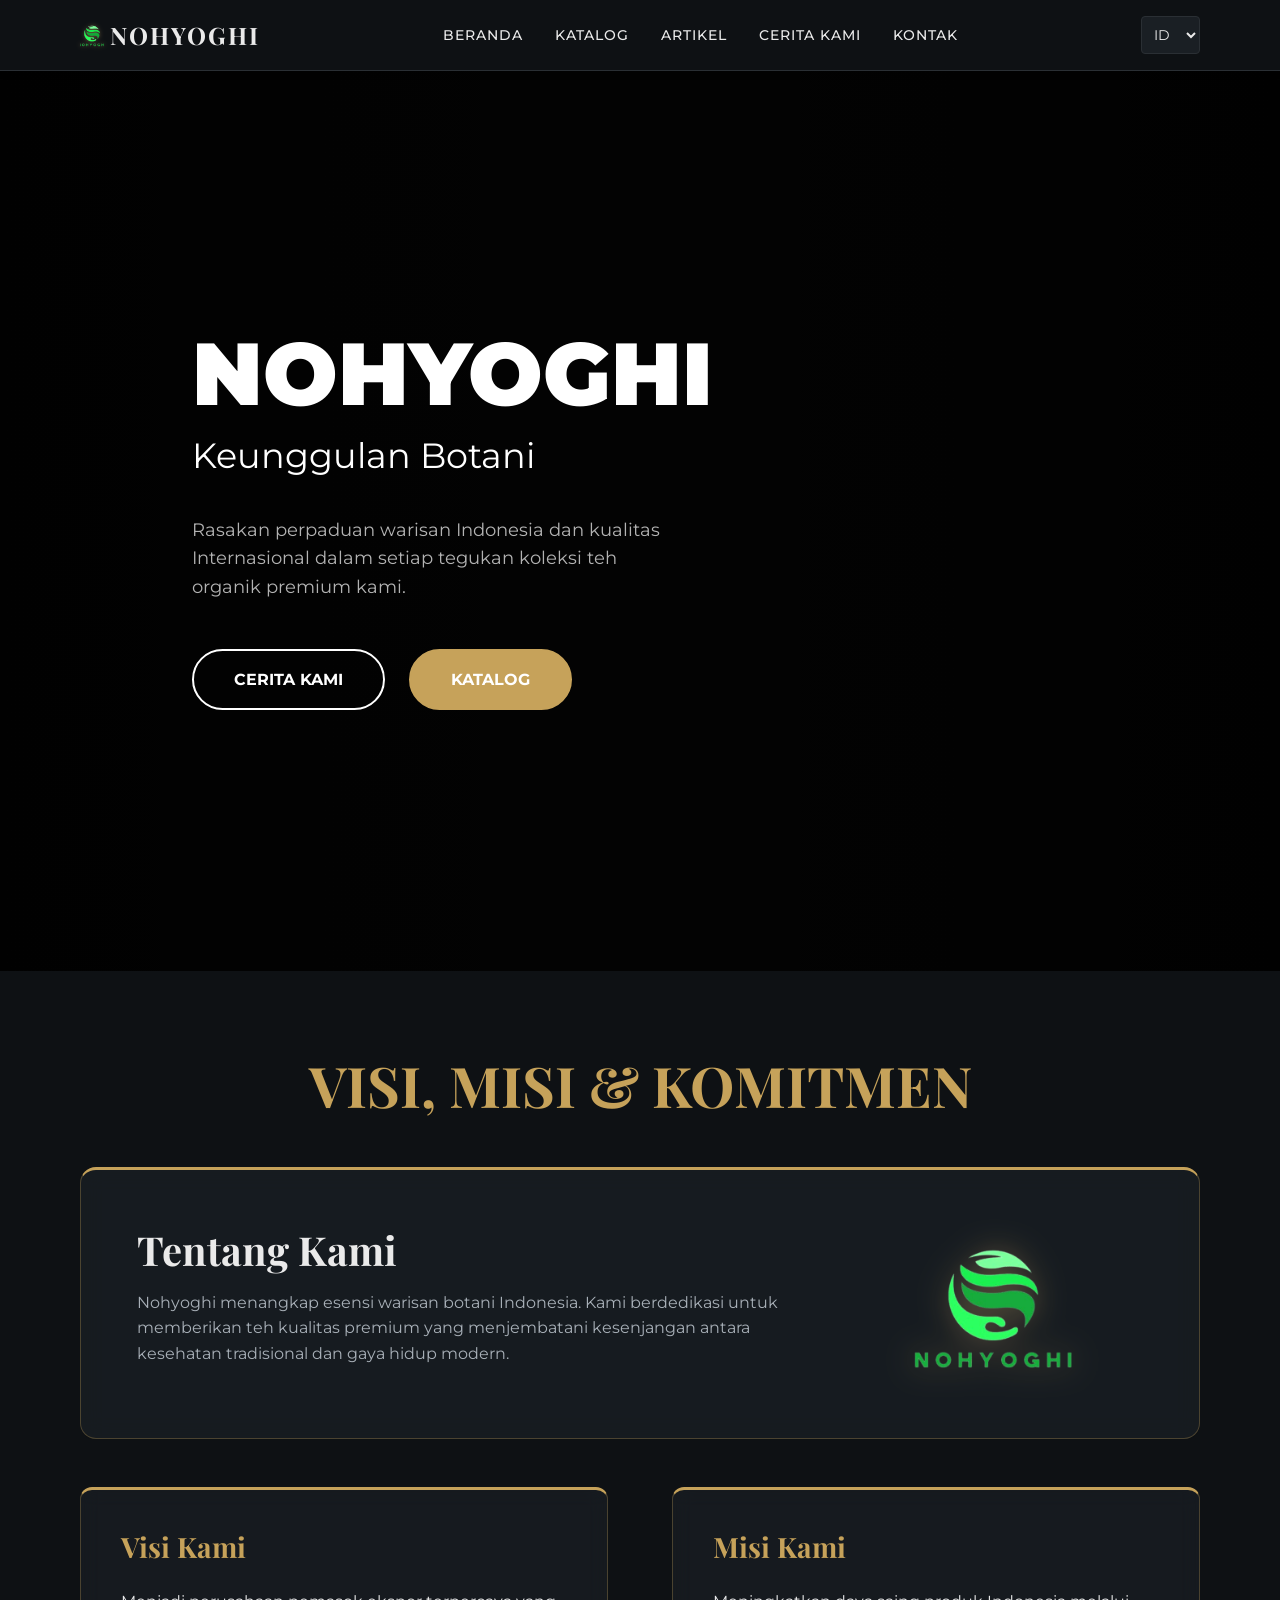
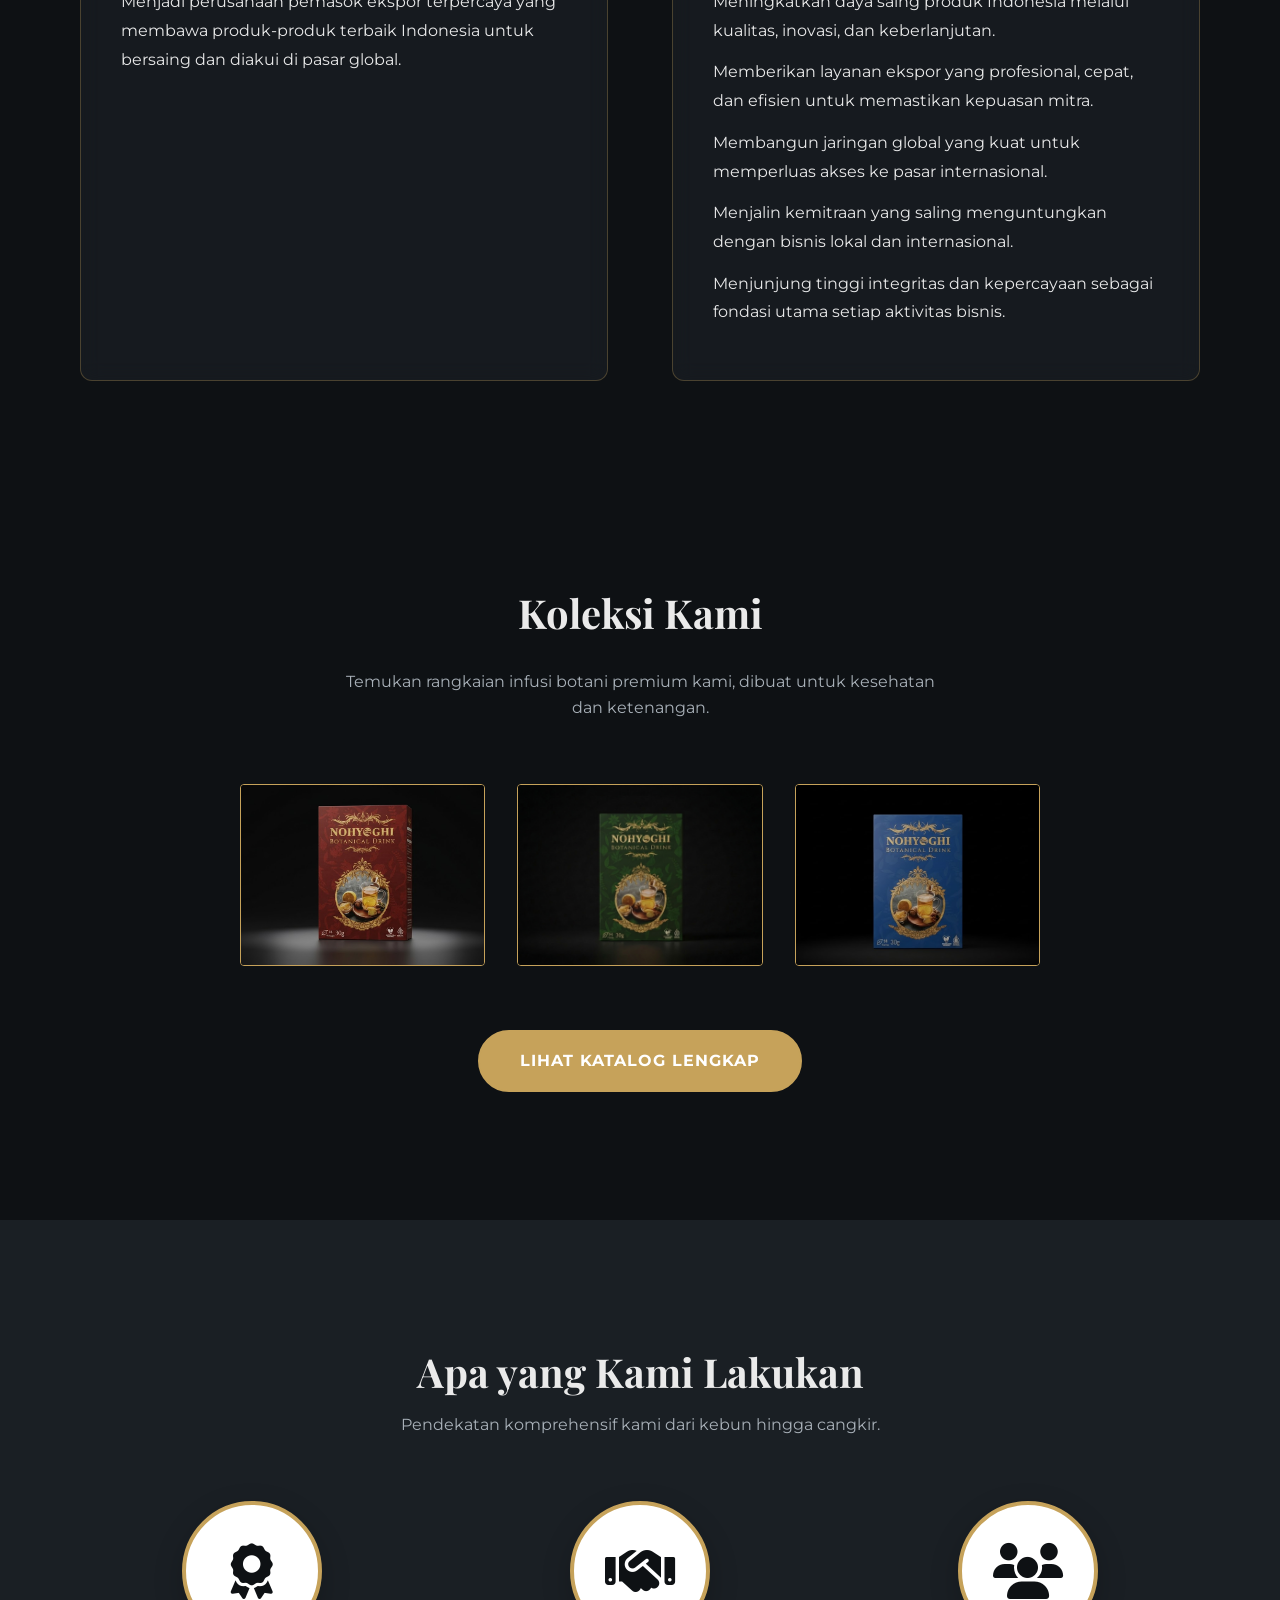
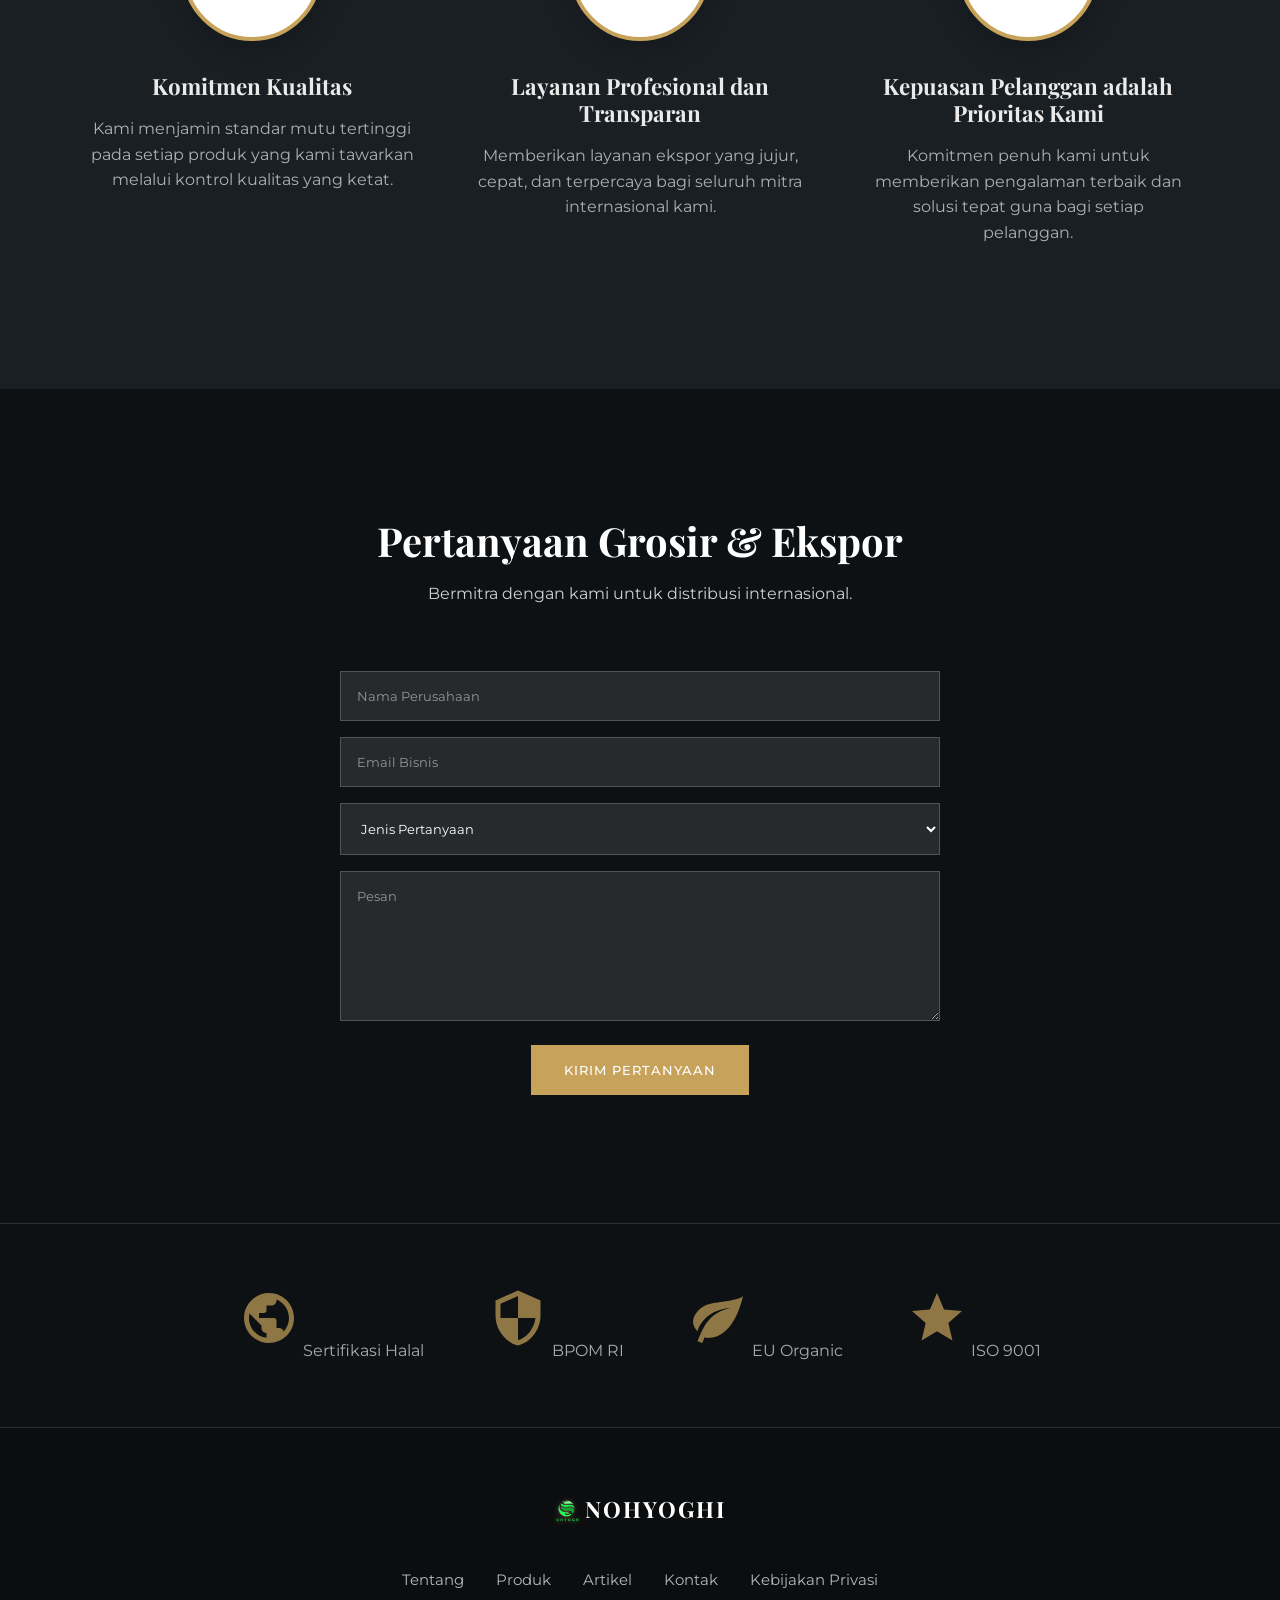
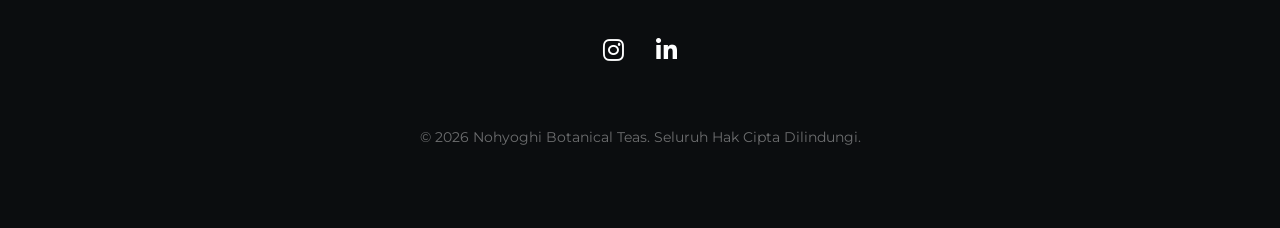
<file: id.html>
<!DOCTYPE html>
<html lang="id">
<head>
    <link rel="icon" href="logo nohyoghi.png" type="image/png">
    <meta charset="UTF-8">
    <meta name="viewport" content="width=device-width, initial-scale=1.0">
    <title>Nohyoghi Botanical Teas | Keunggulan Indonesia, Kualitas Internasional</title>
    
    <!-- SEO & Hreflang -->
    <meta name="description" content="Nohyoghi Botanical Teas - Minuman botani premium yang menjebatani warisan Indonesia dan presisi Internasional.">
    <link rel="alternate" hreflang="en" href="index.html" />
    <link rel="alternate" hreflang="id" href="id.html" />
    <link rel="alternate" hreflang="de" href="de.html" />
    <link rel="canonical" href="id.html" />
    
    <!-- Fonts -->
    <link rel="preconnect" href="https://fonts.googleapis.com">
    <link rel="preconnect" href="https://fonts.gstatic.com" crossorigin>
    <link href="https://fonts.googleapis.com/css2?family=Montserrat:wght@300;400;500;600;700&family=Playfair+Display:ital,wght@0,400;0,600;0,700;1,400&display=swap" rel="stylesheet">
    
    <!-- Font Awesome -->
    <link rel="stylesheet" href="https://cdnjs.cloudflare.com/ajax/libs/font-awesome/6.4.2/css/all.min.css" />

    <!-- Styles -->
    <link rel="stylesheet" href="css/style.css">
    <style>
        .home-about-section {
            background-color: var(--color-primary);
            padding: 5rem 0;
        }
    </style>
</head>
<body>

    <!-- Navigation -->
    <header>
        <div class="container nav-container">
            <a href="id.html" class="logo"><img src="logo nohyoghi1.png" alt="Nohyoghi Logo" class="logo-img">NOHYOGHI</a>
            <button class="mobile-menu-btn" aria-label="Toggle Menu">
                <span></span>
                <span></span>
                <span></span>
            </button>
            <nav class="nav-links">
                <a href="#" class="active">Beranda</a>
                <a href="id-catalog.html">Katalog</a>
                <a href="id-articles.html">Artikel</a>
                <a href="id-our-story.html">Cerita Kami</a>
                <a href="https://wa.me/6282324891083" target="_blank">Kontak</a>
            </nav>
            <div class="lang-switcher">
                <select id="lang-selector" aria-label="Pilih Bahasa">
                    <option value="en">EN</option>
                    <option value="id" selected>ID</option>
                    <option value="de">DE</option>
                </select>
            </div>
        </div>
    </header>

    <!-- Hero Section -->
    <section class="hero">
        <video autoplay muted loop playsinline class="video-bg">
            <source src="nohyoghi.mp4" type="video/mp4">
        </video>
        <div class="video-overlay"></div>
        <div class="container hero-content">
            <h1>NOHYOGHI</h1>
            <span class="hero-subheadline">Keunggulan Botani</span>
            <p class="hero-description">Rasakan perpaduan warisan Indonesia dan kualitas Internasional dalam setiap tegukan koleksi teh organik premium kami.</p>
            <div class="hero-buttons">
                <a href="id-our-story.html" class="btn-hero-outline">Cerita Kami</a>
                <a href="id-catalog.html" class="btn-hero-solid">Katalog</a>
            </div>
        </div>
    </section>

    <!-- About Section -->
    <section id="about" class="home-about-section">
        <div class="container">
            <div class="text-center" style="margin-bottom: 3rem;">
                <h1 style="color: var(--color-accent); font-family: var(--font-heading); text-transform: uppercase;">Visi, Misi & Komitmen</h1>
            </div>

            <div class="glass-about-container">
                <div class="about-text-side">
                    <h2>Tentang Kami</h2>
                    <p>Nohyoghi menangkap esensi warisan botani Indonesia. Kami berdedikasi untuk memberikan teh kualitas premium yang menjembatani kesenjangan antara kesehatan tradisional dan gaya hidup modern.</p>
                </div>
                <div class="about-logo-side">
                    <img src="logo nohyoghi1.png" alt="Nohyoghi Logo" class="about-side-logo">
                </div>
            </div>

            <div class="vision-mission-grid">
                <div class="glass-vm-card">
                    <h3>Visi Kami</h3>
                    <p>Menjadi perusahaan pemasok ekspor terpercaya yang membawa produk-produk terbaik Indonesia untuk bersaing dan diakui di pasar global.</p>
                </div>
                <div class="glass-vm-card">
                    <h3>Misi Kami</h3>
                    <ul>
                        <li>Meningkatkan daya saing produk Indonesia melalui kualitas, inovasi, dan keberlanjutan.</li>
                        <li>Memberikan layanan ekspor yang profesional, cepat, dan efisien untuk memastikan kepuasan mitra.</li>
                        <li>Membangun jaringan global yang kuat untuk memperluas akses ke pasar internasional.</li>
                        <li>Menjalin kemitraan yang saling menguntungkan dengan bisnis lokal dan internasional.</li>
                        <li>Menjunjung tinggi integritas dan kepercayaan sebagai fondasi utama setiap aktivitas bisnis.</li>
                    </ul>
                </div>
            </div>
        </div>
    </section>

    <!-- Product Preview Section -->
    <section class="product-preview">
        <div class="container">
            <h2>Koleksi Kami</h2>
            <p>Temukan rangkaian infusi botani premium kami, dibuat untuk kesehatan dan ketenangan.</p>
            
            <div class="preview-grid">
                <div class="preview-item"><img src="nohyoghi merah sp.jpg" alt="Teh Maroon Nohyoghi"></div>
                <div class="preview-item"><img src="nohyoghi ijo sp.png" alt="Teh Hijau Nohyoghi"></div>
                <div class="preview-item preview-item-blue"><img src="nohyoghi biru sp.jpg" alt="Teh Biru Nohyoghi"></div>
            </div>
            
            <a href="id-catalog.html" class="btn btn-hero-solid">Lihat Katalog Lengkap</a>
        </div>
    </section>

    <!-- What We Do Section -->
    <section id="what-we-do" class="what-we-do">
      <div class="container">
        <h2>Apa yang Kami Lakukan</h2>
        <p>Pendekatan komprehensif kami dari kebun hingga cangkir.</p>
        
        <div class="wwd-grid">
            <div class="wwd-item">
                <div class="wwd-image">
                    <i class="fa-solid fa-award"></i>
                </div>
                <h3>Komitmen Kualitas</h3>
                <p>Kami menjamin standar mutu tertinggi pada setiap produk yang kami tawarkan melalui kontrol kualitas yang ketat.</p>
            </div>
            <div class="wwd-item">
                <div class="wwd-image">
                    <i class="fa-solid fa-handshake"></i>
                </div>
                <h3>Layanan Profesional dan Transparan</h3>
                <p>Memberikan layanan ekspor yang jujur, cepat, dan terpercaya bagi seluruh mitra internasional kami.</p>
            </div>
            <div class="wwd-item">
                <div class="wwd-image">
                    <i class="fa-solid fa-users"></i>
                </div>
                <h3>Kepuasan Pelanggan adalah Prioritas Kami</h3>
                <p>Komitmen penuh kami untuk memberikan pengalaman terbaik dan solusi tepat guna bagi setiap pelanggan.</p>
            </div>
        </div>
      </div>
    </section>



    <!-- B2B/Export Portal -->
    <section id="contact" class="b2b">
        <div class="container">
            <div class="text-center">
                <h2>Pertanyaan Grosir & Ekspor</h2>
                <p>Bermitra dengan kami untuk distribusi internasional.</p>
            </div>
            <form class="inquiry-form">
                <div class="form-group">
                    <input type="text" placeholder="Nama Perusahaan" required>
                </div>
                <div class="form-group">
                    <input type="email" placeholder="Email Bisnis" required>
                </div>
                <div class="form-group">
                    <select>
                        <option value="" disabled selected>Jenis Pertanyaan</option>
                        <option value="export">Ekspor/Impor</option>
                        <option value="wholesale">Grosir Domestik</option>
                        <option value="partnership">Kemitraan Merek</option>
                    </select>
                </div>
                <div class="form-group">
                    <textarea placeholder="Pesan" required></textarea>
                </div>
                <div class="text-center">
                    <button type="submit" class="btn btn-primary">Kirim Pertanyaan</button>
                </div>
            </form>
        </div>
    </section>

    <!-- Certifications -->
    <section class="certifications">
        <div class="container">
            <div class="cert-grid">
                <div class="cert-item">
                    <svg class="icon-svg" viewBox="0 0 24 24" xmlns="http://www.w3.org/2000/svg"><path d="M12 2C6.48 2 2 6.48 2 12s4.48 10 10 10 10-4.48 10-10S17.52 2 12 2zm-1 17.93c-3.95-.49-7-3.85-7-7.93 0-.62.08-1.21.21-1.79L9 15v1c0 1.1.9 2 2 2v1.93zm6.9-2.54c-.26-.81-1-1.39-1.9-1.39h-1v-3c0-.55-.45-1-1-1H8v-2h2c.55 0 1-.45 1-1V7h2c1.1 0 2-.9 2-2v-.41c2.93 1.19 5 4.06 5 7.41 0 2.08-.8 3.97-2.1 5.39z"/></svg>
                    <span>Sertifikasi Halal</span>
                </div>
                <div class="cert-item">
                    <svg class="icon-svg" viewBox="0 0 24 24" xmlns="http://www.w3.org/2000/svg"><path d="M12 1L3 5v6c0 5.55 3.84 10.74 9 12 5.16-1.26 9-6.45 9-12V5l-9-4zm0 10.99h7c-.53 4.12-3.28 7.79-7 8.94V12H5V6.3l7-3.11v8.8z"/></svg>
                    <span>BPOM RI</span>
                </div>
                <div class="cert-item">
                    <svg class="icon-svg" viewBox="0 0 24 24" xmlns="http://www.w3.org/2000/svg"><path d="M17 8C8 10 5.9 16.17 3.82 21.34l1.89.66l.95-2.3c.48.17.98.3 1.34.3C19 20 22 3 22 3c-1 2-8 2.25-13 3.25S2 11.5 2 13.5s1.75 3.75 1.75 3.75C7 8 17 8 17 8z"/></svg>
                    <span>EU Organic</span>
                </div>
                <div class="cert-item">
                    <svg class="icon-svg" viewBox="0 0 24 24" xmlns="http://www.w3.org/2000/svg"><path d="M12 17.27L18.18 21l-1.64-7.03L22 9.24l-7.19-.61L12 2 9.19 8.63 2 9.24l5.46 4.73L5.82 21z"/></svg>
                    <span>ISO 9001</span>
                </div>
            </div>
        </div>
    </section>

    <!-- Footer -->
    <footer>
        <div class="container">
            <a href="id.html" class="logo"><img src="logo nohyoghi1.png" alt="Nohyoghi Logo" class="logo-img">NOHYOGHI</a>
            <div class="footer-links">
                <a href="id-our-story.html">Tentang</a>
                <a href="id-catalog.html">Produk</a>
                <a href="id-articles.html">Artikel</a>
                <a href="https://wa.me/6282324891083" target="_blank">Kontak</a>
                <a href="#">Kebijakan Privasi</a>
            </div>
            <div class="footer-social">
                <a href="#"><i class="fa-brands fa-instagram"></i></a>
                <a href="#"><i class="fa-brands fa-linkedin-in"></i></a>
            </div>
            <p class="copyright">&copy; 2026 Nohyoghi Botanical Teas. Seluruh Hak Cipta Dilindungi.</p>
        </div>
    </footer>

    <!-- Scripts -->
    <script src="js/script.js"></script>
</body>
</html>
</file>
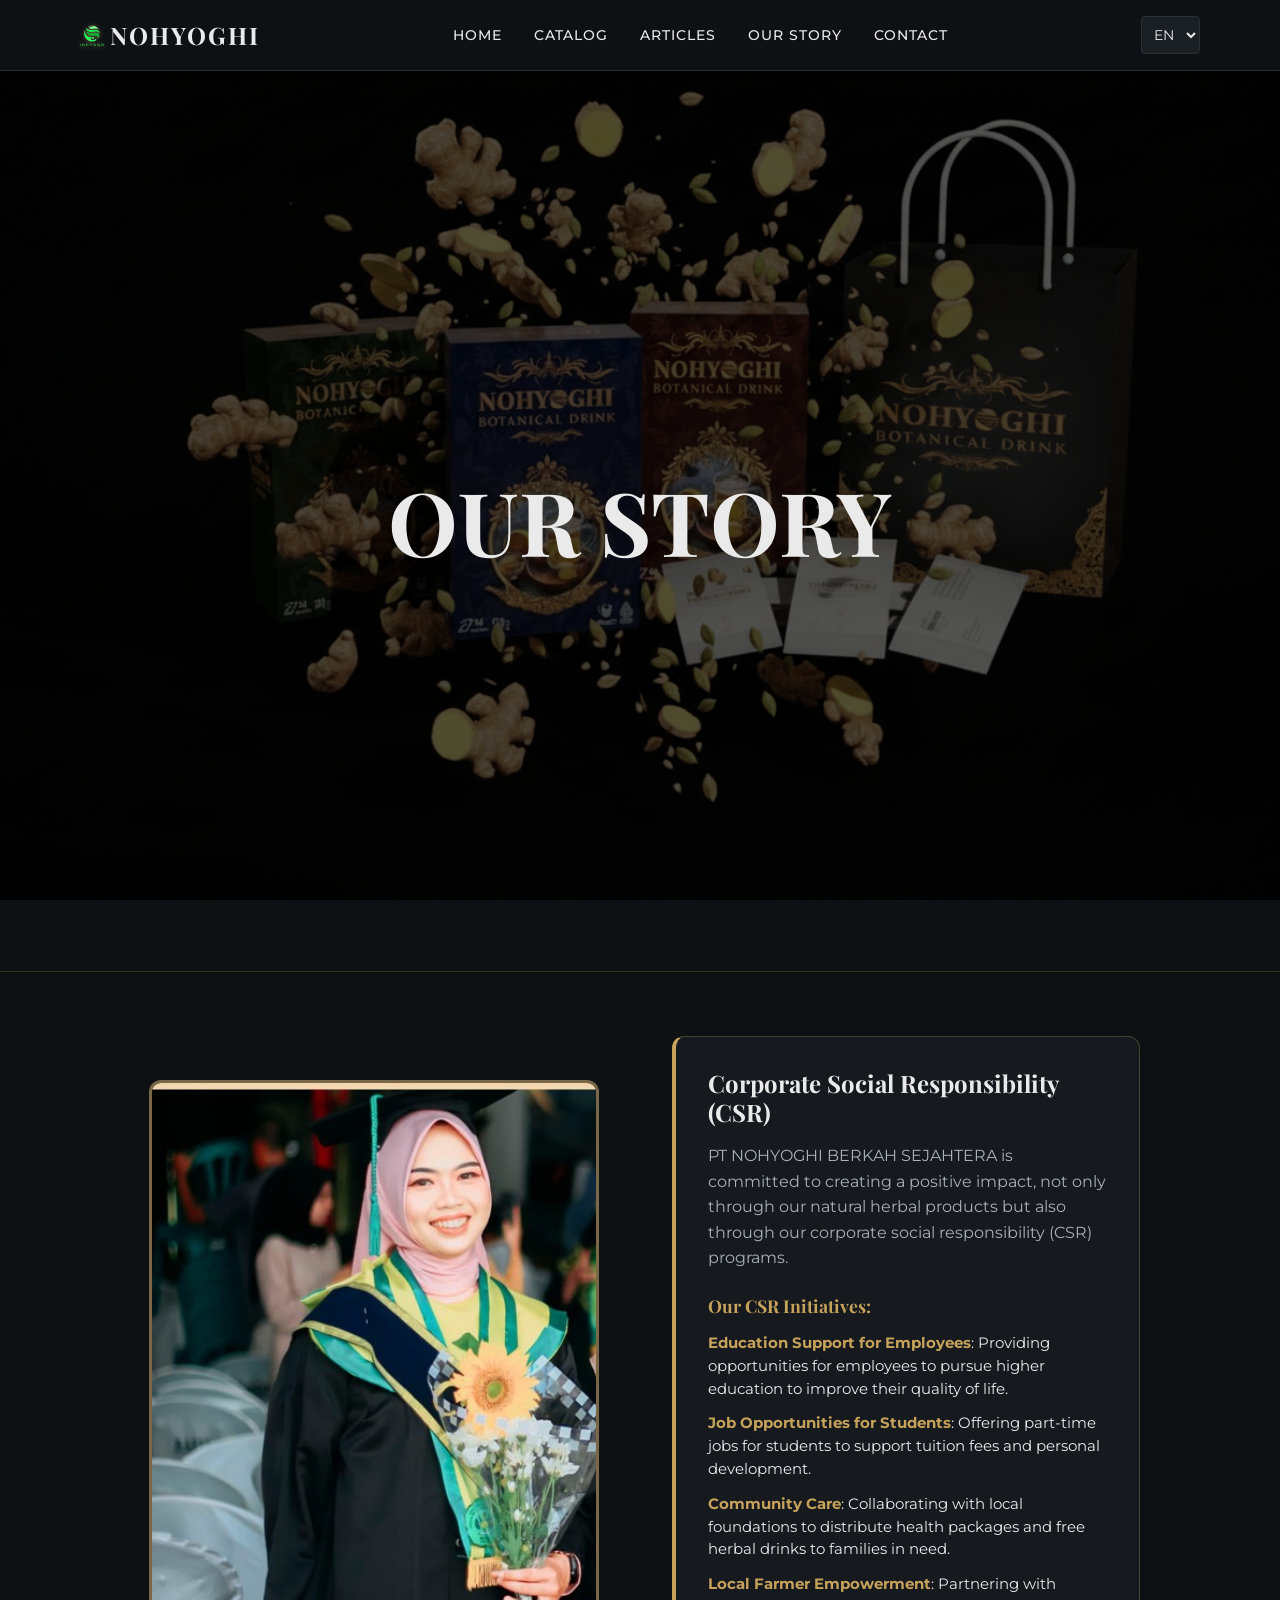
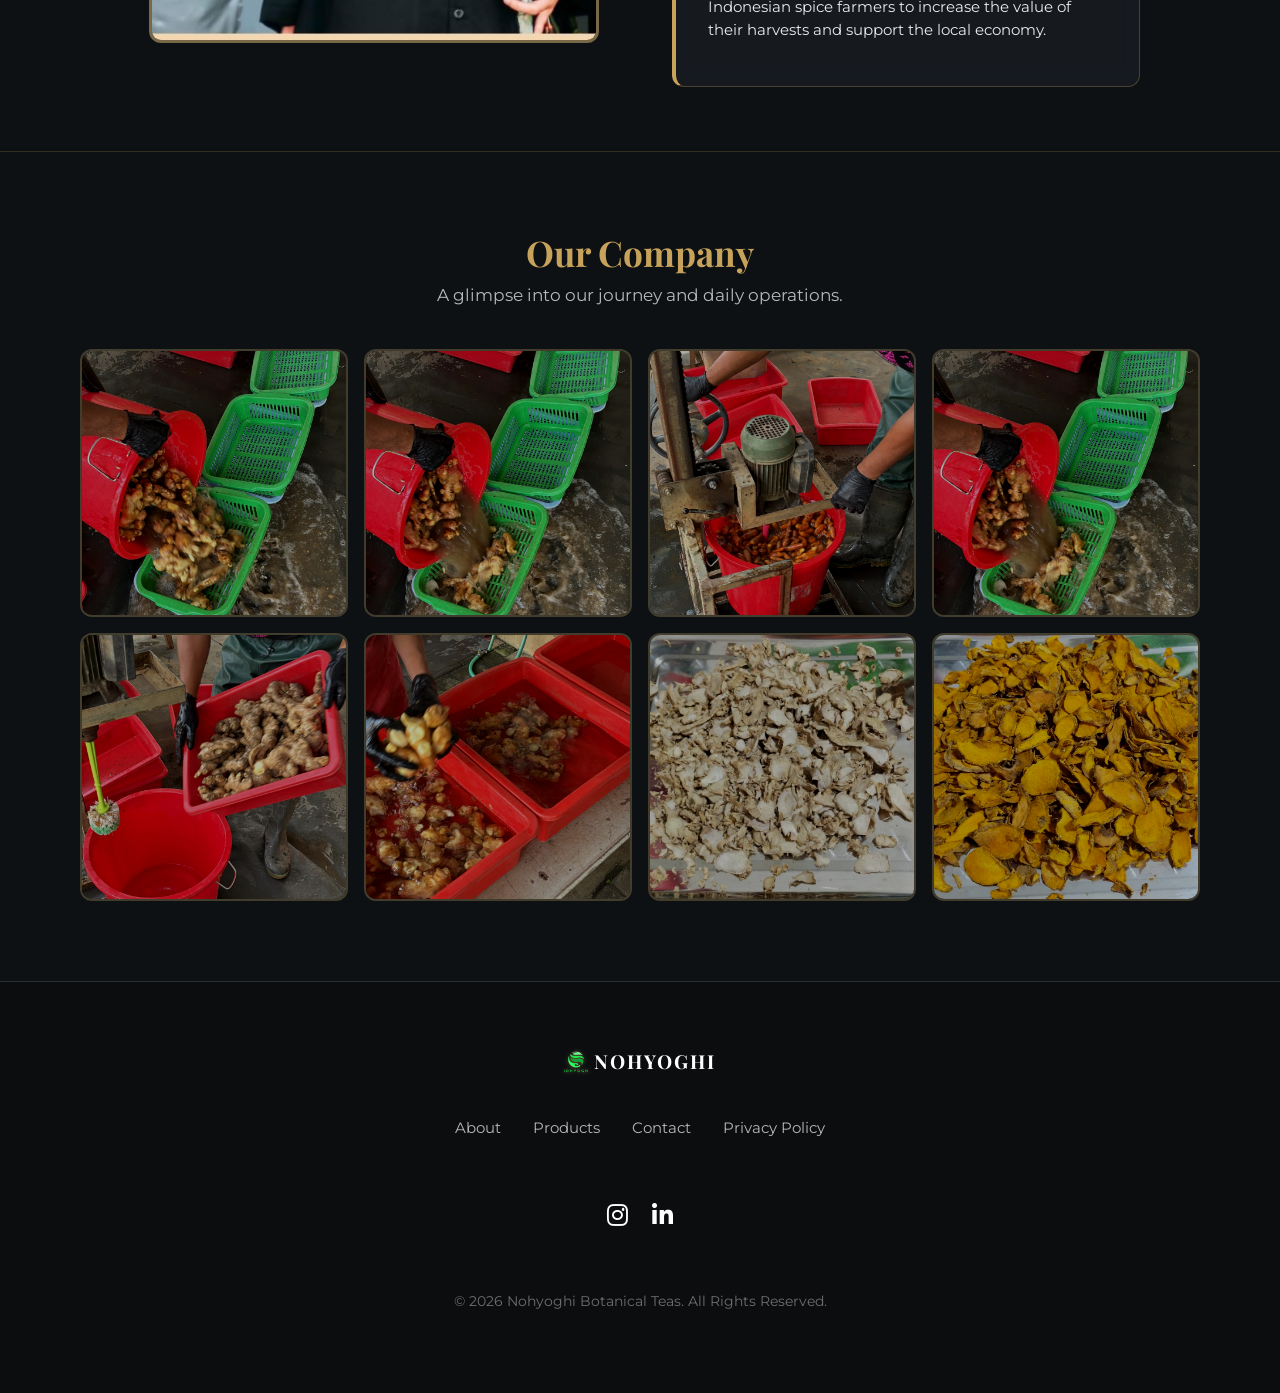
<file: our-story.html>
<!DOCTYPE html>
<html lang="en">
<head>
    <link rel="icon" href="logo nohyoghi.png" type="image/png">
    <meta charset="UTF-8">
    <meta name="viewport" content="width=device-width, initial-scale=1.0">
    <title>Our Story | Nohyoghi Botanical Teas</title>
    
    <!-- SEO & Hreflang -->
    <meta name="description" content="Learn about Nohyoghi Botanical Teas - our vision, mission, and commitment to social responsibility.">
    <link rel="alternate" hreflang="en" href="our-story.html" />
    <link rel="alternate" hreflang="id" href="id-our-story.html" />
    <link rel="alternate" hreflang="de" href="de-our-story.html" />
    <link rel="canonical" href="our-story.html" />
    
    <!-- Fonts -->
    <link rel="preconnect" href="https://fonts.googleapis.com">
    <link rel="preconnect" href="https://fonts.gstatic.com" crossorigin>
    <link href="https://fonts.googleapis.com/css2?family=Montserrat:wght@300;400;500;600;700&family=Playfair+Display:ital,wght@0,400;0,600;0,700;1,400&display=swap" rel="stylesheet">
    
    <!-- Font Awesome -->
    <link rel="stylesheet" href="https://cdnjs.cloudflare.com/ajax/libs/font-awesome/6.4.2/css/all.min.css" />

    <!-- Styles -->
    <link rel="stylesheet" href="css/style.css">
    
    <style>
        body {
            background: linear-gradient(rgba(0, 0, 0, 0.65), rgba(0, 0, 0, 0.65)), url('nohyoghi2.png');
            background-size: cover;
            background-position: center;
            background-attachment: fixed;
            color: var(--color-white);
        }
        .story-header {
            height: 100vh;
            display: flex;
            flex-direction: column;
            align-items: center;
            justify-content: center;
            text-align: center;
            background: transparent;
            position: relative;
        }
        .story-header h1 {
            font-size: 5.5rem;
            font-family: var(--font-heading);
            text-transform: uppercase;
            margin: 0;
            line-height: 1.1;
        }
        .story-header .story-subtitle {
            font-size: 1.5rem;
            margin-top: 1rem;
            color: rgba(255, 255, 255, 0.9);
            font-style: italic;
            letter-spacing: 2px;
        }
        .about-section {
            background: transparent;
            padding-top: 4rem;
        }
        .about-container {
            background-color: rgba(26, 31, 36, 0.75);
            backdrop-filter: blur(12px);
            -webkit-backdrop-filter: blur(12px);
            border: 1px solid rgba(198, 162, 90, 0.3);
            border-radius: 16px;
            padding: 3rem;
            margin-bottom: 3rem;
            text-align: center;
            border-top: 3px solid var(--color-accent);
        }
        .about-container h2 {
            font-family: var(--font-heading);
            font-size: 2.2rem;
            color: var(--color-accent);
            margin-bottom: 1rem;
        }
        .about-container p {
            font-size: 1.1rem;
            line-height: 1.8;
            color: rgba(255, 255, 255, 0.85);
            max-width: 700px;
            margin: 0 auto;
        }
        .vm-card {
            background-color: rgba(26, 31, 36, 0.7) !important;
            backdrop-filter: blur(10px);
            -webkit-backdrop-filter: blur(10px);
            border: 1px solid rgba(198, 162, 90, 0.3);
            border-radius: 12px;
            border-top: 3px solid var(--color-accent);
        }
        .csr-section {
            background: transparent;
            border-top: 1px solid rgba(198, 162, 90, 0.2);
        }
        .csr-box {
            background-color: rgba(26, 31, 36, 0.7) !important;
            backdrop-filter: blur(10px);
            -webkit-backdrop-filter: blur(10px);
            border: 1px solid rgba(198, 162, 90, 0.3);
            border-radius: 12px;
            border-left: 4px solid var(--color-accent);
        }
        .csr-image {
            border: 3px solid rgba(198, 162, 90, 0.5);
            border-radius: 12px;
        }
        @media (max-width: 768px) {
            .csr-image {
                max-width: 100% !important;
                width: 100% !important;
                height: auto !important;
                aspect-ratio: auto !important;
            }
            .csr-image img {
                width: 100% !important;
                height: auto !important;
                object-fit: cover;
            }
        }
        /* Company Gallery */
        .gallery-section {
            background: transparent;
            padding: 5rem 0;
            border-top: 1px solid rgba(198, 162, 90, 0.2);
        }
        .gallery-section h2 {
            font-family: var(--font-heading);
            font-size: 2.2rem;
            color: var(--color-accent);
            text-align: center;
            margin-bottom: 0.5rem;
        }
        .gallery-section > .container > p {
            text-align: center;
            color: rgba(255, 255, 255, 0.7);
            margin-bottom: 2.5rem;
            font-size: 1.05rem;
        }
        .gallery-grid {
            display: grid;
            grid-template-columns: repeat(4, 1fr);
            gap: 1rem;
        }
        .gallery-item {
            aspect-ratio: 1 / 1;
            border-radius: 12px;
            overflow: hidden;
            position: relative;
            border: 2px solid rgba(198, 162, 90, 0.25);
            background-color: rgba(26, 31, 36, 0.6);
            transition: transform 0.3s ease, box-shadow 0.3s ease;
        }
        .gallery-item:hover {
            transform: scale(1.03);
            box-shadow: 0 8px 30px rgba(198, 162, 90, 0.2);
            border-color: rgba(198, 162, 90, 0.5);
        }
        .gallery-item img {
            width: 100%;
            height: 100%;
            object-fit: cover;
            display: block;
            transition: transform 0.4s ease, filter 0.4s ease;
            filter: brightness(0.7) contrast(1.1);
        }
        .gallery-item:hover img {
            transform: scale(1.08);
            filter: brightness(0.9) contrast(1.1);
        }
        .gallery-item .gallery-placeholder {
            width: 100%;
            height: 100%;
            display: flex;
            flex-direction: column;
            align-items: center;
            justify-content: center;
            color: rgba(198, 162, 90, 0.4);
            font-size: 0.85rem;
            gap: 0.5rem;
        }
        .gallery-item .gallery-placeholder i {
            font-size: 2rem;
        }
        @media (max-width: 1024px) {
            .gallery-grid {
                grid-template-columns: repeat(2, 1fr);
            }
        }
        @media (max-width: 480px) {
            .gallery-grid {
                grid-template-columns: repeat(2, 1fr);
                gap: 0.5rem;
            }
        }
        footer {
            background-color: #0B0D0F !important;
            position: relative;
            z-index: 10;
        }
    </style>
</head>
<body>

    <!-- Navigation -->
    <header>
        <div class="container nav-container">
            <a href="index.html" class="logo"><img src="logo nohyoghi1.png" alt="Nohyoghi Logo" class="logo-img">NOHYOGHI</a>
            <button class="mobile-menu-btn" aria-label="Toggle Menu">
                <span></span>
                <span></span>
                <span></span>
            </button>
            <nav class="nav-links">
                <a href="index.html">Home</a>
                <a href="catalog.html">Catalog</a>
                <a href="articles.html">Articles</a>
                <a href="our-story.html" class="active">Our Story</a>
                <a href="https://wa.me/6282324891083" target="_blank">Contact</a>
            </nav>
            <div class="lang-switcher">
                <select id="lang-selector-story" aria-label="Language Selector">
                    <option value="en" selected>EN</option>
                    <option value="id">ID</option>
                    <option value="de">DE</option>
                </select>
            </div>
        </div>
    </header>

    <!-- Page Header -->
    <section class="story-header">
        <div class="container">
            <h1>Our Story</h1>
        </div>
    </section>


    <!-- CSR Section -->
    <section id="csr" class="csr-section">
        <div class="container">
            <div class="csr-container">
                <div class="csr-image">
                    <img src="csr.jpg" alt="PT Nohyoghi Berkah Sejahtera CSR Action">
                </div>
                <div class="csr-box">
                    <h3>Corporate Social Responsibility (CSR)</h3>
                    <p>PT NOHYOGHI BERKAH SEJAHTERA is committed to creating a positive impact, not only through our natural herbal products but also through our corporate social responsibility (CSR) programs.</p>
                    <div class="csr-initiatives">
                        <h4>Our CSR Initiatives:</h4>
                        <ul>
                            <li><strong>Education Support for Employees</strong>: Providing opportunities for employees to pursue higher education to improve their quality of life.</li>
                            <li><strong>Job Opportunities for Students</strong>: Offering part-time jobs for students to support tuition fees and personal development.</li>
                            <li><strong>Community Care</strong>: Collaborating with local foundations to distribute health packages and free herbal drinks to families in need.</li>
                            <li><strong>Local Farmer Empowerment</strong>: Partnering with Indonesian spice farmers to increase the value of their harvests and support the local economy.</li>
                        </ul>
                    </div>
                </div>
            </div>
        </div>
    </section>

    <!-- Company Gallery -->
    <section class="gallery-section">
        <div class="container">
            <h2>Our Company</h2>
            <p>A glimpse into our journey and daily operations.</p>
            <div class="gallery-grid">
                <div class="gallery-item">
                    <img src="galeri nohyoghi1.jpg" alt="Nohyoghi Company Gallery 1">
                </div>
                <div class="gallery-item">
                    <img src="galeri nohyoghi2.jpg" alt="Nohyoghi Company Gallery 2">
                </div>
                <div class="gallery-item">
                    <img src="galeri nohyoghi3.jpg" alt="Nohyoghi Company Gallery 3">
                </div>
                <div class="gallery-item">
                    <img src="galeri nohyoghi4.jpg" alt="Nohyoghi Company Gallery 4">
                </div>
                <div class="gallery-item">
                    <img src="galeri nohyoghi5.jpg" alt="Nohyoghi Company Gallery 5">
                </div>
                <div class="gallery-item">
                    <img src="galeri nohyoghi6.jpg" alt="Nohyoghi Company Gallery 6">
                </div>
                <div class="gallery-item">
                    <img src="galeri nohyoghi7.jpg" alt="Nohyoghi Company Gallery 7">
                </div>
                <div class="gallery-item">
                    <img src="galeri nohyoghi8.jpg" alt="Nohyoghi Company Gallery 8">
                </div>
            </div>
        </div>
    </section>

    <footer>
        <div class="container">
            <a href="index.html" class="logo" style="color:white; font-size: 1.2rem;"><img src="logo nohyoghi1.png" alt="Nohyoghi Logo" class="logo-img">NOHYOGHI</a>
            <div class="footer-links">
                <a href="our-story.html">About</a>
                <a href="catalog.html">Products</a>
                <a href="https://wa.me/6282324891083" target="_blank">Contact</a>
                <a href="#">Privacy Policy</a>
            </div>
            <div class="footer-social" style="margin-top: 1.5rem; display: flex; justify-content: center; gap: 1.5rem;">
                <a href="#" style="color: white; font-size: 1.5rem; transition: color 0.3s ease;"><i class="fa-brands fa-instagram"></i></a>
                <a href="#" style="color: white; font-size: 1.5rem; transition: color 0.3s ease;"><i class="fa-brands fa-linkedin-in"></i></a>
            </div>
            <p class="copyright">&copy; 2026 Nohyoghi Botanical Teas. All Rights Reserved.</p>
        </div>
    </footer>

    <!-- Scripts -->
    <script src="js/script.js"></script>
    <script>
        const storyLangSelector = document.getElementById('lang-selector-story');
        if (storyLangSelector) {
            storyLangSelector.addEventListener('change', (e) => {
                const selectedLang = e.target.value;
                let targetUrl = 'our-story.html';
                if (selectedLang === 'id') {
                    targetUrl = 'id-our-story.html';
                } else if (selectedLang === 'de') {
                    targetUrl = 'de-our-story.html';
                }
                window.location.href = targetUrl;
            });
        }
    </script>
</body>
</html>
</file>
<file: css/style.css>
/* 
 * Nohyoghi Botanical Teas - Global Styles
 * Design System: Minimalist-Premium
 */

:root {
  /* Dark Botanical Modern Color Palette */
  --color-primary: #0E1114; /* Primary BG - Deep Charcoal */
  --color-secondary: #1A1F24; /* Secondary BG */
  --color-accent: #C6A25A; /* Accent Gold */
  --color-botanical: #1F3A2E; /* Botanical Depth */
  --color-text-primary: #EAEAEA;
  --color-text-secondary: #A8B0B8;
  --color-white: #ffffff;
  --color-border: #2A2F34;

  /* Typography */
  --font-heading: "Playfair Display", serif;
  --font-body: "Montserrat", sans-serif;

  /* Spacing */
  --spacing-xs: 0.5rem;
  --spacing-sm: 1rem;
  --spacing-md: 2rem;
  --spacing-lg: 4rem;
  --spacing-xl: 8rem;

  /* Transitions */
  --transition-standard: all 0.3s ease;
}

/* Reset & Base */
*,
*::before,
*::after {
  box-sizing: border-box;
  margin: 0;
  padding: 0;
}

html {
  scroll-behavior: smooth;
  font-size: 16px;
  scroll-padding-top: 80px; /* Offset for fixed header */
  background-color: var(--color-primary);
}

body {
  font-family: var(--font-body);
  background-color: var(--color-primary);
  color: var(--color-text-primary);
  line-height: 1.6;
  overflow-x: hidden;
}

/* Icon Styles */
.icon-svg {
  width: 60px;
  height: 60px;
  fill: var(--color-accent);
  margin-bottom: var(--spacing-xs);
  transition: var(--transition-standard);
}

.cert-item:hover .icon-svg {
  fill: var(--color-accent);
}

h1,
h2,
h3,
h4,
h5,
h6 {
  font-family: var(--font-heading);
  color: var(--color-text-primary);
  line-height: 1.2;
  margin-bottom: var(--spacing-sm);
}

h1 {
  font-size: 3.5rem;
}
h2 {
  font-size: 2.5rem;
}
h3 {
  font-size: 1.75rem;
}

p {
  margin-bottom: var(--spacing-sm);
  color: var(--color-text-secondary);
}

a {
  text-decoration: none;
  color: inheriting;
  transition: var(--transition-standard);
}

ul {
  list-style: none;
}

img {
  max-width: 100%;
  height: auto;
  display: block;
}

/* Utilities */
.container {
  width: 90%;
  max-width: 1200px;
  margin: 0 auto;
  padding: 0 var(--spacing-sm);
}

.text-center {
  text-align: center;
}
.text-gold {
  color: var(--color-accent);
}
.bg-navy {
  background-color: var(--color-primary);
  color: var(--color-white);
}

.btn {
  display: inline-block;
  padding: 1rem 2rem;
  font-family: var(--font-body);
  font-weight: 500;
  text-transform: uppercase;
  letter-spacing: 1px;
  border: 1px solid transparent;
  cursor: pointer;
  transition: var(--transition-standard);
}

.btn-primary {
  background-color: var(--color-accent);
  color: var(--color-white);
}

.btn-primary:hover {
  background-color: #A68749; /* Slightly darker gold */
  transform: translateY(-2px);
}

.btn-outline {
  background-color: transparent;
  border-color: var(--color-accent);
  color: var(--color-accent);
}

.btn-outline:hover {
  background-color: var(--color-accent);
  color: var(--color-white);
}

/* Header & Nav */
header {
  background-color: var(--color-primary);
  padding: var(--spacing-sm) 0;
  position: sticky;
  top: 0;
  z-index: 1000;
  box-shadow: 0 4px 20px rgba(0, 0, 0, 0.3);
  border-bottom: 1px solid var(--color-border);
}

.nav-container {
  display: flex;
  justify-content: space-between;
  align-items: center;
}

.logo {
  font-family: var(--font-heading);
  font-size: 1.5rem;
  font-weight: 700;
  color: var(--color-text-primary);
  letter-spacing: 2px;
  display: flex;
  align-items: center;
  gap: 6px;
}

.logo-img {
  height: 1.5rem;
  width: 1.5rem; /* Forces a square to crop out the text below the icon */
  display: block;
  object-fit: cover;
  object-position: top center;
  /* Blend the white background and add a subtle gold-tonal integration */
  mix-blend-mode: screen; 
  filter: brightness(1.1) contrast(1.1) saturate(1.2) drop-shadow(0 0 2px rgba(198, 162, 90, 0.5));
}

.nav-links {
  display: flex;
  gap: var(--spacing-md);
}

.nav-links a {
  color: var(--color-text-primary);
  font-size: 0.9rem;
  text-transform: uppercase;
  letter-spacing: 1px;
  font-weight: 500;
}

.nav-links a:hover {
  color: var(--color-accent);
}

.lang-switcher select {
  padding: 0.5rem;
  border: 1px solid var(--color-border);
  background: var(--color-secondary);
  font-family: var(--font-body);
  font-size: 0.9rem;
  cursor: pointer;
  color: var(--color-text-primary);
  border-radius: 4px;
}

/* Hero Section - OLIPOP Style Editorial */
.hero {
  position: relative;
  min-height: 100vh;
  display: flex;
  align-items: center;
  color: var(--color-white);
  overflow: hidden;
  background-color: #050505; /* Deep luxury black */
}

.video-bg {
  position: absolute;
  top: 50%;
  left: 50%;
  min-width: 100%;
  min-height: 100%;
  width: auto;
  height: auto;
  z-index: 0;
  transform: translate(-50%, -50%);
  object-fit: cover;
  opacity: 0.8; /* Let more background through for depth */
}

.video-overlay {
  position: absolute;
  top: 0;
  left: 0;
  width: 100%;
  height: 100%;
  background: linear-gradient(90deg, rgba(0, 0, 0, 0.8) 0%, rgba(0, 0, 0, 0.4) 50%, rgba(0, 0, 0, 0.8) 100%);
  z-index: 1;
}

.hero-content {
    position: relative;
    z-index: 2;
    padding-left: 5%;
    width: 80%; /* Increased from 60% to fit single line headline */
    max-width: 1400px;
    animation: fadeInHero 1.2s cubic-bezier(0.16, 1, 0.3, 1) forwards;
    opacity: 0;
}

@keyframes fadeInHero {
  from {
    opacity: 0;
    transform: translateX(-50px);
  }
  to {
    opacity: 1;
    transform: translateX(0);
  }
}

.hero-content h1 {
  font-family: var(--font-body);
  font-weight: 900;
  font-size: 5.5rem; /* Reduced from 8rem for better balance */
  line-height: 0.95;
  text-transform: uppercase;
  margin-bottom: 0.75rem;
  color: var(--color-white);
}

.hero-subheadline {
    display: block;
    font-family: var(--font-body);
    font-weight: 400;
    font-size: 2.2rem; /* Adjusted proportionately */
    margin-bottom: 2rem;
    color: var(--color-white);
}

.hero-description {
    font-size: 1.1rem;
    max-width: 480px;
    margin-bottom: 3rem;
    color: rgba(255, 255, 255, 0.7);
    line-height: 1.6;
}

/* Dual Button Styling */
.hero-buttons {
    display: flex;
    gap: 1.5rem;
}

.btn-hero-outline {
    padding: 1rem 2.5rem;
    border: 2px solid var(--color-white);
    border-radius: 50px;
    color: var(--color-white);
    font-weight: 700;
    text-transform: uppercase;
    transition: var(--transition-standard);
}

.btn-hero-outline:hover {
    background: var(--color-white);
    color: #000;
}

.btn-hero-solid {
    padding: 1rem 2.5rem;
    background: var(--color-accent);
    border: 2px solid var(--color-accent);
    border-radius: 50px;
    color: var(--color-white);
    font-weight: 700;
    text-transform: uppercase;
    transition: var(--transition-standard);
}

.btn-hero-solid:hover {
    background: transparent;
    color: var(--color-accent);
}



/* CTA Button Styling Refined */
.cta-button {
    display: inline-block;
    padding: 1.25rem 3.5rem;
    background-color: var(--color-accent);
    color: var(--color-white);
    font-family: var(--font-body);
    font-weight: 600;
    text-transform: uppercase;
    letter-spacing: 2px;
    border: 2px solid var(--color-accent);
    border-radius: 8px; /* Refined radius */
    transition: var(--transition-standard);
    box-shadow: 0 10px 30px rgba(0, 0, 0, 0.2); /* Deep luxury shadow */
    position: relative;
    overflow: hidden;
    z-index: 1;
}

.cta-button::after {
    content: "";
    position: absolute;
    top: 0;
    left: -100%;
    width: 100%;
    height: 100%;
    background: linear-gradient(
        120deg,
        transparent,
        rgba(255, 255, 255, 0.3),
        transparent
    );
    transition: all 0.6s;
    z-index: -1;
}

.cta-button:hover::after {
    left: 100%;
}

.cta-button:hover {
    background-color: transparent;
    color: var(--color-accent);
    transform: translateY(-3px);
    box-shadow: 0 8px 25px rgba(0, 0, 0, 0.4);
}

/* Glass Component Styles */
.glass-about-container {
    background-color: rgba(26, 31, 36, 0.75);
    backdrop-filter: blur(12px);
    -webkit-backdrop-filter: blur(12px);
    border: 1px solid rgba(198, 162, 90, 0.3);
    border-radius: 16px;
    padding: 3.5rem;
    margin-bottom: 3rem;
    display: flex;
    align-items: center;
    justify-content: space-between;
    gap: 3rem;
    border-top: 3px solid var(--color-accent);
}

.about-text-side {
    flex: 1;
    text-align: left;
}

.about-logo-side {
    flex: 0 0 300px;
    display: flex;
    justify-content: center;
    align-items: center;
}

.about-side-logo {
    max-width: 100%;
    height: auto;
    mix-blend-mode: screen;
    filter: brightness(1.1) contrast(1.1) saturate(1.2) drop-shadow(0 0 15px rgba(198, 162, 90, 0.4));
}

.glass-vm-card {
    background-color: rgba(26, 31, 36, 0.7) !important;
    backdrop-filter: blur(10px);
    -webkit-backdrop-filter: blur(10px);
    border: 1px solid rgba(198, 162, 90, 0.3);
    border-radius: 12px;
    border-top: 3px solid var(--color-accent);
    padding: 2.5rem;
    height: 100%;
}

.glass-vm-card h3 { 
    color: var(--color-accent); 
    margin-bottom: 1.5rem; 
}

.glass-vm-card p, 
.glass-vm-card ul li { 
    color: rgba(255, 255, 255, 0.9); 
    line-height: 1.8;
}

.glass-vm-card ul li {
    margin-bottom: 0.8rem;
}

.about-section {
    padding: var(--spacing-lg) 0;
    background-color: var(--color-primary);
}

.vision-mission-grid {
    display: grid;
    grid-template-columns: 1fr 1fr;
    gap: var(--spacing-lg);
    margin-top: var(--spacing-md);
    text-align: left;
}



/* CSR Section */
.csr-section {
    padding: var(--spacing-lg) 0;
    background-color: var(--color-secondary); /* Distinct background */
    border-top: 1px solid var(--color-border);
}

.csr-container {
    display: grid;
    grid-template-columns: 1fr 1fr;
    gap: var(--spacing-lg);
    align-items: center;
    max-width: 1000px;
    margin: 0 auto;
}

.csr-box {
    background-color: var(--color-primary);
    padding: var(--spacing-md);
    border-left: 4px solid var(--color-accent);
    border-radius: 4px;
}

.csr-image {
    width: 100%;
    max-width: 450px; /* Limit width to keep portrait feel */
    aspect-ratio: 4 / 5; /* Professional portrait ratio */
    background-color: #2A2F34;
    border: 4px solid var(--color-accent); /* Premium Gold Frame */
    border-radius: 4px;
    display: flex;
    align-items: center;
    justify-content: center;
    overflow: hidden;
    margin: 0 auto; /* Center on mobile */
}

.csr-image img {
    width: 100%;
    height: 100%;
    object-fit: cover;
    display: block;
}

.csr-box h3 {
    color: var(--color-text-primary);
    margin-bottom: var(--spacing-sm);
    font-size: 1.5rem;
}

.csr-initiatives h4 {
    margin-top: 1.5rem;
    margin-bottom: 1rem;
    font-size: 1.1rem;
    color: var(--color-accent);
}

.csr-initiatives ul {
    list-style: none;
    padding: 0;
}

.csr-initiatives ul li {
    margin-bottom: 0.75rem;
    font-size: 0.95rem;
    line-height: 1.5;
    color: var(--color-text-primary);
}

.csr-initiatives ul li strong {
    color: var(--color-accent);
}



/* Product Preview Landing Section (3-column) */
.product-preview {
    padding: var(--spacing-xl) 0;
    text-align: center;
    background-color: var(--color-primary);
}

.product-preview h2 {
    font-family: var(--font-heading);
    color: var(--color-text-primary);
    margin-bottom: var(--spacing-md);
}

.product-preview p {
    margin-bottom: var(--spacing-lg);
    max-width: 600px;
    margin-left: auto;
    margin-right: auto;
    color: var(--color-text-secondary);
}

.preview-grid {
    display: grid;
    grid-template-columns: repeat(3, 1fr);
    gap: var(--spacing-md);
    margin-bottom: var(--spacing-lg);
    max-width: 800px;
    margin-left: auto;
    margin-right: auto;
}

.preview-item {
    border: 1px solid var(--color-accent);
    border-radius: 4px;
    overflow: hidden;
}

.preview-item img {
    width: 100%;
    height: 180px;
    object-fit: cover;
    display: block;
    transition: transform 0.5s ease;
}

.preview-item img:hover {
    transform: scale(1.05);
}

.preview-item-blue img {
    transform: scale(1.15); /* Special scaling for blue tea variant */
}

.preview-item-blue:hover img {
    transform: scale(1.25);
}



/* What We Do Section */
.what-we-do {
    padding: var(--spacing-xl) 0;
    background-color: var(--color-secondary);
    text-align: center;
}

.what-we-do h2 {
    color: var(--color-text-primary);
    margin-bottom: var(--spacing-sm);
}

.what-we-do > .container > p {
    color: var(--color-text-secondary);
    margin-bottom: var(--spacing-lg);
}

.wwd-grid {
    display: grid;
    grid-template-columns: repeat(3, 1fr);
    gap: var(--spacing-lg);
    text-align: center;
    max-width: 1100px;
    margin: 0 auto;
}

.wwd-item {
    display: flex;
    flex-direction: column;
    align-items: center;
}

.wwd-image {
    width: 140px;
    height: 140px;
    background-color: var(--color-white);
    border-radius: 50%;
    display: flex;
    align-items: center;
    justify-content: center;
    margin-bottom: var(--spacing-md);
    box-shadow: 0 10px 30px rgba(0, 0, 0, 0.2);
    border: 4px solid var(--color-accent);
}

.wwd-image i {
    font-size: 3.5rem;
    color: var(--color-primary);
}

.wwd-item h3 {
    font-size: 1.4rem;
    margin-bottom: var(--spacing-sm);
    color: var(--color-text-primary);
}

.wwd-item p {
    font-size: 1rem;
    color: var(--color-text-secondary);
    line-height: 1.6;
}



/* Partnership Section */
.partnership {
    padding: var(--spacing-xl) 0;
    background-color: var(--color-secondary); /* Light contrast background */
    border-top: 1px solid var(--color-border);
    border-bottom: 1px solid var(--color-border);
}

.partnership-content {
    display: grid;
    grid-template-columns: 1.5fr 1fr;
    gap: var(--spacing-lg);
    align-items: center;
}

.partnership-text h2 {
    color: var(--color-text-primary);
}

.partnership-logos {
    display: flex;
    gap: var(--spacing-lg);
    justify-content: center;
    align-items: center;
    opacity: 0.8;
}

.partnership-logos .logo-placeholder {
    font-weight: 700;
    font-family: var(--font-heading);
    font-size: 1.5rem;
    color: var(--color-text-primary);
    letter-spacing: 2px;
    border: 2px solid var(--color-accent);
    padding: 1rem;
    text-transform: uppercase;
}

/* Product Showcase */
.products {
  padding: var(--spacing-xl) 0;
}

.product-grid {
  display: grid;
  grid-template-columns: repeat(3, 1fr);
  gap: 2.5rem;
  margin-top: var(--spacing-lg);
}

.product-card {
  background: var(--color-secondary);
  text-align: center;
  border: 1px solid var(--color-border);
  border-radius: 16px;
  overflow: hidden;
  transition: all 0.4s cubic-bezier(0.25, 0.46, 0.45, 0.94);
  position: relative;
}

/* Variant color accent strip at top */
.product-card::before {
  content: '';
  position: absolute;
  top: 0;
  left: 0;
  width: 100%;
  height: 4px;
  background: var(--color-accent);
  z-index: 2;
  transition: height 0.3s ease;
}

.product-card.card-green::before {
  background: linear-gradient(90deg, #2d5a27, #4a8c3f, #2d5a27);
}

.product-card.card-maroon::before {
  background: linear-gradient(90deg, #6b1d2a, #9e2b3e, #6b1d2a);
}

.product-card.card-blue::before {
  background: linear-gradient(90deg, #1a3a5c, #2a5a8c, #1a3a5c);
}

.product-card:hover::before {
  height: 5px;
}

.product-card:hover {
  border-color: rgba(198, 162, 90, 0.5);
  transform: translateY(-8px);
  box-shadow: 0 20px 60px rgba(0, 0, 0, 0.4), 0 0 30px rgba(198, 162, 90, 0.08);
}

.product-image {
  aspect-ratio: 3 / 4;
  background-color: var(--color-primary);
  display: flex;
  align-items: center;
  justify-content: center;
  color: #ccc;
  position: relative;
  overflow: hidden;
}

/* Subtle bottom gradient on image for text contrast */
.product-image::after {
  content: '';
  position: absolute;
  bottom: 0;
  left: 0;
  width: 100%;
  height: 40%;
  background: linear-gradient(to top, rgba(14, 17, 20, 0.5), transparent);
  pointer-events: none;
  z-index: 1;
}

.product-image img {
  width: 100%;
  height: 100%;
  object-fit: cover;
  transition: transform 0.6s cubic-bezier(0.25, 0.46, 0.45, 0.94);
}

.card-green .product-image img {
  object-fit: cover !important;
}

.card-blue .product-image img {
  transform: scale(1.15) !important;
}

.product-card:hover .product-image img {
  transform: scale(1.05);
}

/* Specs overlay - premium redesign */
.product-specs {
  position: absolute;
  top: 0;
  left: 0;
  width: 100%;
  height: 100%;
  background: linear-gradient(135deg, rgba(14, 17, 20, 0.97), rgba(26, 31, 36, 0.95));
  color: var(--color-text-primary);
  display: flex;
  flex-direction: column;
  justify-content: center;
  align-items: center;
  padding: 1.2rem 1rem;
  opacity: 0;
  transition: all 0.4s cubic-bezier(0.25, 0.46, 0.45, 0.94);
  transform: scale(0.95);
  z-index: 2;
}

.product-card:hover .product-specs {
  opacity: 1;
  transform: scale(1);
}

.spec-table {
  width: 90%;
  max-width: 300px;
  font-size: 0.85rem;
  text-align: left;
}

.spec-row {
  display: flex;
  flex-direction: column;
  gap: 0.15rem;
  border-bottom: 1px solid rgba(198, 162, 90, 0.15);
  padding: 0.5rem 0;
}

.spec-row:last-child {
  border-bottom: none;
}

.spec-label {
  color: var(--color-accent);
  font-weight: 600;
  font-size: 0.7rem;
  text-transform: uppercase;
  letter-spacing: 1.5px;
}

.spec-row span:last-child {
  font-weight: 400;
  color: rgba(234, 234, 234, 0.95);
  font-size: 0.9rem;
  line-height: 1.3;
}

/* Product info area below image */
.product-info {
  padding: 1.75rem 1.5rem 2rem;
  position: relative;
}

/* Gold decorative divider */
.product-info::before {
  content: '';
  position: absolute;
  top: 0;
  left: 50%;
  transform: translateX(-50%);
  width: 50px;
  height: 2px;
  background: linear-gradient(90deg, transparent, var(--color-accent), transparent);
}

.product-card h3 {
  margin-bottom: 0.4rem;
  font-size: 1.4rem;
  font-family: var(--font-heading);
  color: var(--color-text-primary);
  letter-spacing: 0.5px;
}

.product-card .product-variant {
  font-size: 0.8rem;
  color: var(--color-accent);
  text-transform: uppercase;
  letter-spacing: 2px;
  font-weight: 500;
  margin-bottom: 0.75rem;
}

.product-card .product-desc {
  font-size: 0.9rem;
  color: var(--color-text-secondary);
  line-height: 1.6;
  margin-bottom: 0;
}



/* B2B Portal */
.b2b {
  padding: var(--spacing-xl) 0;
  background-color: var(--color-primary);
  color: var(--color-white);
}

.b2b h2 {
  color: var(--color-white);
}

.b2b p {
  color: rgba(255, 255, 255, 0.8);
}

.inquiry-form {
  max-width: 600px;
  margin: var(--spacing-lg) auto 0;
  display: grid;
  gap: var(--spacing-sm);
}

.form-group input,
.form-group textarea,
.form-group select {
  width: 100%;
  padding: 1rem;
  background: rgba(255, 255, 255, 0.1);
  border: 1px solid rgba(255, 255, 255, 0.2);
  color: var(--color-white);
  font-family: var(--font-body);
}

.form-group input::placeholder,
.form-group textarea::placeholder {
  color: rgba(255, 255, 255, 0.5);
}

.form-group textarea {
  min-height: 150px;
  resize: vertical;
}

/* Fix for Select Options Visibility */
.form-group select option {
    background-color: var(--color-primary);
    color: var(--color-white);
    padding: 10px;
}

/* Certifications */
.certifications {
  padding: var(--spacing-lg) 0;
  background-color: var(--color-primary);
  border-top: 1px solid var(--color-border);
}

.cert-grid {
  display: flex;
  justify-content: center;
  gap: var(--spacing-lg);
  flex-wrap: wrap;
}

.cert-item {
  text-align: center;
  opacity: 0.7;
  transition: var(--transition-standard);
}

.cert-item:hover {
  opacity: 1;
}

.cert-icon {
  width: 80px;
  height: 80px;
  background-color: var(--color-secondary);
  border-radius: 50%;
  margin: 0 auto var(--spacing-xs);
  display: flex;
  align-items: center;
  justify-content: center;
  font-size: 0.8rem;
}

/* Footer */
footer {
  background-color: #0B0D0F;
  padding: 4rem 0;
  text-align: center;
  border-top: 1px solid var(--color-border);
}

footer .container {
  display: flex;
  flex-direction: column;
  align-items: center;
  gap: 2rem;
}

footer .logo {
  color: var(--color-white);
  font-size: 1.4rem;
  margin-bottom: 0.5rem;
}

.footer-links {
  display: flex;
  flex-wrap: wrap;
  justify-content: center;
  gap: 2rem;
  margin: 0 !important; /* Reset any previous margins */
}

.footer-links a {
  color: rgba(255, 255, 255, 0.7);
  font-size: 0.95rem;
  transition: var(--transition-standard);
}

.footer-links a:hover {
  color: var(--color-accent);
}

.footer-social {
  display: flex;
  justify-content: center;
  gap: 2rem;
  margin: 0.5rem 0;
}

.footer-social a {
  color: var(--color-white);
  font-size: 1.5rem;
  transition: var(--transition-standard);
}

.footer-social a:hover {
  color: var(--color-accent);
  transform: translateY(-3px);
}

.copyright {
  font-size: 0.85rem;
  color: rgba(255, 255, 255, 0.4);
  margin-top: 1rem;
}

/* ==========================================================================
   Responsive Tiered System — International Standard Breakpoints
   Desktop (>1200px) is the default. Only smaller screens are adjusted below.
   ========================================================================== */

/* ── Laptop / Small Desktop ── 1200px and below ── */
@media (max-width: 1200px) {
  .hero-content h1 { font-size: 4.5rem; }
  .hero-subheadline { font-size: 2rem; }
  .container { width: 95%; }
  .product-grid { gap: 1.5rem; }
}

/* ── Tablet Landscape ── 992px and below ── */
@media (max-width: 992px) {
  .hero-content h1 { font-size: 3.8rem; }
  .hero-subheadline { font-size: 1.8rem; }
  .hero-description { font-size: 1rem; }

  /* About / Glass container */
  .glass-about-container {
      flex-direction: column;
      text-align: center;
      padding: 2.5rem;
      gap: 2rem;
  }
  .about-text-side { text-align: center; }
  .about-logo-side {
      flex: 0 0 auto;
      width: 220px;
      margin-top: 1rem;
  }

  /* Grids */
  .product-grid { grid-template-columns: repeat(2, 1fr); }
  .gallery-grid { grid-template-columns: repeat(2, 1fr); }
  .wwd-grid { grid-template-columns: repeat(2, 1fr); gap: 2.5rem; }
  .vision-mission-grid { grid-template-columns: 1fr; gap: 2rem; }

  /* What We Do icons — slightly smaller on tablet */
  .wwd-image { width: 120px; height: 120px; }
  .wwd-image i { font-size: 3rem; }
  .wwd-item h3 { font-size: 1.25rem; }

  /* Partnership */
  .partnership-content { grid-template-columns: 1fr; text-align: center; }
  .partnership-logos { margin-top: 2rem; }

  /* Section title h1 override for About banner */
  .home-about-section h1 { font-size: 2.8rem; }

  /* Sections padding */
  .what-we-do,
  .product-preview,
  .b2b { padding: 5rem 0; }
}

/* ── Tablet Portrait ── 768px and below ── */
@media (max-width: 768px) {
  h1 { font-size: 2.5rem; }
  h2 { font-size: 2rem; }
  h3 { font-size: 1.4rem; }

  /* Hero */
  .hero { height: auto; min-height: 80vh; padding: 4rem 0; }
  .hero-content { width: 100%; text-align: center; padding: 0 5%; }
  .hero-content h1 { font-size: 3.2rem; }
  .hero-subheadline { font-size: 1.5rem; }
  .hero-description { margin: 0 auto 2.5rem; font-size: 0.95rem; max-width: 90%; }
  .hero-buttons { flex-direction: column; align-items: center; width: 100%; }
  .hero-buttons a { width: 100%; max-width: 300px; text-align: center; }

  /* Mobile Navigation */
  .mobile-menu-btn {
    display: block;
    background: none;
    border: none;
    cursor: pointer;
    z-index: 1002;
    padding: 4px;
  }
  .mobile-menu-btn span {
    display: block;
    width: 28px;
    height: 3px;
    background-color: var(--color-text-primary);
    margin: 6px 0;
    transition: var(--transition-standard);
    border-radius: 2px;
  }
  .nav-links {
    position: fixed;
    top: 0;
    right: -100%;
    width: 80%;
    max-width: 320px;
    height: 100vh;
    background-color: var(--color-secondary);
    flex-direction: column;
    justify-content: center;
    align-items: center;
    gap: 2.5rem;
    transition: 0.4s cubic-bezier(0.16, 1, 0.3, 1);
    z-index: 1001;
    box-shadow: -10px 0 40px rgba(0, 0, 0, 0.6);
  }
  .nav-links.active { right: 0; }
  .nav-links a { font-size: 1.2rem; }

  /* Lang switcher */
  .lang-switcher select { font-size: 0.8rem; padding: 0.4rem; }

  /* About section */
  .home-about-section { padding: 3.5rem 0; }
  .home-about-section h1 { font-size: 2.2rem; }
  .glass-about-container { padding: 2rem; gap: 1.5rem; }
  .glass-vm-card { padding: 2rem; }
  .glass-vm-card h3 { font-size: 1.3rem; }
  .glass-vm-card p,
  .glass-vm-card ul li { font-size: 0.95rem; line-height: 1.7; }

  /* What We Do */
  .what-we-do { padding: 4rem 0; }
  .wwd-grid { grid-template-columns: 1fr; gap: 3rem; }
  .wwd-image { width: 110px; height: 110px; }
  .wwd-image i { font-size: 2.8rem; }
  .wwd-item h3 { font-size: 1.2rem; }
  .wwd-item p { font-size: 0.9rem; }

  /* Product Preview */
  .product-preview { padding: 4rem 0; }
  .preview-grid {
      grid-template-columns: 1fr !important;
      max-width: 400px !important;
      margin: 0 auto 2rem !important;
  }
  .preview-item img { height: 200px; }

  /* Product Catalog Grid */
  .product-grid { grid-template-columns: repeat(2, 1fr); gap: 1.5rem; }
  .product-info { padding: 1.25rem 1rem 1.5rem; }
  .product-card h3 { font-size: 1.2rem; }
  .product-card .product-desc { font-size: 0.85rem; }

  /* CSR */
  .csr-container { grid-template-columns: 1fr; }
  .csr-image {
    order: -1;
    height: auto !important;
    max-width: 100% !important;
    aspect-ratio: auto !important;
    width: 100% !important;
    border: 3px solid var(--color-accent);
    border-radius: 6px;
    margin: 0 auto;
  }
  .csr-image img {
    width: 100% !important;
    height: auto !important;
    object-fit: cover;
    display: block;
  }
  .csr-box { padding: 1.5rem; }
  .csr-box h3 { font-size: 1.3rem; }

  /* B2B Contact */
  .b2b { padding: 4rem 0; }
  .inquiry-form { max-width: 100%; padding: 0 1rem; }

  /* Certifications */
  .cert-grid { gap: 2rem; }
  .icon-svg { width: 50px; height: 50px; }

  /* Gallery */
  .gallery-grid { grid-template-columns: repeat(2, 1fr); gap: 0.75rem; }

  /* Catalog & Story headers */
  .catalog-header { height: 60vh; min-height: 350px; overflow: hidden; }
  .catalog-header h1 { font-size: 2.8rem !important; word-break: break-word; }
  .catalog-header p { font-size: 1rem; }
  .story-header { height: 60vh; min-height: 400px; }
  .story-header h1 { font-size: 3.2rem; }
  .story-subtitle { font-size: 1.2rem; }

  /* Footer */
  footer { padding: 3rem 0; }
  footer .container { gap: 1.5rem; }
  .footer-links { gap: 1.2rem; }
  .footer-links a { font-size: 0.85rem; }
  .copyright { font-size: 0.8rem; }
}

/* ── Large Phone ── 576px and below ── */
@media (max-width: 576px) {
  h1 { font-size: 2rem; }
  h2 { font-size: 1.6rem; }
  h3 { font-size: 1.2rem; }

  .container { width: 92%; padding: 0 0.75rem; }

  /* Hero */
  .hero { min-height: 70vh; padding: 3rem 0; }
  .hero-content h1 { font-size: 2.6rem; }
  .hero-subheadline { font-size: 1.3rem; margin-bottom: 1.5rem; }
  .hero-description { font-size: 0.9rem; max-width: 95%; }
  .hero-buttons a { padding: 0.85rem 2rem; font-size: 0.85rem; }

  /* About section */
  .home-about-section { padding: 2.5rem 0; }
  .home-about-section h1 { font-size: 1.8rem; }
  .glass-about-container { padding: 1.5rem; border-radius: 12px; }
  .glass-vm-card { padding: 1.5rem; border-radius: 10px; }
  .about-logo-side { width: 160px; }
  .about-side-logo { max-width: 140px; }

  /* What We Do */
  .what-we-do { padding: 3rem 0; }
  .wwd-grid { gap: 2.5rem; }
  .wwd-image { width: 100px; height: 100px; border-width: 3px; }
  .wwd-image i { font-size: 2.4rem; }
  .wwd-item h3 { font-size: 1.1rem; }
  .wwd-item p { font-size: 0.85rem; }

  /* Product grids */
  .product-grid { grid-template-columns: 1fr; max-width: 400px; margin-left: auto; margin-right: auto; }
  .preview-grid { max-width: 300px !important; }

  /* Gallery */
  .gallery-grid { grid-template-columns: repeat(2, 1fr); gap: 0.5rem; }

  /* Footer */
  .footer-links { flex-direction: column; gap: 1rem; }
  .footer-social { gap: 1.5rem; }

  /* Forms */
  .form-group input,
  .form-group textarea,
  .form-group select { padding: 0.85rem; font-size: 0.9rem; }

  /* Catalog & Story headers */
  .catalog-header h1 { font-size: 2.2rem !important; }
  .catalog-header p { font-size: 0.95rem; }
  .catalog-header { min-height: 300px; height: 55vh; }
  .story-header h1 { font-size: 2.5rem; }
  .story-header { min-height: 350px; }

  /* Certifications */
  .cert-grid { gap: 1.5rem; }
  .cert-item span { font-size: 0.8rem; }
  .icon-svg { width: 45px; height: 45px; }

  /* Spec table */
  .spec-table { width: 100%; }

  /* CSR */
  .csr-image { height: auto !important; aspect-ratio: auto !important; max-width: 100% !important; width: 100% !important; }
  .csr-image img { width: 100% !important; height: auto !important; }
  .csr-initiatives ul li { font-size: 0.85rem; }

  /* Buttons */
  .btn { padding: 0.85rem 1.5rem; font-size: 0.85rem; }
  .btn-hero-outline,
  .btn-hero-solid { padding: 0.85rem 2rem; font-size: 0.85rem; }
}

/* ── Small Phone ── 480px and below ── */
@media (max-width: 480px) {
  .container { width: 94%; padding: 0 0.5rem; }

  .hero-content h1 { font-size: 2.2rem; }
  .hero-subheadline { font-size: 1.1rem; }
  .hero-description { font-size: 0.85rem; }

  .home-about-section h1 { font-size: 1.5rem; }
  h2 { font-size: 1.4rem; }

  .glass-about-container { padding: 1.25rem; }
  .glass-vm-card { padding: 1.25rem; }
  .glass-vm-card p,
  .glass-vm-card ul li { font-size: 0.85rem; }

  .wwd-image { width: 90px; height: 90px; }
  .wwd-image i { font-size: 2rem; }
  .wwd-item h3 { font-size: 1rem; }
  .wwd-item p { font-size: 0.8rem; }

  .product-info { padding: 1rem 0.75rem 1.25rem; }
  .product-card h3 { font-size: 1.1rem; }
  .product-card .product-variant { font-size: 0.7rem; }
  .product-card .product-desc { font-size: 0.8rem; }

  .catalog-header h1 { font-size: 1.8rem !important; }
  .catalog-header p { font-size: 0.9rem; }
  .catalog-header { min-height: 250px; height: 50vh; }
  .story-header h1 { font-size: 2rem; }
  .story-header { min-height: 300px; }

  .csr-box h3 { font-size: 1.1rem; }
  .csr-initiatives h4 { font-size: 0.95rem; }
  .csr-initiatives ul li { font-size: 0.8rem; }

  footer { padding: 2rem 0; }
  footer .logo { font-size: 1.1rem; }
  .footer-social a { font-size: 1.2rem; }

  .nav-links { width: 85%; max-width: 280px; gap: 2rem; }
  .nav-links a { font-size: 1.1rem; }
}

/* ── Desktop-only: Hide mobile menu button ── */
@media (min-width: 769px) {
  .mobile-menu-btn {
    display: none;
  }
}
</file>
